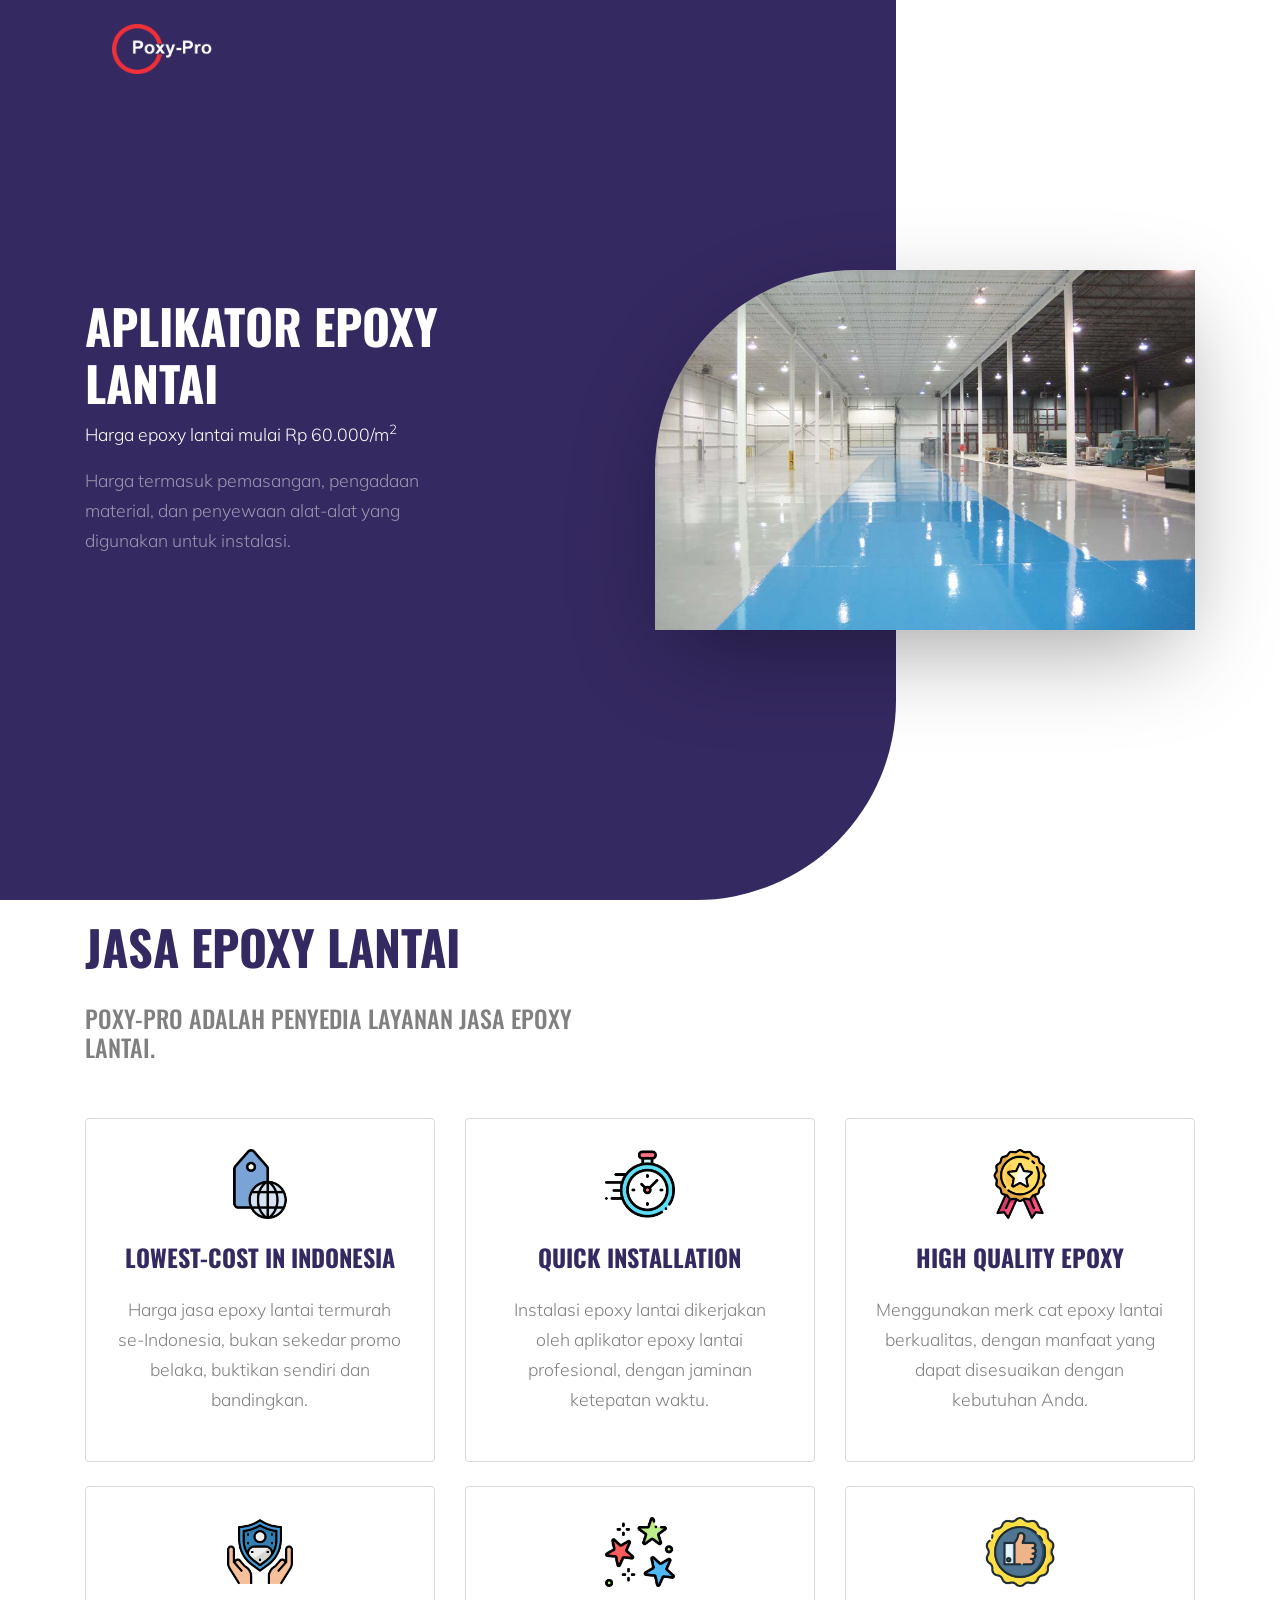
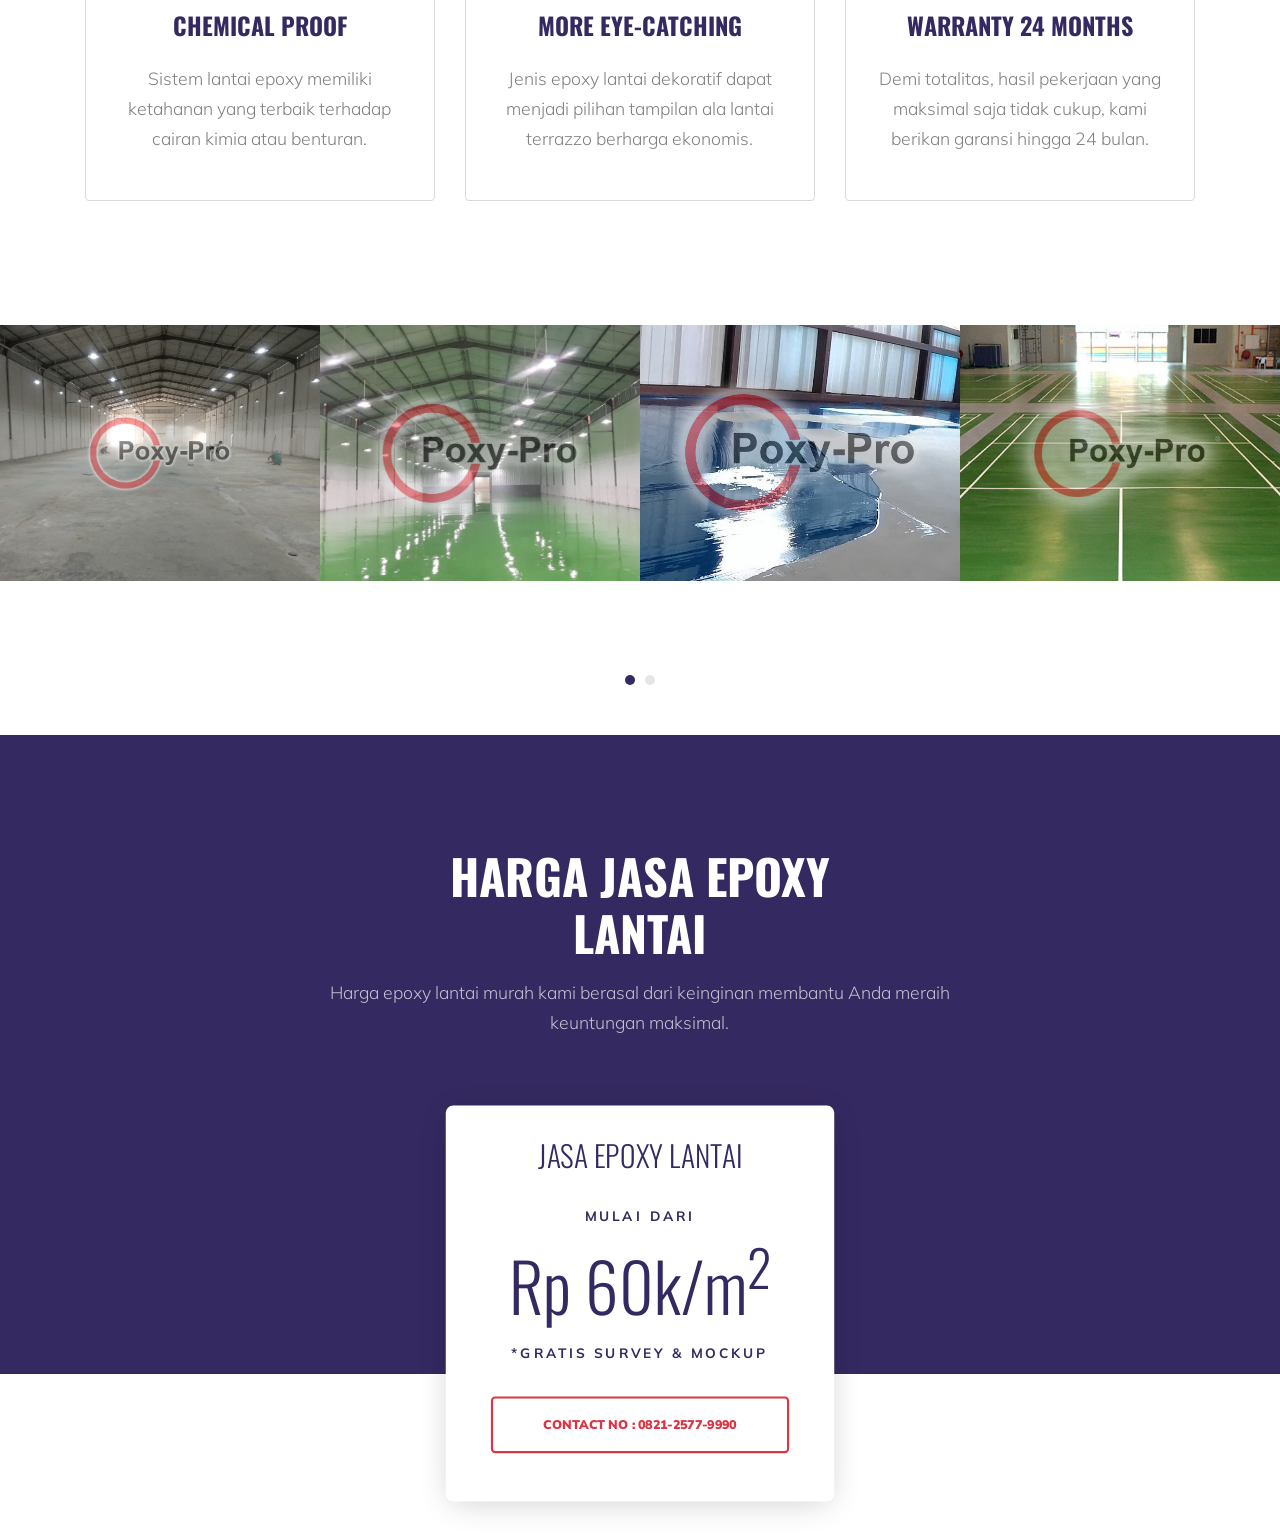
<file: index.html>
<!DOCTYPE html>
<html lang="en">
  <head>
    <title>Poxy-Pro</title>
    <meta charset="utf-8">
    <meta name="viewport" content="width=device-width, initial-scale=1, shrink-to-fit=no">
    <!-- ICON -->
    <link rel="icon" href="images/icon.png">
    <!-- FONT -->
    <link href="https://fonts.googleapis.com/css?family=Oswald:400,700|Muli:300,400,700,900" rel="stylesheet">
    <!-- STYLE -->
    <link rel="stylesheet" href="fonts/icomoon/style.css">
    <link rel="stylesheet" href="css/bootstrap.min.css">
    <link rel="stylesheet" href="css/jquery-ui.css">
    <link rel="stylesheet" href="css/owl.carousel.min.css">
    <link rel="stylesheet" href="css/owl.theme.default.min.css">
    <link rel="stylesheet" href="css/owl.theme.default.min.css">
    <link rel="stylesheet" href="css/jquery.fancybox.min.css">
    <link rel="stylesheet" href="css/bootstrap-datepicker.css">
    <link rel="stylesheet" href="fonts/flaticon/font/flaticon.css">
    <link rel="stylesheet" href="css/aos.css">
    <link rel="stylesheet" href="css/style.css">
    
  </head>
  <body data-spy="scroll" data-target=".site-navbar-target" data-offset="300">

  <div id="overlayer"></div>
  <div class="loader">
    <div class="spinner-border text-primary" role="status">
      <span class="sr-only">Loading...</span>
    </div>
  </div>


  <div class="site-wrap">

    <div class="elfsight-app-a2e4a4e4-e5c0-4abb-a5a8-b26580ad403b"></div>

    <div class="site-mobile-menu site-navbar-target">
      <div class="site-mobile-menu-header">
        <div class="site-mobile-menu-close mt-3">
          <span class="icon-close2 js-menu-toggle"></span>
        </div>
      </div>
      <div class="site-mobile-menu-body"></div>
    </div>
   
    
    <header class="site-navbar py-4 js-sticky-header site-navbar-target" role="banner">
      <div class="container-fluid">
        <div class="d-flex align-items-center">
          <!-- LOGO || TITLE -->
          <div class="site-logo">
            <a href="index.html" class="text-uppercase">
              <img src="./images/Poxy-Pro white.png" alt="logo-poxypro" width="100" height="50">
            </a>
          </div>
          <div>
            <nav class="site-navigation position-relative text-right" role="navigation">
              <ul class="site-menu main-menu js-clone-nav mr-auto d-none d-xl-block">
                <!-- <li><a href="#home-section" class="nav-link">Home</a></li>
                <li><a href="#work-section" class="nav-link">Projects</a></li>
                <li><a href="#process-section" class="nav-link">Process</a></li>
                <li><a href="#testimonials-section" class="nav-link">Testimonials</a></li>
                <li><a href="#services-section" class="nav-link">Services</a></li> -->
                
              </ul>
            </nav>
          </div>
          <div class="ml-auto">
            <nav class="site-navigation position-relative text-right" role="navigation">
              <ul class="site-menu main-menu site-menu-dark js-clone-nav mr-auto d-none d-xl-block">
                <!-- <li><a href="#pricing-section" class="nav-link">Pricing</a></li>
                <li class="cta"><a href="#contact-section" class="nav-link"><span class="border bg-danger rounded text-white border-danger">Contact</span></a></li> -->
              </ul>
            </nav>
            <a href="#" class="d-inline-block d-xl-none site-menu-toggle js-menu-toggle float-right"><span class="icon-menu h3"></span></a>
          </div>
        </div>
      </div>
    </header>

    <div class="intro-section custom-owl-carousel" id="home-section">
      <div class="container">
        <div class="row align-items-center">
          <div class="col-lg-5 mr-auto" data-aos="fade-up">
            <div class="owl-carousel slide-one-item-alt-text">
              <!-- Block1 -->
              <div class="slide-text">
                <h1>Aplikator Epoxy Lantai</h1>
                <p class="text-white miniHeader">
                  Harga epoxy lantai mulai Rp 60.000/m<sup>2</sup>
                </p>
                <p class="mb-5">
                  Harga termasuk pemasangan, pengadaan material, dan penyewaan alat-alat yang digunakan untuk instalasi.
                </p>
                <!-- <p><a href="#" class="btn btn-outline-light py-3 px-5">Minta Penawaran</a></p> -->
              </div>
              <!-- Block2 -->
              <!-- <div class="slide-text">
                <h1>Welcome</h1>
                <p class="mb-5">Lorem ipsum dolor sit amet consectetur adipisicing elit. Maxime ipsa nulla sed quis rerum amet natus quas necessitatibus.</p>
                <p><a href="#" target="_blank" class="btn btn-outline-light py-3 px-5">Get Started</a></p>
              </div>
              <div class="slide-text">
                <h1>High Quality Website Templates</h1>
                <p class="mb-5">Lorem ipsum dolor sit amet consectetur adipisicing elit. Maxime ipsa nulla sed quis rerum amet natus quas necessitatibus.</p>
                <p><a href="#" target="_blank" class="btn btn-outline-light py-3 px-5">Get Started</a></p>
              </div>
              <div class="slide-text">
                <h1>We do things right.</h1>
                <p class="mb-5">Lorem ipsum dolor sit amet consectetur adipisicing elit. Maxime ipsa nulla sed quis rerum amet natus quas necessitatibus.</p>
                <p><a href="#" target="_blank" class="btn btn-outline-light py-3 px-5">Get Started</a></p>
              </div> -->
            </div>
          </div>

          <!-- IMAGE -->
          <div class="col-lg-6 ml-auto" data-aos="fade-up" data-aos-delay="100">
            <div class="owl-carousel slide-one-item-alt">
              <img src="images/epoxy.jpg" alt="Image" class="img-fluid">
              <!-- <img src="images/img_2.jpg" alt="Image" class="img-fluid">
              <img src="images/img_3.jpg" alt="Image" class="img-fluid">
              <img src="images/img_4.jpg" alt="Image" class="img-fluid"> -->
            </div>
            <!-- <div class="owl-custom-direction">
              <a href="#" class="custom-prev"><span class="icon-keyboard_arrow_left"></span></a>
              <a href="#" class="custom-next"><span class="icon-keyboard_arrow_right"></span></a>
            </div> -->
          </div>
        </div>
      </div>
    </div>

    <!-- Services -->
    <div class="site-section section-2" id="process-section" data-aos="fade">
      <div class="container">
        <div class="row">
          <div class="col-lg-6 mb-5">
            <h2 class="section-title">Jasa Epoxy Lantai</h2>
            <h4 class="d-flex justify-content-left">
              Poxy-Pro adalah penyedia layanan jasa epoxy lantai.
            </h4>
          </div>
        </div>
        <div class="row">
          <!-- Low-Cost -->
          <div class="col-md-6 col-lg-4 mb-4 mb-lg-0 pb-xl-4">
            <div class="process bg-white rounded">
              <div>
                <img src="images/priceTag.png" width="70px" class="display-4 text-primary mb-4 d-inline-block">
                <h3>Lowest-Cost in Indonesia</h3>
                <p>
                  Harga jasa epoxy lantai termurah se-Indonesia, bukan sekedar promo belaka, buktikan sendiri dan bandingkan.
                </p>
              </div>
            </div>
          </div>
          <!-- Installation -->
          <div class="col-md-6 col-lg-4 mb-4 mb-lg-0 pb-xl-4">
            <div class="process bg-white rounded">
              <div>
                <img src="images/speed.png" width="70px" class="display-4 text-primary mb-4 d-inline-block">
                <h3>Quick Installation</h3>
                <p>
                  Instalasi epoxy lantai dikerjakan oleh aplikator epoxy lantai profesional, dengan jaminan ketepatan waktu.
                </p>
              </div>
            </div>
          </div>
          <!-- High-Quality -->
          <div class="col-md-6 col-lg-4 mb-4 mb-lg-0 pb-xl-4">
            <div class="process bg-white rounded">
              <div>
                <img src="images/quality.png" width="70px" class="display-4 text-primary mb-4 d-inline-block">
                <h3>High Quality Epoxy</h3>
                <p>
                  Menggunakan merk cat epoxy lantai berkualitas, dengan manfaat yang dapat disesuaikan dengan kebutuhan Anda.
                </p>
              </div>
            </div>
          </div>
          <!-- Substance-Proof -->
          <div class="col-md-6 col-lg-4 mb-4 mb-lg-0 pb-xl-4">
            <div class="process bg-white rounded">
              <div>
                <img src="images/safe.png" width="70px" class="display-4 text-primary mb-4 d-inline-block">
                <h3>Chemical Proof</h3>
                <p>
                  Sistem lantai epoxy memiliki ketahanan yang terbaik terhadap cairan kimia atau benturan.
                </p>
              </div>
            </div>
          </div>
          <!-- Interesting -->
          <div class="col-md-6 col-lg-4 mb-4 mb-lg-0 pb-xl-4">
            <div class="process bg-white rounded">
              <div>
                <img src="images/sparkle.png" width="70px" class="display-4 text-primary mb-4 d-inline-block">
                <h3>More Eye-Catching</h3>
                <p>
                  Jenis epoxy lantai dekoratif dapat menjadi pilihan tampilan ala lantai terrazzo berharga ekonomis.
                </p>
              </div>
            </div>
          </div>
          <!-- Warranty -->
          <div class="col-md-6 col-lg-4 mb-4 mb-lg-0 pb-xl-4">
            <div class="process bg-white rounded">
              <div>
                <img src="images/warranty.png" width="70px" class="display-4 text-primary mb-4 d-inline-block">
                <h3>Warranty 24 Months</h3>
                <p>
                  Demi totalitas, hasil pekerjaan yang maksimal saja tidak cukup, kami berikan garansi hingga 24 bulan.
                </p>
              </div>
            </div>
          </div>
        </div>
      </div>
    </div>
    <!-- End of Services -->

    <!-- Comment START -->
    <!-- <div class="site-section section-1">
      <div class="container">
        <div class="row">
          <div class="col-lg-5 mr-auto mb-5"  data-aos="fade-up">
            <div class="mb-5">
              <h2 class="section-title">Love Our Works</h2>
              <p>Lorem ipsum dolor sit amet, consectetur adipisicing elit. Rem possimus distinctio ex. Natus totam voluptatibus animi aspernatur ducimus quas obcaecati mollitia quibusdam temporibus culpa dolore molestias blanditiis consequuntur sunt nisi.</p>
              <p class="mb-5">Aperiam neque id, illum laudantium autem vero quae debitis tempora modi. Ipsa molestias enim in rem et incidunt beatae fugit, ab quam optio atque maiores facere est quidem, veritatis commodi.</p>
              <ul class="ul-check list-unstyled success">
                <li>Aperiam neque id illum laudantium</li>
                <li>Maiores facere est quidem</li>
                <li>Laudantium autem vero</li>
              </ul>
            </div>
          </div>
          <div class="col-lg-6"  data-aos="fade-up" data-aos-delay="100">
            <div class="image-absolute-box">
              <div class="box">
                <div class="icon-wrap"><span class="flaticon-vector"></span></div>
                <h3>Pixel Perfect Templates</h3>
                <p>Lorem ipsum dolor sit amet, consectetur adipisicing elit. Obcaecati commodi aspernatur eum eius inventore facilis.</p>
                <p class="mb-0">Visit <a href="#" class="text-danger">Colorlib</a></p>
              </div>
              <img src="images/img_1.jpg" alt="Image" class="img-fluid">
            </div>
          </div>
        </div>
      </div>
    </div>

    <div class="container section-counter">
      <div class="row">
        <div class="col-md-6 col-lg-3" data-aos="fade-up" data-aos-delay="">
          <div class="counter d-flex align-items-start mb-5">
            <div class="icon-wrap"><span class="flaticon-reload text-primary"></span></div>
            <div class="counter-text">
              <strong class="number" data-number="360">0</strong>
              <span>Creativity</span>
            </div>
          </div>
        </div>

        <div class="col-md-6 col-lg-3" data-aos="fade-up" data-aos-delay="100">
          <div class="counter d-flex align-items-start">
            <div class="icon-wrap"><span class="flaticon-download text-primary"></span></div>
            <div class="counter-text">
              <strong class="number" data-number="4500">0</strong>
              <span>WordPress Themes </span>
            </div>
          </div>
        </div>

        <div class="col-md-6 col-lg-3" data-aos="fade-up" data-aos-delay="200">
          <div class="counter d-flex align-items-start mb-5">
            <div class="icon-wrap"><span class="flaticon-monitor text-primary"></span></div>
            <div class="counter-text">
              <strong class="number" data-number="120">0</strong>
              <span>HTML5 / CSS3</span>
            </div>
          </div>
        </div>

        <div class="col-md-6 col-lg-3" data-aos="fade-up" data-aos-delay="300">
          <div class="counter d-flex align-items-start">
            <div class="icon-wrap"><span class="flaticon-chat text-primary"></span></div>
            <div class="counter-text">
              <strong class="number" data-number="3913">0</strong>
              <span>Bootstrap</span>
            </div>
          </div>
        </div>
      </div>
    </div> -->

    <div class="site-section section-2" id="work-section" data-aos="fade">
      <!-- <div class="container">
        <div class="row">
          <div class="col-lg-6 mb-5">
            <h2 class="section-title">Our Projects</h2>
            <p>Lorem ipsum dolor sit amet, consectetur adipisicing elit. Rem possimus distinctio ex. Natus totam voluptatibus animi aspernatur ducimus quas obcaecati mollitia quibusdam temporibus culpa dolore molestias blanditiis consequuntur sunt nisi.</p>
          </div>
        </div>
      </div> -->

      <div class="owl-carousel nonloop-block-13">

          <!-- <a class="work-thumb" href="images/img_1.jpg" data-fancybox="gallery">
            <div class="work-text">
              <h3>Project Name Here</h3>
              <span class="category">Website</span>
            </div> -->
            <img src="images/embossed/01.jpg" alt="Image" class="img-fluid">
          <!-- </a> -->
          
          <!-- <a class="work-thumb" href="images/img_2.jpg" data-fancybox="gallery">
            <div class="work-text">
              <h3>Project Name Here</h3>
              <span class="category">Illustration</span>
            </div> -->
            <img src="images/embossed/02.jpg" alt="Image" class="img-fluid">
          <!-- </a> -->

          <!-- <a class="work-thumb" href="images/img_3.jpg" data-fancybox="gallery">
            <div class="work-text">
              <h3>Project Name Here</h3>
              <span class="category">Branding</span>
            </div> -->
            <img src="images/embossed/03.jpg" alt="Image" class="img-fluid">
          <!-- </a> -->

          <!-- <a class="work-thumb" href="images/img_4.jpg" data-fancybox="gallery">
            <div class="work-text">
              <h3>Project Name Here</h3>
              <span class="category">Web Development</span>
            </div> -->
            <img src="images/embossed/04.jpg" alt="Image" class="img-fluid">
          <!-- </a> -->

          <!-- <a class="work-thumb" href="images/img_1.jpg" data-fancybox="gallery">
            <div class="work-text">
              <h3>Project Name Here</h3>
              <span class="category">Design</span>
            </div> -->
            <img src="images/embossed/05.jpg" alt="Image" class="img-fluid">
          <!-- </a> -->

          <!-- <a class="work-thumb" href="images/img_1.jpg" data-fancybox="gallery">
            <div class="work-text">
              <h3>Project Name Here</h3>
              <span class="category">Design</span>
            </div> -->
            <img src="images/embossed/06.jpg" alt="Image" class="img-fluid">
          <!-- </a> -->
      </div>
    </div>


    <!-- <div class="site-section section-2 bg-light" id="process-section" data-aos="fade">
      <div class="container">
        <div class="row">
          <div class="col-lg-6 mb-5">
            <h2 class="section-title">Our Approach</h2>
            <p>Lorem ipsum dolor sit amet, consectetur adipisicing elit. Rem possimus distinctio ex. Natus totam voluptatibus animi aspernatur ducimus quas obcaecati mollitia quibusdam temporibus culpa dolore molestias blanditiis consequuntur sunt nisi.</p>
          </div>
        </div>
        <div class="row">
          <div class="col-md-6 col-lg-4 mb-4 mb-lg-0">
            <div class="process bg-white rounded">
              <div>
                <span class="flaticon-glasses display-4 text-primary mb-4 d-inline-block"></span>
                <h3>Data Gathering</h3>
                <p>Lorem ipsum dolor sit amet, consectetur adipisicing elit. Rem possimus distinctio ex. Natus totam voluptatibus animi aspernatur ducimus quas obcaecati mollitia quibusdam temporibus culpa dolore molestias blanditiis consequuntur sunt nisi.</p>
              </div>

            </div>
          </div>
          <div class="col-md-6 col-lg-4 mb-4 mb-lg-0">
            <div class="process bg-white rounded">
              <div>
                <span class="flaticon-vector display-4 text-primary mb-4 d-inline-block"></span>
                <h3>Implementation</h3>
                <p>Lorem ipsum dolor sit amet, consectetur adipisicing elit. Rem possimus distinctio ex. Natus totam voluptatibus animi aspernatur ducimus quas obcaecati mollitia quibusdam temporibus culpa dolore molestias blanditiis consequuntur sunt nisi.</p>
              </div>

            </div>
          </div>
          <div class="col-md-6 col-lg-4 mb-4 mb-lg-0">
            <div class="process bg-white rounded">
              <div>
                <span class="flaticon-monitor display-4 text-primary mb-4 d-inline-block"></span>
                <h3>Launch</h3>
                <p>Lorem ipsum dolor sit amet, consectetur adipisicing elit. Rem possimus distinctio ex. Natus totam voluptatibus animi aspernatur ducimus quas obcaecati mollitia quibusdam temporibus culpa dolore molestias blanditiis consequuntur sunt nisi.</p>
              </div>

            </div>
          </div>
        </div>
      </div>
    </div>


    <div class="site-section testimonial-wrap custom-owl-carousel" id="testimonials-section">
      <div class="container">
        <div class="row text-center justify-content-center mb-5"  data-aos="fade-up">
          <div class="col-lg-6 mb-5 text-center">
            <h2 class="section-title w-100 mx-auto">Testimonials</h2>
            <p>Natus totam voluptatibus animi aspernatur ducimus quas obcaecati mollitia quibusdam temporibus culpa dolore molestias blanditiis consequuntur sunt nisi.</p>
          </div>
        </div>
        <div class="row align-items-center"  data-aos="fade-up" data-aos-delay="100">
          <div class="col-lg-5 mr-auto">

            <div class="owl-carousel slide-one-item-alt-text">
              <div class="slide-text">
                <blockquote>
                  <p><span>&ldquo;</span>Lorem ipsum dolor sit amet, consectetur adipisicing elit. Dignissimos corrupti, obcaecati repudiandae, animi ad quos. Eius expedita ipsa qui autem.<span>&rdquo;</span></p>
                  <p class="author">&mdash;  Jean Doe</p>
                </blockquote>
              </div>
              <div class="slide-text">
                <blockquote>
                  <p><span>&ldquo;</span>Lorem ipsum dolor sit amet, consectetur adipisicing elit. Dignissimos corrupti, obcaecati repudiandae, animi ad quos. Eius expedita ipsa qui autem.<span>&rdquo;</span></p>
                  <p class="author">&mdash;  Gregg Pollach</p>
                </blockquote>
              </div>
              <div class="slide-text">
               <blockquote>
                  <p><span>&ldquo;</span>Lorem ipsum dolor sit amet, consectetur adipisicing elit. Dignissimos corrupti, obcaecati repudiandae, animi ad quos. Eius expedita ipsa qui autem.<span>&rdquo;</span></p>
                  <p class="author">&mdash;  Rober Kenneth</p>
                </blockquote>
              </div>
              <div class="slide-text">
                <blockquote>
                  <p><span>&ldquo;</span>Lorem ipsum dolor sit amet, consectetur adipisicing elit. Dignissimos corrupti, obcaecati repudiandae, animi ad quos. Eius expedita ipsa qui autem.<span>&rdquo;</span></p>
                  <p class="author">&mdash;  Joshua Smith</p>
                </blockquote>
              </div>
            </div>

          </div>
          <div class="col-lg-6 ml-auto"  data-aos="fade-up" data-aos-delay="200">
                        
            <div class="owl-carousel slide-one-item-alt">
              <img src="images/person_1.jpg" alt="Image" class="img-fluid">
              <img src="images/person_2.jpg" alt="Image" class="img-fluid">
              <img src="images/person_3.jpg" alt="Image" class="img-fluid">
              <img src="images/person_4.jpg" alt="Image" class="img-fluid">
            </div>

            <div class="owl-custom-direction">
              <a href="#" class="custom-prev"><span class="icon-keyboard_arrow_left"></span></a>
              <a href="#" class="custom-next"><span class="icon-keyboard_arrow_right"></span></a>
            </div>

          </div>
        </div>
      </div>
    </div>


    <div class="site-section bg-light" id="services-section" data-aos="fade">
      <div class="container">
        <div class="row">
          <div class="col-lg-6 mb-5">
            <h2 class="section-title">Services</h2>
            <p>Lorem ipsum dolor sit amet, consectetur adipisicing elit. Rem possimus distinctio ex. Natus totam voluptatibus animi aspernatur ducimus quas obcaecati mollitia quibusdam temporibus culpa dolore molestias blanditiis consequuntur sunt nisi.</p>
          </div>
        </div>

      </div>

        
      <div class="owl-carousel nonloop-block-14">
        
        <div class="service">
          <div>
            <span class="custom-icon-wrap"><span class="flaticon-reload"></span></span>
            <h3>Branding Design</h3>
            <p>Natus totam voluptatibus animi aspernatur ducimus quas obcaecati mollitia quibusdam temporibus culpa dolore molestias blanditiis consequuntur sunt nisi.</p>
          </div>
        </div>


        <div class="service">
          <div>
            <span class="custom-icon-wrap"><span class="flaticon-download"></span></span>
            <h3>WordPress Integration</h3>
            <p>Natus totam voluptatibus animi aspernatur ducimus quas obcaecati mollitia quibusdam temporibus culpa dolore molestias blanditiis consequuntur sunt nisi.</p>
          </div>
        </div>

        <div class="service">
          <div>
            <span class="custom-icon-wrap"><span class="flaticon-monitor"></span></span>
            <h3>Web Development</h3>
            <p>Natus totam voluptatibus animi aspernatur ducimus quas obcaecati mollitia quibusdam temporibus culpa dolore molestias blanditiis consequuntur sunt nisi.</p>
          </div>
        </div>

        <div class="service">
          <div>
            <span class="custom-icon-wrap"><span class="flaticon-chat"></span></span>
            <h3>HTML5/CSS3</h3>
            <p>Natus totam voluptatibus animi aspernatur ducimus quas obcaecati mollitia quibusdam temporibus culpa dolore molestias blanditiis consequuntur sunt nisi.</p>
          </div>
        </div>

        <div class="service">
          <div>
            <span class="custom-icon-wrap"><span class="flaticon-glasses"></span></span>
            <h3>Web Templates</h3>
            <p>Natus totam voluptatibus animi aspernatur ducimus quas obcaecati mollitia quibusdam temporibus culpa dolore molestias blanditiis consequuntur sunt nisi.</p>
          </div>
        </div>

        <div class="service">
          <div>
            <span class="custom-icon-wrap"><span class="flaticon-vector"></span></span>
            <h3>Creative Design</h3>
            <p>Natus totam voluptatibus animi aspernatur ducimus quas obcaecati mollitia quibusdam temporibus culpa dolore molestias blanditiis consequuntur sunt nisi.</p>
          </div>
        </div>
      </div>
    </div> -->
    <!-- Comment END -->


    <div class="pricing-wrap bg-primary pricing-counter" id="pricing-section" data-aos="fade">
      <div class="container">
        <div class="row justify-content-center">
          <div class="col-lg-7 text-center">
            <h2 class="section-title mb-3 text-center text-white mx-auto">Harga Jasa Epoxy Lantai</h2>
            <p class="section-desc">Harga epoxy lantai murah kami berasal dari keinginan membantu Anda meraih keuntungan maksimal.</p>
          </div>
        </div>
      </div>
    </div>

    <div class="container">
      <div class="row no-gutters">
        <!-- STARTER -->
        <div class="col-lg-4">
          <!-- <div class="pricing">
            <h3>Starters</h3>
            <p class="description">Lorem ipsum dolor sit amet consectetur adipisicing elit.</p>
            <div class="price">
              <span>Starting at</span>
              <strong>$<em class="number" data-number="7">0</em></strong>
              <span>Per Month</span>
            </div>
            <p class="description-2 mb-5">Lorem ipsum dolor sit amet, consectetur adipisicing elit. Cum enim nobis aspernatur saepe dolores?</p>
            <p><a href="#" target="_blank" class="btn btn-outline-primary py-3 px-5">Get Started</a></p>
          </div> -->
        </div>
        <!-- PREMIUM -->
        <div class="col-lg-4">
          <div class="pricing pricing-popular mb-5">
            <h3>Jasa Epoxy Lantai</h3>
            <!-- <p class="description">Lorem ipsum dolor sit amet consectetur adipisicing elit.</p> -->
            <div class="price">
              <span>Mulai Dari</span>
              <strong>Rp 60k/m<sup>2</sup></strong>
              <span>*Gratis Survey & Mockup</span>
            </div>
            <!-- <p class="description-2 mb-5">Lorem ipsum dolor sit amet, consectetur adipisicing elit. Cum enim nobis aspernatur saepe dolores?</p> -->
            <p class="btn btn-outline-danger py-3 px-5">Contact No : 0821-2577-9990</p>
          </div>
        </div>
        <!-- ENTERPRISE -->
        <div class="col-lg-4">
          <!-- <div class="pricing">
            <h3>Enterprise</h3>
            <p class="description">Lorem ipsum dolor sit amet consectetur adipisicing elit.</p>
            <div class="price">
              <span>Starting at</span>
              <strong>$<em class="number" data-number="390">0</em></strong>
              <span>Per Month</span>
            </div>
            <p class="description-2 mb-5">Lorem ipsum dolor sit amet, consectetur adipisicing elit. Cum enim nobis aspernatur saepe dolores?</p>
            <p><a href="#" target="_blank" class="btn btn-outline-primary py-3 px-5">Get Started</a></p>
          </div> -->
        </div>
        <!-- ||| -->
      </div>
    </div>


    <!-- <div class="site-section"  data-aos="fade">
      <div class="container">
        <a href="https://vimeo.com/325355987" class="video-img-bg" data-fancybox data-ratio="2">
          <span class="play-button">
            <span class="icon-play"></span>
          </span>
          <img src="images/video_bg.jpg" alt="Image" class="img-fluid">
        </a>
      </div>
    </div> -->

    <!-- <div class="site-section" id="contact-section"  data-aos="fade">
      <div class="container">

        <div class="row align-items-center">
          <div class="col-md-5 order-1 order-md-2 mb-5 mb-md-0">
            <img src="images/about_1.jpg" alt="Image" class="img-fluid">
          </div>
          <div class="col-md-6 mr-auto order-2 order-md-1">
            
            <h2 class="section-title mb-3">Contact Us</h2>
            <p class="mb-5">Natus totam voluptatibus animi aspernatur ducimus quas obcaecati mollitia quibusdam temporibus culpa dolore molestias blanditiis consequuntur sunt nisi.</p>
          
            <form method="post">
              <div class="form-group row">
                <div class="col-md-6">
                  <input type="text" class="form-control" placeholder="First name">
                </div>
                <div class="col-md-6">
                  <input type="text" class="form-control" placeholder="Last name">
                </div>
              </div>

              <div class="form-group row">
                <div class="col-md-12">
                  <input type="text" class="form-control" placeholder="Subject">
                </div>
              </div>

              <div class="form-group row">
                <div class="col-md-12">
                  <input type="email" class="form-control" placeholder="Email">
                </div>
              </div>
              <div class="form-group row">
                <div class="col-md-12">
                  <textarea class="form-control" id="" cols="30" rows="10" placeholder="Write your message here."></textarea>
                </div>
              </div>

              <div class="form-group row">
                <div class="col-md-6">
                  
                  <input type="submit" class="btn btn-primary py-3 px-5 btn-block" value="Send Message">
                </div>
              </div>

            </form>
          </div>
          
        </div>
      </div>
    </div>

  
     
    <footer class="footer-section bg-light">
      <div class="container">
        <div class="row">
          <div class="col-md-4">
            <h3>About Us</h3>
            <p>Lorem ipsum dolor sit amet, consectetur adipisicing elit. Porro consectetur ut hic ipsum et veritatis corrupti. Itaque eius soluta optio dolorum temporibus in, atque, quos fugit sunt sit quaerat dicta.</p>
          </div>

          <div class="col-md-3 ml-auto">
            <h3>Links</h3>
            <ul class="list-unstyled footer-links">
              <li><a href="#home-section" class="smoothscroll">Home</a></li>
              <li><a href="#work-section" class="smoothscroll">Projects</a></li>
              <li><a href="#process-section" class="smoothscroll">Process</a></li>
              <li><a href="#testimonials-section" class="smoothscroll">Testimonials</a></li>
              <li><a href="#services-section" class="smoothscroll">Services</a></li>
            </ul>
          </div>

          <div class="col-md-4">
            <h3>Subscribe</h3>
            <p>Lorem ipsum dolor sit amet, consectetur adipisicing elit. Nesciunt incidunt iure iusto architecto? Numquam, natus?</p>
            <form action="#">
              <div class="d-flex mb-5">
                <input type="text" class="form-control rounded-0" placeholder="Email">
                <input type="submit" class="btn btn-primary rounded-0" value="Subscribe">
              </div>
            </form>
          </div>

        </div>

        <div class="row pt-5 mt-5 text-center">
          <div class="col-md-12">
            <div class="border-top pt-5">
              <p> -->
            <!-- Link back to Colorlib can't be removed. Template is licensed under CC BY 3.0. -->
            <!-- Copyright &copy;<script>document.write(new Date().getFullYear());</script> All rights reserved | This template is made with <i class="icon-heart text-danger" aria-hidden="true"></i> by <a href="https://colorlib.com" target="_blank" >Colorlib</a> -->
            <!-- Link back to Colorlib can't be removed. Template is licensed under CC BY 3.0. -->
            <!-- </p>
            
            </div>
          </div>
          
        </div>
      </div>
    </footer> -->

  
    
  </div> <!-- .site-wrap -->

  <script src="js/jquery-3.3.1.min.js"></script>
  <script src="js/jquery-ui.js"></script>
  <script src="js/popper.min.js"></script>
  <script src="js/bootstrap.min.js"></script>
  <script src="js/owl.carousel.min.js"></script>
  <script src="js/jquery.easing.1.3.js"></script>
  <script src="js/aos.js"></script>
  <script src="js/jquery.fancybox.min.js"></script>
  <script src="js/jquery.waypoints.min.js"></script>
  <script src="js/jquery.animateNumber.min.js"></script>
  <script src="js/jquery.sticky.js"></script>
  <script src="js/main.js"></script>
    
  <script src="https://apps.elfsight.com/p/platform.js" defer></script>
  
  </body>
</html>
</file>
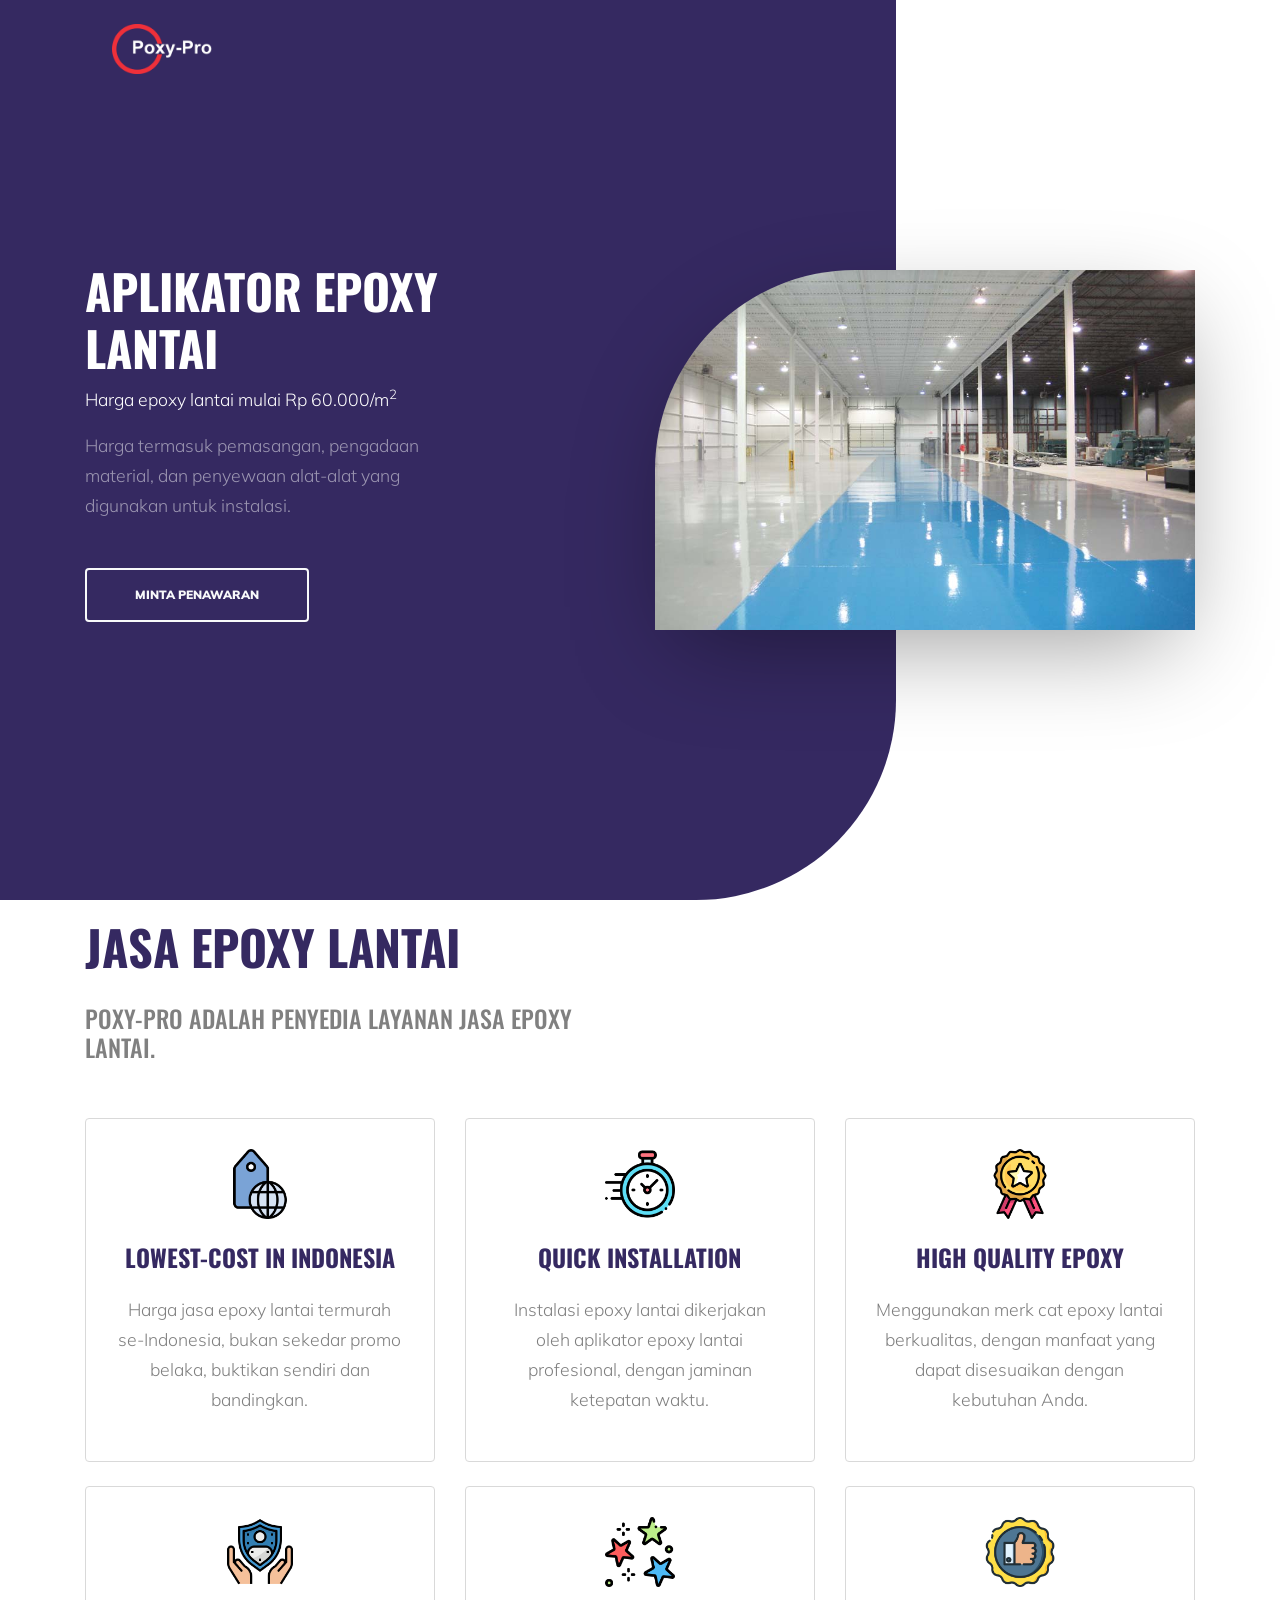
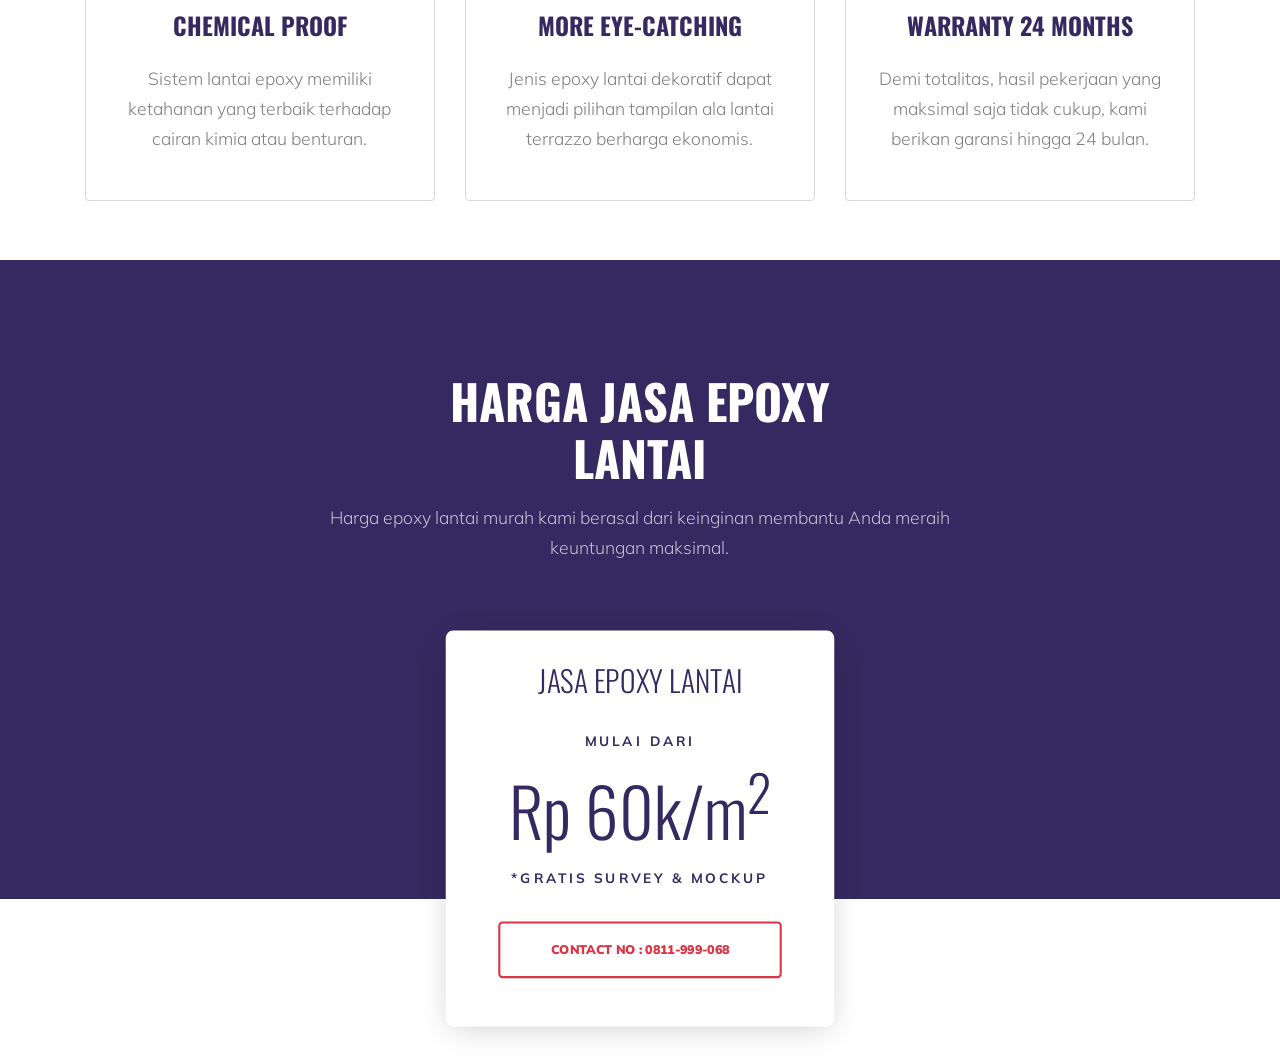
<file: nocarousel.html>
<!DOCTYPE html>
<html lang="en">
  <head>
    <title>Poxy-Pro</title>
    <meta charset="utf-8">
    <meta name="viewport" content="width=device-width, initial-scale=1, shrink-to-fit=no">
    <!-- ICON -->
    <link rel="icon" href="images/icon.png">
    <!-- FONT -->
    <link href="https://fonts.googleapis.com/css?family=Oswald:400,700|Muli:300,400,700,900" rel="stylesheet">
    <!-- STYLE -->
    <link rel="stylesheet" href="fonts/icomoon/style.css">
    <link rel="stylesheet" href="css/bootstrap.min.css">
    <link rel="stylesheet" href="css/jquery-ui.css">
    <link rel="stylesheet" href="css/owl.carousel.min.css">
    <link rel="stylesheet" href="css/owl.theme.default.min.css">
    <link rel="stylesheet" href="css/owl.theme.default.min.css">
    <link rel="stylesheet" href="css/jquery.fancybox.min.css">
    <link rel="stylesheet" href="css/bootstrap-datepicker.css">
    <link rel="stylesheet" href="fonts/flaticon/font/flaticon.css">
    <link rel="stylesheet" href="css/aos.css">
    <link rel="stylesheet" href="css/style.css">
    
  </head>
  <body data-spy="scroll" data-target=".site-navbar-target" data-offset="300">
  

  <div id="overlayer"></div>
  <div class="loader">
    <div class="spinner-border text-primary" role="status">
      <span class="sr-only">Loading...</span>
    </div>
  </div>


  <div class="site-wrap">

    <div class="elfsight-app-a2e4a4e4-e5c0-4abb-a5a8-b26580ad403b"></div>

    <div class="site-mobile-menu site-navbar-target">
      <div class="site-mobile-menu-header">
        <div class="site-mobile-menu-close mt-3">
          <span class="icon-close2 js-menu-toggle"></span>
        </div>
      </div>
      <div class="site-mobile-menu-body"></div>
    </div>
   
    
    <header class="site-navbar py-4 js-sticky-header site-navbar-target" role="banner">
      <div class="container-fluid">
        <div class="d-flex align-items-center">
          <!-- LOGO || TITLE -->
          <div class="site-logo">
            <a href="index.html" class="text-uppercase">
              <img src="./images/Poxy-Pro white.png" alt="logo-poxypro" width="100" height="50">
            </a>
          </div>
          <div>
            <nav class="site-navigation position-relative text-right" role="navigation">
              <ul class="site-menu main-menu js-clone-nav mr-auto d-none d-xl-block">
                <!-- <li><a href="#home-section" class="nav-link">Home</a></li>
                <li><a href="#work-section" class="nav-link">Projects</a></li>
                <li><a href="#process-section" class="nav-link">Process</a></li>
                <li><a href="#testimonials-section" class="nav-link">Testimonials</a></li>
                <li><a href="#services-section" class="nav-link">Services</a></li> -->
                
              </ul>
            </nav>
          </div>
          <div class="ml-auto">
            <nav class="site-navigation position-relative text-right" role="navigation">
              <ul class="site-menu main-menu site-menu-dark js-clone-nav mr-auto d-none d-xl-block">
                <!-- <li><a href="#pricing-section" class="nav-link">Pricing</a></li>
                <li class="cta"><a href="#contact-section" class="nav-link"><span class="border bg-danger rounded text-white border-danger">Contact</span></a></li> -->
              </ul>
            </nav>
            <a href="#" class="d-inline-block d-xl-none site-menu-toggle js-menu-toggle float-right"><span class="icon-menu h3"></span></a>
          </div>
        </div>
      </div>
    </header>

    <div class="intro-section custom-owl-carousel" id="home-section">
      <div class="container">
        <div class="row align-items-center">
          <div class="col-lg-5 mr-auto" data-aos="fade-up">
            <div class="owl-carousel slide-one-item-alt-text">
              <!-- Block1 -->
              <div class="slide-text">
                <h1>Aplikator Epoxy Lantai</h1>
                <p class="text-white miniHeader">
                  Harga epoxy lantai mulai Rp 60.000/m<sup>2</sup>
                </p>
                <p class="mb-5">
                  Harga termasuk pemasangan, pengadaan material, dan penyewaan alat-alat yang digunakan untuk instalasi.
                </p>
                <p><a href="#" class="btn btn-outline-light py-3 px-5">Minta Penawaran</a></p>
              </div>
              <!-- Block2 -->
              <!-- <div class="slide-text">
                <h1>Welcome</h1>
                <p class="mb-5">Lorem ipsum dolor sit amet consectetur adipisicing elit. Maxime ipsa nulla sed quis rerum amet natus quas necessitatibus.</p>
                <p><a href="#" target="_blank" class="btn btn-outline-light py-3 px-5">Get Started</a></p>
              </div>
              <div class="slide-text">
                <h1>High Quality Website Templates</h1>
                <p class="mb-5">Lorem ipsum dolor sit amet consectetur adipisicing elit. Maxime ipsa nulla sed quis rerum amet natus quas necessitatibus.</p>
                <p><a href="#" target="_blank" class="btn btn-outline-light py-3 px-5">Get Started</a></p>
              </div>
              <div class="slide-text">
                <h1>We do things right.</h1>
                <p class="mb-5">Lorem ipsum dolor sit amet consectetur adipisicing elit. Maxime ipsa nulla sed quis rerum amet natus quas necessitatibus.</p>
                <p><a href="#" target="_blank" class="btn btn-outline-light py-3 px-5">Get Started</a></p>
              </div> -->
            </div>
          </div>

          <!-- IMAGE -->
          <div class="col-lg-6 ml-auto" data-aos="fade-up" data-aos-delay="100">
            <div class="owl-carousel slide-one-item-alt">
              <img src="images/epoxy.jpg" alt="Image" class="img-fluid">
              <!-- <img src="images/img_2.jpg" alt="Image" class="img-fluid">
              <img src="images/img_3.jpg" alt="Image" class="img-fluid">
              <img src="images/img_4.jpg" alt="Image" class="img-fluid"> -->
            </div>
            <!-- <div class="owl-custom-direction">
              <a href="#" class="custom-prev"><span class="icon-keyboard_arrow_left"></span></a>
              <a href="#" class="custom-next"><span class="icon-keyboard_arrow_right"></span></a>
            </div> -->
          </div>
        </div>
      </div>
    </div>

    <!-- Services -->
    <div class="site-section section-2" id="process-section" data-aos="fade">
      <div class="container">
        <div class="row">
          <div class="col-lg-6 mb-5">
            <h2 class="section-title">Jasa Epoxy Lantai</h2>
            <h4 class="d-flex justify-content-left">
              Poxy-Pro adalah penyedia layanan jasa epoxy lantai.
            </h4>
          </div>
        </div>
        <div class="row">
          <!-- Low-Cost -->
          <div class="col-md-6 col-lg-4 mb-4 mb-lg-0 pb-xl-4">
            <div class="process bg-white rounded">
              <div>
                <img src="images/priceTag.png" width="70px" class="display-4 text-primary mb-4 d-inline-block">
                <h3>Lowest-Cost in Indonesia</h3>
                <p>
                  Harga jasa epoxy lantai termurah se-Indonesia, bukan sekedar promo belaka, buktikan sendiri dan bandingkan.
                </p>
              </div>
            </div>
          </div>
          <!-- Installation -->
          <div class="col-md-6 col-lg-4 mb-4 mb-lg-0 pb-xl-4">
            <div class="process bg-white rounded">
              <div>
                <img src="images/speed.png" width="70px" class="display-4 text-primary mb-4 d-inline-block">
                <h3>Quick Installation</h3>
                <p>
                  Instalasi epoxy lantai dikerjakan oleh aplikator epoxy lantai profesional, dengan jaminan ketepatan waktu.
                </p>
              </div>
            </div>
          </div>
          <!-- High-Quality -->
          <div class="col-md-6 col-lg-4 mb-4 mb-lg-0 pb-xl-4">
            <div class="process bg-white rounded">
              <div>
                <img src="images/quality.png" width="70px" class="display-4 text-primary mb-4 d-inline-block">
                <h3>High Quality Epoxy</h3>
                <p>
                  Menggunakan merk cat epoxy lantai berkualitas, dengan manfaat yang dapat disesuaikan dengan kebutuhan Anda.
                </p>
              </div>
            </div>
          </div>
          <!-- Substance-Proof -->
          <div class="col-md-6 col-lg-4 mb-4 mb-lg-0 pb-xl-4">
            <div class="process bg-white rounded">
              <div>
                <img src="images/safe.png" width="70px" class="display-4 text-primary mb-4 d-inline-block">
                <h3>Chemical Proof</h3>
                <p>
                  Sistem lantai epoxy memiliki ketahanan yang terbaik terhadap cairan kimia atau benturan.
                </p>
              </div>
            </div>
          </div>
          <!-- Interesting -->
          <div class="col-md-6 col-lg-4 mb-4 mb-lg-0 pb-xl-4">
            <div class="process bg-white rounded">
              <div>
                <img src="images/sparkle.png" width="70px" class="display-4 text-primary mb-4 d-inline-block">
                <h3>More Eye-Catching</h3>
                <p>
                  Jenis epoxy lantai dekoratif dapat menjadi pilihan tampilan ala lantai terrazzo berharga ekonomis.
                </p>
              </div>
            </div>
          </div>
          <!-- Warranty -->
          <div class="col-md-6 col-lg-4 mb-4 mb-lg-0 pb-xl-4">
            <div class="process bg-white rounded">
              <div>
                <img src="images/warranty.png" width="70px" class="display-4 text-primary mb-4 d-inline-block">
                <h3>Warranty 24 Months</h3>
                <p>
                  Demi totalitas, hasil pekerjaan yang maksimal saja tidak cukup, kami berikan garansi hingga 24 bulan.
                </p>
              </div>
            </div>
          </div>
        </div>
      </div>
    </div>
    <!-- End of Services -->

    <!-- Comment START -->
    <!-- <div class="site-section section-1">
      <div class="container">
        <div class="row"> -->
          <!-- Block 1 -->
          <!-- <div class="col-lg-5 mr-auto mb-5"  data-aos="fade-up">
            <div class="mb-5">
              <h2 class="section-title">Love Our Works</h2>
              <p>Lorem ipsum dolor sit amet, consectetur adipisicing elit. Rem possimus distinctio ex. Natus totam voluptatibus animi aspernatur ducimus quas obcaecati mollitia quibusdam temporibus culpa dolore molestias blanditiis consequuntur sunt nisi.</p>
              <p class="mb-5">Aperiam neque id, illum laudantium autem vero quae debitis tempora modi. Ipsa molestias enim in rem et incidunt beatae fugit, ab quam optio atque maiores facere est quidem, veritatis commodi.</p>
              <ul class="ul-check list-unstyled success">
                <li>Aperiam neque id illum laudantium</li>
                <li>Maiores facere est quidem</li>
                <li>Laudantium autem vero</li>
              </ul>
            </div>
          </div> -->
          <!-- Block 2 -->
          <!-- <div class="col-lg-6"  data-aos="fade-up" data-aos-delay="100">
            <div class="image-absolute-box">
              <div class="box">
                <div class="icon-wrap"><span class="flaticon-vector"></span></div>
                <h3>Pixel Perfect Templates</h3>
                <p>Lorem ipsum dolor sit amet, consectetur adipisicing elit. Obcaecati commodi aspernatur eum eius inventore facilis.</p>
                <p class="mb-0">Visit <a href="#" class="text-danger">Colorlib</a></p>
              </div>
              <img src="images/img_1.jpg" alt="Image" class="img-fluid">
            </div>
          </div>
        </div>
      </div>
    </div>

    <div class="container section-counter">
      <div class="row">
        <div class="col-md-6 col-lg-3" data-aos="fade-up" data-aos-delay="">
          <div class="counter d-flex align-items-start mb-5">
            <div class="icon-wrap"><span class="flaticon-reload text-primary"></span></div>
            <div class="counter-text">
              <strong class="number" data-number="360">0</strong>
              <span>Creativity</span>
            </div>
          </div>
        </div>

        <div class="col-md-6 col-lg-3" data-aos="fade-up" data-aos-delay="100">
          <div class="counter d-flex align-items-start">
            <div class="icon-wrap"><span class="flaticon-download text-primary"></span></div>
            <div class="counter-text">
              <strong class="number" data-number="4500">0</strong>
              <span>WordPress Themes </span>
            </div>
          </div>
        </div>

        <div class="col-md-6 col-lg-3" data-aos="fade-up" data-aos-delay="200">
          <div class="counter d-flex align-items-start mb-5">
            <div class="icon-wrap"><span class="flaticon-monitor text-primary"></span></div>
            <div class="counter-text">
              <strong class="number" data-number="120">0</strong>
              <span>HTML5 / CSS3</span>
            </div>
          </div>
        </div>

        <div class="col-md-6 col-lg-3" data-aos="fade-up" data-aos-delay="300">
          <div class="counter d-flex align-items-start">
            <div class="icon-wrap"><span class="flaticon-chat text-primary"></span></div>
            <div class="counter-text">
              <strong class="number" data-number="3913">0</strong>
              <span>Bootstrap</span>
            </div>
          </div>
        </div>
      </div>
    </div>

    <div class="site-section section-2" id="work-section" data-aos="fade">
      <div class="container">
        <div class="row">
          <div class="col-lg-6 mb-5">
            <h2 class="section-title">Our Projects</h2>
            <p>Lorem ipsum dolor sit amet, consectetur adipisicing elit. Rem possimus distinctio ex. Natus totam voluptatibus animi aspernatur ducimus quas obcaecati mollitia quibusdam temporibus culpa dolore molestias blanditiis consequuntur sunt nisi.</p>
          </div>
        </div>
      </div>

      <div class="owl-carousel nonloop-block-13">
          <a class="work-thumb" href="images/img_1.jpg" data-fancybox="gallery">
            <div class="work-text">
              <h3>Project Name Here</h3>
              <span class="category">Website</span>
            </div>
            <img src="images/img_1.jpg" alt="Image" class="img-fluid">
          </a> 
          
          <a class="work-thumb" href="images/img_2.jpg" data-fancybox="gallery">
            <div class="work-text">
              <h3>Project Name Here</h3>
              <span class="category">Illustration</span>
            </div>
            <img src="images/img_2.jpg" alt="Image" class="img-fluid">
          </a>

          <a class="work-thumb" href="images/img_3.jpg" data-fancybox="gallery">
            <div class="work-text">
              <h3>Project Name Here</h3>
              <span class="category">Branding</span>
            </div>
            <img src="images/img_3.jpg" alt="Image" class="img-fluid">
          </a>

          <a class="work-thumb" href="images/img_4.jpg" data-fancybox="gallery">
            <div class="work-text">
              <h3>Project Name Here</h3>
              <span class="category">Web Development</span>
            </div>
            <img src="images/img_4.jpg" alt="Image" class="img-fluid">
          </a>

          <a class="work-thumb" href="images/img_1.jpg" data-fancybox="gallery">
            <div class="work-text">
              <h3>Project Name Here</h3>
              <span class="category">Design</span>
            </div>
            <img src="images/img_1.jpg" alt="Image" class="img-fluid">
          </a>
      </div>
    

    </div>


    <div class="site-section section-2 bg-light" id="process-section" data-aos="fade">
      <div class="container">
        <div class="row">
          <div class="col-lg-6 mb-5">
            <h2 class="section-title">Our Approach</h2>
            <p>Lorem ipsum dolor sit amet, consectetur adipisicing elit. Rem possimus distinctio ex. Natus totam voluptatibus animi aspernatur ducimus quas obcaecati mollitia quibusdam temporibus culpa dolore molestias blanditiis consequuntur sunt nisi.</p>
          </div>
        </div>
        <div class="row">
          <div class="col-md-6 col-lg-4 mb-4 mb-lg-0">
            <div class="process bg-white rounded">
              <div>
                <span class="flaticon-glasses display-4 text-primary mb-4 d-inline-block"></span>
                <h3>Data Gathering</h3>
                <p>Lorem ipsum dolor sit amet, consectetur adipisicing elit. Rem possimus distinctio ex. Natus totam voluptatibus animi aspernatur ducimus quas obcaecati mollitia quibusdam temporibus culpa dolore molestias blanditiis consequuntur sunt nisi.</p>
              </div>

            </div>
          </div>
          <div class="col-md-6 col-lg-4 mb-4 mb-lg-0">
            <div class="process bg-white rounded">
              <div>
                <span class="flaticon-vector display-4 text-primary mb-4 d-inline-block"></span>
                <h3>Implementation</h3>
                <p>Lorem ipsum dolor sit amet, consectetur adipisicing elit. Rem possimus distinctio ex. Natus totam voluptatibus animi aspernatur ducimus quas obcaecati mollitia quibusdam temporibus culpa dolore molestias blanditiis consequuntur sunt nisi.</p>
              </div>

            </div>
          </div>
          <div class="col-md-6 col-lg-4 mb-4 mb-lg-0">
            <div class="process bg-white rounded">
              <div>
                <span class="flaticon-monitor display-4 text-primary mb-4 d-inline-block"></span>
                <h3>Launch</h3>
                <p>Lorem ipsum dolor sit amet, consectetur adipisicing elit. Rem possimus distinctio ex. Natus totam voluptatibus animi aspernatur ducimus quas obcaecati mollitia quibusdam temporibus culpa dolore molestias blanditiis consequuntur sunt nisi.</p>
              </div>

            </div>
          </div>
        </div>
      </div>
    </div>


    <div class="site-section testimonial-wrap custom-owl-carousel" id="testimonials-section">
      <div class="container">
        <div class="row text-center justify-content-center mb-5"  data-aos="fade-up">
          <div class="col-lg-6 mb-5 text-center">
            <h2 class="section-title w-100 mx-auto">Testimonials</h2>
            <p>Natus totam voluptatibus animi aspernatur ducimus quas obcaecati mollitia quibusdam temporibus culpa dolore molestias blanditiis consequuntur sunt nisi.</p>
          </div>
        </div>
        <div class="row align-items-center"  data-aos="fade-up" data-aos-delay="100">
          <div class="col-lg-5 mr-auto">

            <div class="owl-carousel slide-one-item-alt-text">
              <div class="slide-text">
                <blockquote>
                  <p><span>&ldquo;</span>Lorem ipsum dolor sit amet, consectetur adipisicing elit. Dignissimos corrupti, obcaecati repudiandae, animi ad quos. Eius expedita ipsa qui autem.<span>&rdquo;</span></p>
                  <p class="author">&mdash;  Jean Doe</p>
                </blockquote>
              </div>
              <div class="slide-text">
                <blockquote>
                  <p><span>&ldquo;</span>Lorem ipsum dolor sit amet, consectetur adipisicing elit. Dignissimos corrupti, obcaecati repudiandae, animi ad quos. Eius expedita ipsa qui autem.<span>&rdquo;</span></p>
                  <p class="author">&mdash;  Gregg Pollach</p>
                </blockquote>
              </div>
              <div class="slide-text">
               <blockquote>
                  <p><span>&ldquo;</span>Lorem ipsum dolor sit amet, consectetur adipisicing elit. Dignissimos corrupti, obcaecati repudiandae, animi ad quos. Eius expedita ipsa qui autem.<span>&rdquo;</span></p>
                  <p class="author">&mdash;  Rober Kenneth</p>
                </blockquote>
              </div>
              <div class="slide-text">
                <blockquote>
                  <p><span>&ldquo;</span>Lorem ipsum dolor sit amet, consectetur adipisicing elit. Dignissimos corrupti, obcaecati repudiandae, animi ad quos. Eius expedita ipsa qui autem.<span>&rdquo;</span></p>
                  <p class="author">&mdash;  Joshua Smith</p>
                </blockquote>
              </div>
            </div>

          </div>
          <div class="col-lg-6 ml-auto"  data-aos="fade-up" data-aos-delay="200">
                        
            <div class="owl-carousel slide-one-item-alt">
              <img src="images/person_1.jpg" alt="Image" class="img-fluid">
              <img src="images/person_2.jpg" alt="Image" class="img-fluid">
              <img src="images/person_3.jpg" alt="Image" class="img-fluid">
              <img src="images/person_4.jpg" alt="Image" class="img-fluid">
            </div>

            <div class="owl-custom-direction">
              <a href="#" class="custom-prev"><span class="icon-keyboard_arrow_left"></span></a>
              <a href="#" class="custom-next"><span class="icon-keyboard_arrow_right"></span></a>
            </div>

          </div>
        </div>
      </div>
    </div>


    <div class="site-section bg-light" id="services-section" data-aos="fade">
      <div class="container">
        <div class="row">
          <div class="col-lg-6 mb-5">
            <h2 class="section-title">Services</h2>
            <p>Lorem ipsum dolor sit amet, consectetur adipisicing elit. Rem possimus distinctio ex. Natus totam voluptatibus animi aspernatur ducimus quas obcaecati mollitia quibusdam temporibus culpa dolore molestias blanditiis consequuntur sunt nisi.</p>
          </div>
        </div>

      </div>

        
      <div class="owl-carousel nonloop-block-14">
        
        <div class="service">
          <div>
            <span class="custom-icon-wrap"><span class="flaticon-reload"></span></span>
            <h3>Branding Design</h3>
            <p>Natus totam voluptatibus animi aspernatur ducimus quas obcaecati mollitia quibusdam temporibus culpa dolore molestias blanditiis consequuntur sunt nisi.</p>
          </div>
        </div>


        <div class="service">
          <div>
            <span class="custom-icon-wrap"><span class="flaticon-download"></span></span>
            <h3>WordPress Integration</h3>
            <p>Natus totam voluptatibus animi aspernatur ducimus quas obcaecati mollitia quibusdam temporibus culpa dolore molestias blanditiis consequuntur sunt nisi.</p>
          </div>
        </div>

        <div class="service">
          <div>
            <span class="custom-icon-wrap"><span class="flaticon-monitor"></span></span>
            <h3>Web Development</h3>
            <p>Natus totam voluptatibus animi aspernatur ducimus quas obcaecati mollitia quibusdam temporibus culpa dolore molestias blanditiis consequuntur sunt nisi.</p>
          </div>
        </div>

        <div class="service">
          <div>
            <span class="custom-icon-wrap"><span class="flaticon-chat"></span></span>
            <h3>HTML5/CSS3</h3>
            <p>Natus totam voluptatibus animi aspernatur ducimus quas obcaecati mollitia quibusdam temporibus culpa dolore molestias blanditiis consequuntur sunt nisi.</p>
          </div>
        </div>

        <div class="service">
          <div>
            <span class="custom-icon-wrap"><span class="flaticon-glasses"></span></span>
            <h3>Web Templates</h3>
            <p>Natus totam voluptatibus animi aspernatur ducimus quas obcaecati mollitia quibusdam temporibus culpa dolore molestias blanditiis consequuntur sunt nisi.</p>
          </div>
        </div>

        <div class="service">
          <div>
            <span class="custom-icon-wrap"><span class="flaticon-vector"></span></span>
            <h3>Creative Design</h3>
            <p>Natus totam voluptatibus animi aspernatur ducimus quas obcaecati mollitia quibusdam temporibus culpa dolore molestias blanditiis consequuntur sunt nisi.</p>
          </div>
        </div>
      </div>
    </div> -->
    <!-- Comment END -->


    <div class="pricing-wrap bg-primary pricing-counter" id="pricing-section" data-aos="fade">
      <div class="container">
        <div class="row justify-content-center">
          <div class="col-lg-7 text-center">
            <h2 class="section-title mb-3 text-center text-white mx-auto">Harga Jasa Epoxy Lantai</h2>
            <p class="section-desc">Harga epoxy lantai murah kami berasal dari keinginan membantu Anda meraih keuntungan maksimal.</p>
          </div>
        </div>
      </div>
    </div>

    <div class="container">
      <div class="row no-gutters">
        <!-- STARTER -->
        <div class="col-lg-4">
          <!-- <div class="pricing">
            <h3>Starters</h3>
            <p class="description">Lorem ipsum dolor sit amet consectetur adipisicing elit.</p>
            <div class="price">
              <span>Starting at</span>
              <strong>$<em class="number" data-number="7">0</em></strong>
              <span>Per Month</span>
            </div>
            <p class="description-2 mb-5">Lorem ipsum dolor sit amet, consectetur adipisicing elit. Cum enim nobis aspernatur saepe dolores?</p>
            <p><a href="#" target="_blank" class="btn btn-outline-primary py-3 px-5">Get Started</a></p>
          </div> -->
        </div>
        <!-- PREMIUM -->
        <div class="col-lg-4">
          <div class="pricing pricing-popular mb-5">
            <h3>Jasa Epoxy Lantai</h3>
            <!-- <p class="description">Lorem ipsum dolor sit amet consectetur adipisicing elit.</p> -->
            <div class="price">
              <span>Mulai Dari</span>
              <strong>Rp 60k/m<sup>2</sup></strong>
              <span>*Gratis Survey & Mockup</span>
            </div>
            <!-- <p class="description-2 mb-5">Lorem ipsum dolor sit amet, consectetur adipisicing elit. Cum enim nobis aspernatur saepe dolores?</p> -->
            <p class="btn btn-outline-danger py-3 px-5">Contact No : 0811-999-068</p>
          </div>
        </div>
        <!-- ENTERPRISE -->
        <div class="col-lg-4">
          <!-- <div class="pricing">
            <h3>Enterprise</h3>
            <p class="description">Lorem ipsum dolor sit amet consectetur adipisicing elit.</p>
            <div class="price">
              <span>Starting at</span>
              <strong>$<em class="number" data-number="390">0</em></strong>
              <span>Per Month</span>
            </div>
            <p class="description-2 mb-5">Lorem ipsum dolor sit amet, consectetur adipisicing elit. Cum enim nobis aspernatur saepe dolores?</p>
            <p><a href="#" target="_blank" class="btn btn-outline-primary py-3 px-5">Get Started</a></p>
          </div> -->
        </div>
        <!-- ||| -->
      </div>
    </div>


    <!-- <div class="site-section"  data-aos="fade">
      <div class="container">
        <a href="https://vimeo.com/325355987" class="video-img-bg" data-fancybox data-ratio="2">
          <span class="play-button">
            <span class="icon-play"></span>
          </span>
          <img src="images/video_bg.jpg" alt="Image" class="img-fluid">
        </a>
      </div>
    </div> -->

    <!-- <div class="site-section" id="contact-section"  data-aos="fade">
      <div class="container">

        <div class="row align-items-center">
          <div class="col-md-5 order-1 order-md-2 mb-5 mb-md-0">
            <img src="images/about_1.jpg" alt="Image" class="img-fluid">
          </div>
          <div class="col-md-6 mr-auto order-2 order-md-1">
            
            <h2 class="section-title mb-3">Contact Us</h2>
            <p class="mb-5">Natus totam voluptatibus animi aspernatur ducimus quas obcaecati mollitia quibusdam temporibus culpa dolore molestias blanditiis consequuntur sunt nisi.</p>
          
            <form method="post">
              <div class="form-group row">
                <div class="col-md-6">
                  <input type="text" class="form-control" placeholder="First name">
                </div>
                <div class="col-md-6">
                  <input type="text" class="form-control" placeholder="Last name">
                </div>
              </div>

              <div class="form-group row">
                <div class="col-md-12">
                  <input type="text" class="form-control" placeholder="Subject">
                </div>
              </div>

              <div class="form-group row">
                <div class="col-md-12">
                  <input type="email" class="form-control" placeholder="Email">
                </div>
              </div>
              <div class="form-group row">
                <div class="col-md-12">
                  <textarea class="form-control" id="" cols="30" rows="10" placeholder="Write your message here."></textarea>
                </div>
              </div>

              <div class="form-group row">
                <div class="col-md-6">
                  
                  <input type="submit" class="btn btn-primary py-3 px-5 btn-block" value="Send Message">
                </div>
              </div>

            </form>
          </div>
          
        </div>
      </div>
    </div>

  
     
    <footer class="footer-section bg-light">
      <div class="container">
        <div class="row">
          <div class="col-md-4">
            <h3>About Us</h3>
            <p>Lorem ipsum dolor sit amet, consectetur adipisicing elit. Porro consectetur ut hic ipsum et veritatis corrupti. Itaque eius soluta optio dolorum temporibus in, atque, quos fugit sunt sit quaerat dicta.</p>
          </div>

          <div class="col-md-3 ml-auto">
            <h3>Links</h3>
            <ul class="list-unstyled footer-links">
              <li><a href="#home-section" class="smoothscroll">Home</a></li>
              <li><a href="#work-section" class="smoothscroll">Projects</a></li>
              <li><a href="#process-section" class="smoothscroll">Process</a></li>
              <li><a href="#testimonials-section" class="smoothscroll">Testimonials</a></li>
              <li><a href="#services-section" class="smoothscroll">Services</a></li>
            </ul>
          </div>

          <div class="col-md-4">
            <h3>Subscribe</h3>
            <p>Lorem ipsum dolor sit amet, consectetur adipisicing elit. Nesciunt incidunt iure iusto architecto? Numquam, natus?</p>
            <form action="#">
              <div class="d-flex mb-5">
                <input type="text" class="form-control rounded-0" placeholder="Email">
                <input type="submit" class="btn btn-primary rounded-0" value="Subscribe">
              </div>
            </form>
          </div>

        </div>

        <div class="row pt-5 mt-5 text-center">
          <div class="col-md-12">
            <div class="border-top pt-5">
              <p> -->
            <!-- Link back to Colorlib can't be removed. Template is licensed under CC BY 3.0. -->
            <!-- Copyright &copy;<script>document.write(new Date().getFullYear());</script> All rights reserved | This template is made with <i class="icon-heart text-danger" aria-hidden="true"></i> by <a href="https://colorlib.com" target="_blank" >Colorlib</a> -->
            <!-- Link back to Colorlib can't be removed. Template is licensed under CC BY 3.0. -->
            <!-- </p>
            
            </div>
          </div>
          
        </div>
      </div>
    </footer> -->

  
    
  </div> <!-- .site-wrap -->

  <script src="js/jquery-3.3.1.min.js"></script>
  <script src="js/jquery-ui.js"></script>
  <script src="js/popper.min.js"></script>
  <script src="js/bootstrap.min.js"></script>
  <script src="js/owl.carousel.min.js"></script>
  <script src="js/jquery.easing.1.3.js"></script>
  <script src="js/aos.js"></script>
  <script src="js/jquery.fancybox.min.js"></script>
  <script src="js/jquery.waypoints.min.js"></script>
  <script src="js/jquery.animateNumber.min.js"></script>
  <script src="js/jquery.sticky.js"></script>
  <script src="js/main.js"></script>
    
  <script src="https://apps.elfsight.com/p/platform.js" defer></script>
  
  </body>
</html>
</file>
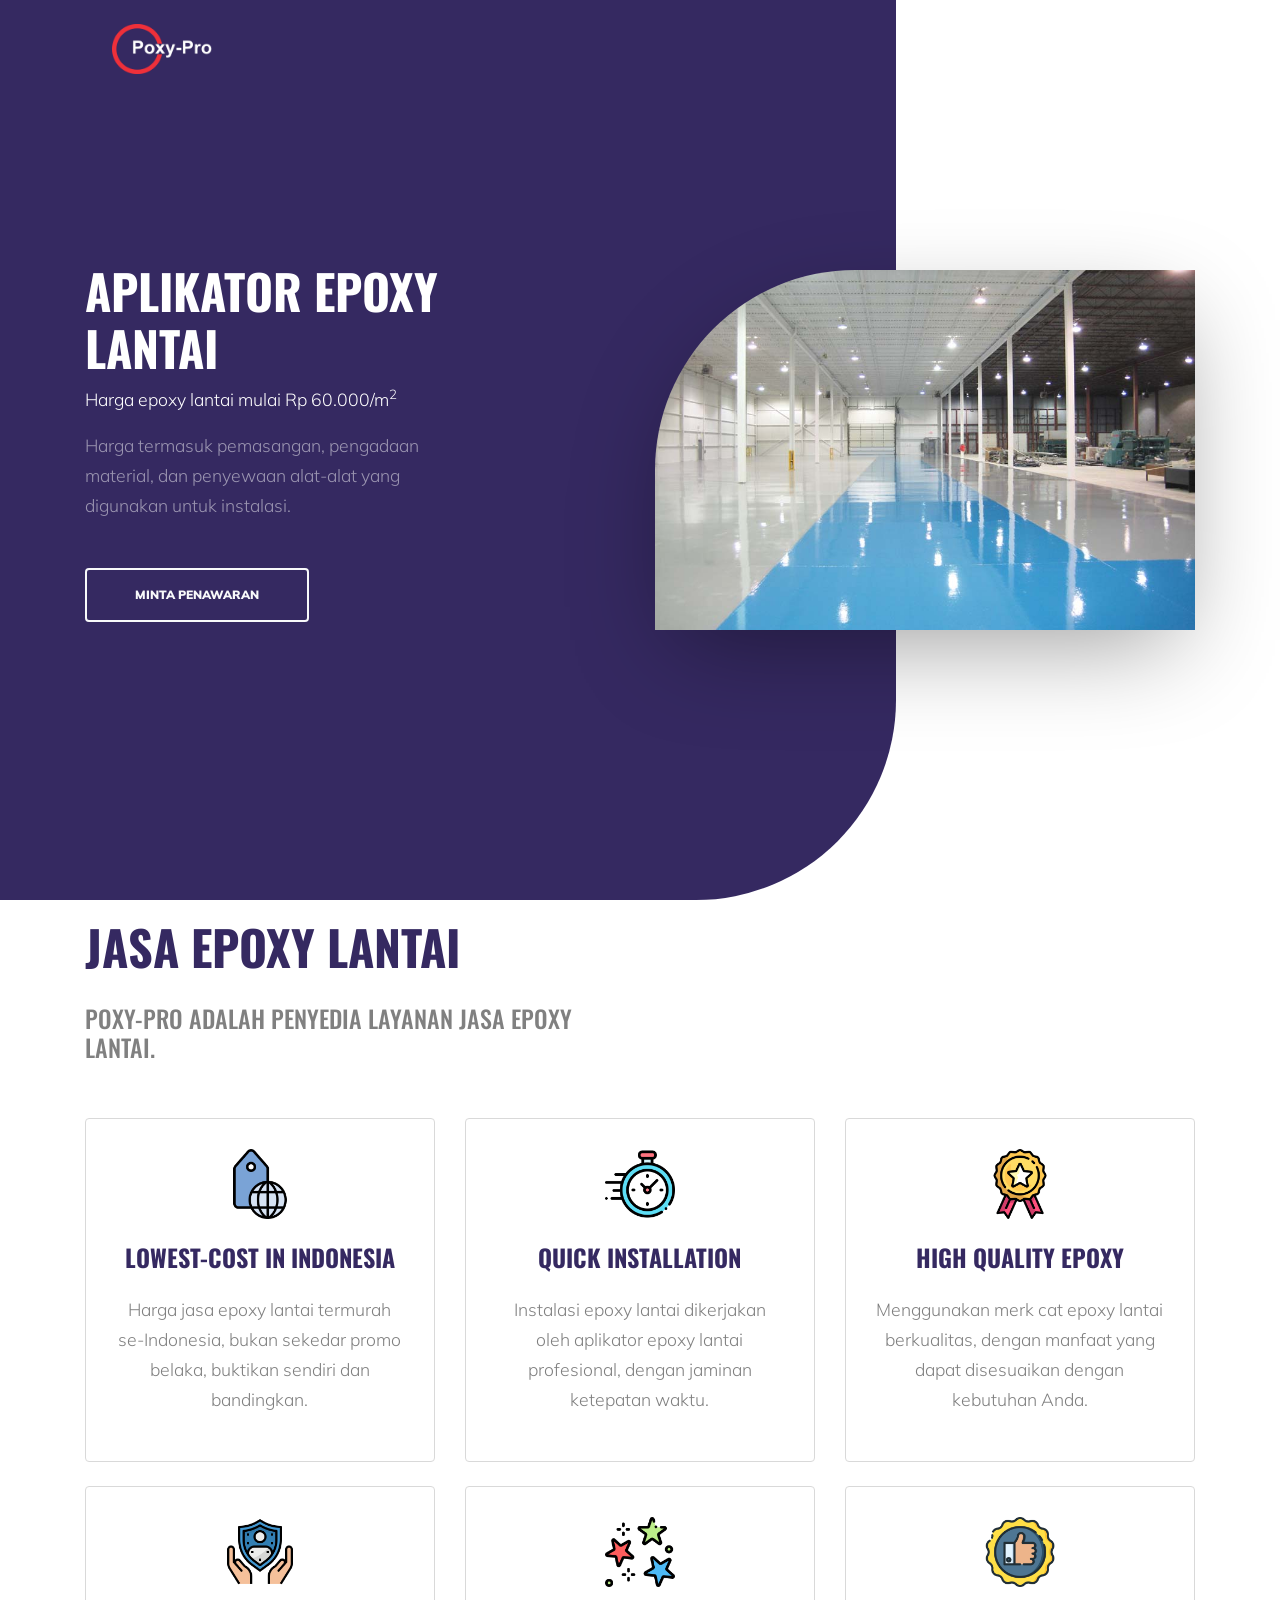
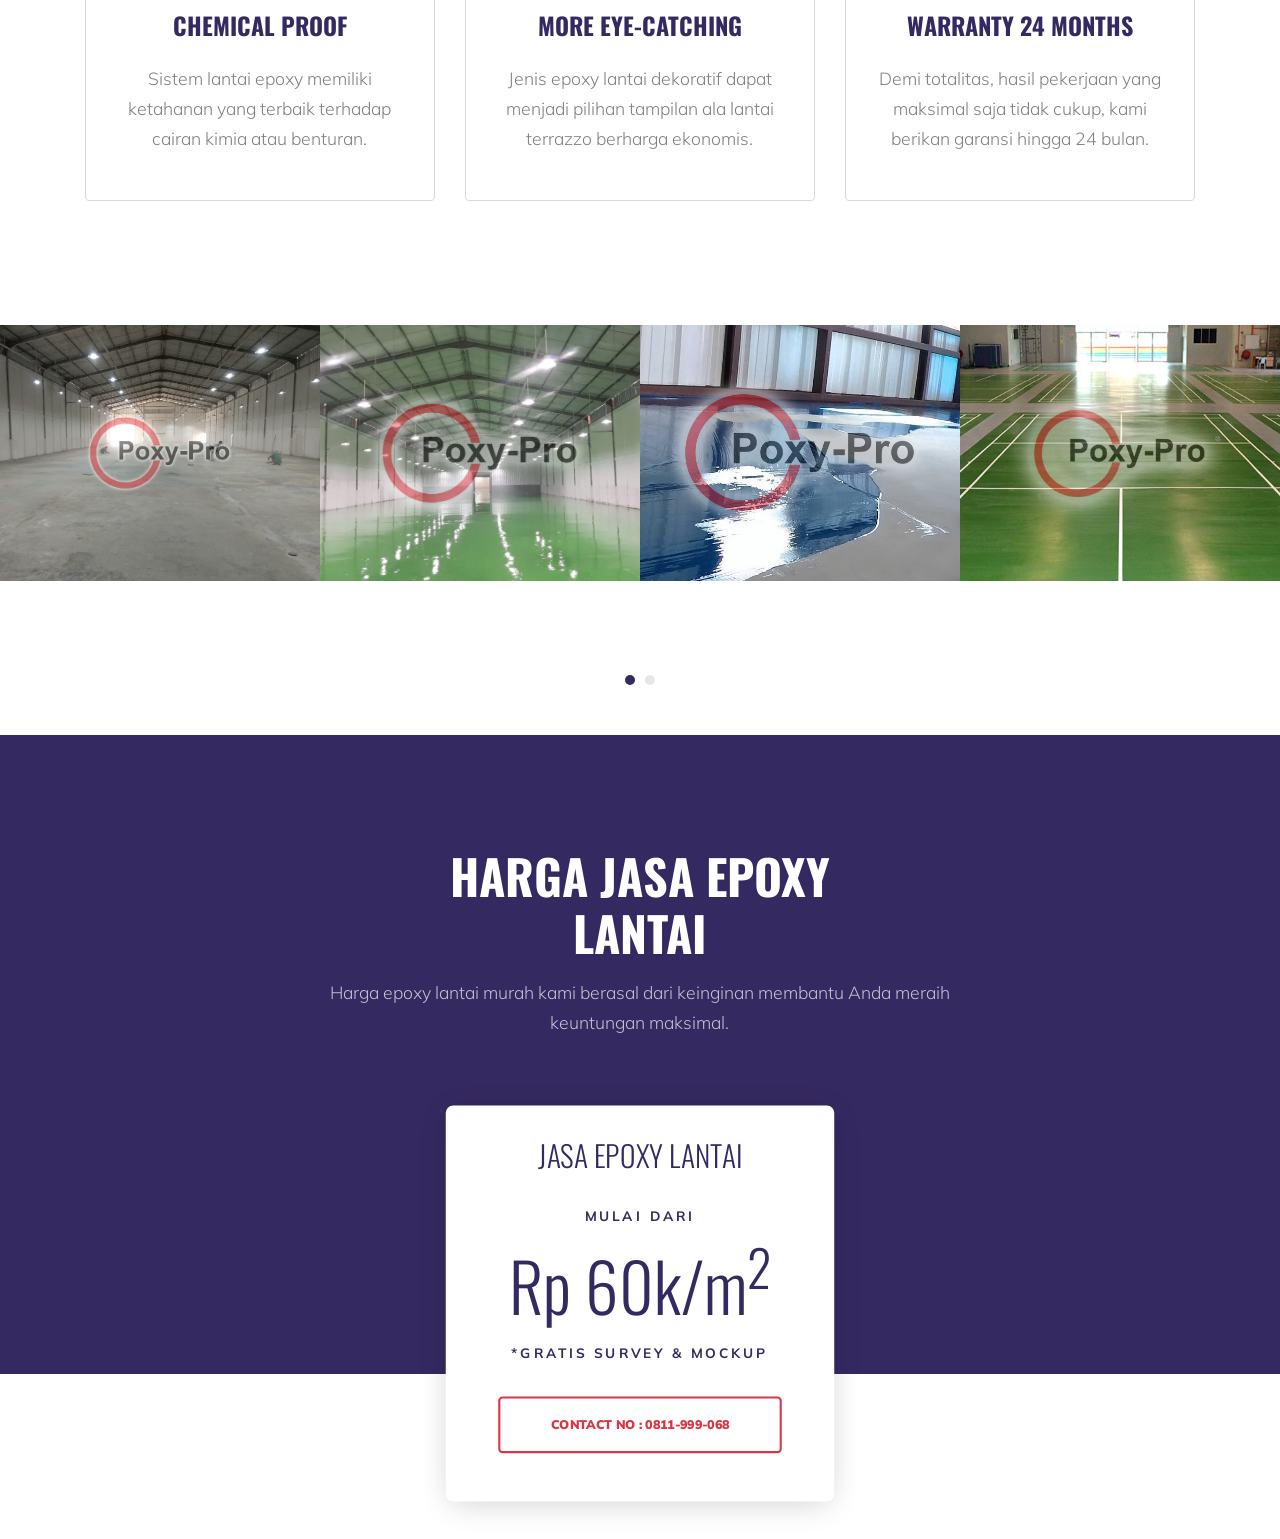
<file: tes.html>
<!DOCTYPE html>
<html lang="en">
  <head>
    <title>Poxy-Pro</title>
    <meta charset="utf-8">
    <meta name="viewport" content="width=device-width, initial-scale=1, shrink-to-fit=no">
    <!-- ICON -->
    <link rel="icon" href="images/icon.png">
    <!-- FONT -->
    <link href="https://fonts.googleapis.com/css?family=Oswald:400,700|Muli:300,400,700,900" rel="stylesheet">
    <!-- STYLE -->
    <link rel="stylesheet" href="fonts/icomoon/style.css">
    <link rel="stylesheet" href="css/bootstrap.min.css">
    <link rel="stylesheet" href="css/jquery-ui.css">
    <link rel="stylesheet" href="css/owl.carousel.min.css">
    <link rel="stylesheet" href="css/owl.theme.default.min.css">
    <link rel="stylesheet" href="css/owl.theme.default.min.css">
    <link rel="stylesheet" href="css/jquery.fancybox.min.css">
    <link rel="stylesheet" href="css/bootstrap-datepicker.css">
    <link rel="stylesheet" href="fonts/flaticon/font/flaticon.css">
    <link rel="stylesheet" href="css/aos.css">
    <link rel="stylesheet" href="css/style.css">
    
  </head>
  <body data-spy="scroll" data-target=".site-navbar-target" data-offset="300">
  

  <div id="overlayer"></div>
  <div class="loader">
    <div class="spinner-border text-primary" role="status">
      <span class="sr-only">Loading...</span>
    </div>
  </div>


  <div class="site-wrap">

    <div class="elfsight-app-a2e4a4e4-e5c0-4abb-a5a8-b26580ad403b"></div>

    <div class="site-mobile-menu site-navbar-target">
      <div class="site-mobile-menu-header">
        <div class="site-mobile-menu-close mt-3">
          <span class="icon-close2 js-menu-toggle"></span>
        </div>
      </div>
      <div class="site-mobile-menu-body"></div>
    </div>
   
    
    <header class="site-navbar py-4 js-sticky-header site-navbar-target" role="banner">
      <div class="container-fluid">
        <div class="d-flex align-items-center">
          <!-- LOGO || TITLE -->
          <div class="site-logo">
            <a href="index.html" class="text-uppercase">
              <img src="./images/Poxy-Pro white.png" alt="logo-poxypro" width="100" height="50">
            </a>
          </div>
          <div>
            <nav class="site-navigation position-relative text-right" role="navigation">
              <ul class="site-menu main-menu js-clone-nav mr-auto d-none d-xl-block">
                <!-- <li><a href="#home-section" class="nav-link">Home</a></li>
                <li><a href="#work-section" class="nav-link">Projects</a></li>
                <li><a href="#process-section" class="nav-link">Process</a></li>
                <li><a href="#testimonials-section" class="nav-link">Testimonials</a></li>
                <li><a href="#services-section" class="nav-link">Services</a></li> -->
                
              </ul>
            </nav>
          </div>
          <div class="ml-auto">
            <nav class="site-navigation position-relative text-right" role="navigation">
              <ul class="site-menu main-menu site-menu-dark js-clone-nav mr-auto d-none d-xl-block">
                <!-- <li><a href="#pricing-section" class="nav-link">Pricing</a></li>
                <li class="cta"><a href="#contact-section" class="nav-link"><span class="border bg-danger rounded text-white border-danger">Contact</span></a></li> -->
              </ul>
            </nav>
            <a href="#" class="d-inline-block d-xl-none site-menu-toggle js-menu-toggle float-right"><span class="icon-menu h3"></span></a>
          </div>
        </div>
      </div>
    </header>

    <div class="intro-section custom-owl-carousel" id="home-section">
      <div class="container">
        <div class="row align-items-center">
          <div class="col-lg-5 mr-auto" data-aos="fade-up">
            <div class="owl-carousel slide-one-item-alt-text">
              <!-- Block1 -->
              <div class="slide-text">
                <h1>Aplikator Epoxy Lantai</h1>
                <p class="text-white miniHeader">
                  Harga epoxy lantai mulai Rp 60.000/m<sup>2</sup>
                </p>
                <p class="mb-5">
                  Harga termasuk pemasangan, pengadaan material, dan penyewaan alat-alat yang digunakan untuk instalasi.
                </p>
                <p><a href="#" class="btn btn-outline-light py-3 px-5">Minta Penawaran</a></p>
              </div>
              <!-- Block2 -->
              <!-- <div class="slide-text">
                <h1>Welcome</h1>
                <p class="mb-5">Lorem ipsum dolor sit amet consectetur adipisicing elit. Maxime ipsa nulla sed quis rerum amet natus quas necessitatibus.</p>
                <p><a href="#" target="_blank" class="btn btn-outline-light py-3 px-5">Get Started</a></p>
              </div>
              <div class="slide-text">
                <h1>High Quality Website Templates</h1>
                <p class="mb-5">Lorem ipsum dolor sit amet consectetur adipisicing elit. Maxime ipsa nulla sed quis rerum amet natus quas necessitatibus.</p>
                <p><a href="#" target="_blank" class="btn btn-outline-light py-3 px-5">Get Started</a></p>
              </div>
              <div class="slide-text">
                <h1>We do things right.</h1>
                <p class="mb-5">Lorem ipsum dolor sit amet consectetur adipisicing elit. Maxime ipsa nulla sed quis rerum amet natus quas necessitatibus.</p>
                <p><a href="#" target="_blank" class="btn btn-outline-light py-3 px-5">Get Started</a></p>
              </div> -->
            </div>
          </div>

          <!-- IMAGE -->
          <div class="col-lg-6 ml-auto" data-aos="fade-up" data-aos-delay="100">
            <div class="owl-carousel slide-one-item-alt">
              <img src="images/epoxy.jpg" alt="Image" class="img-fluid">
              <!-- <img src="images/img_2.jpg" alt="Image" class="img-fluid">
              <img src="images/img_3.jpg" alt="Image" class="img-fluid">
              <img src="images/img_4.jpg" alt="Image" class="img-fluid"> -->
            </div>
            <!-- <div class="owl-custom-direction">
              <a href="#" class="custom-prev"><span class="icon-keyboard_arrow_left"></span></a>
              <a href="#" class="custom-next"><span class="icon-keyboard_arrow_right"></span></a>
            </div> -->
          </div>
        </div>
      </div>
    </div>

    <!-- Services -->
    <div class="site-section section-2" id="process-section" data-aos="fade">
      <div class="container">
        <div class="row">
          <div class="col-lg-6 mb-5">
            <h2 class="section-title">Jasa Epoxy Lantai</h2>
            <h4 class="d-flex justify-content-left">
              Poxy-Pro adalah penyedia layanan jasa epoxy lantai.
            </h4>
          </div>
        </div>
        <div class="row">
          <!-- Low-Cost -->
          <div class="col-md-6 col-lg-4 mb-4 mb-lg-0 pb-xl-4">
            <div class="process bg-white rounded">
              <div>
                <img src="images/priceTag.png" width="70px" class="display-4 text-primary mb-4 d-inline-block">
                <h3>Lowest-Cost in Indonesia</h3>
                <p>
                  Harga jasa epoxy lantai termurah se-Indonesia, bukan sekedar promo belaka, buktikan sendiri dan bandingkan.
                </p>
              </div>
            </div>
          </div>
          <!-- Installation -->
          <div class="col-md-6 col-lg-4 mb-4 mb-lg-0 pb-xl-4">
            <div class="process bg-white rounded">
              <div>
                <img src="images/speed.png" width="70px" class="display-4 text-primary mb-4 d-inline-block">
                <h3>Quick Installation</h3>
                <p>
                  Instalasi epoxy lantai dikerjakan oleh aplikator epoxy lantai profesional, dengan jaminan ketepatan waktu.
                </p>
              </div>
            </div>
          </div>
          <!-- High-Quality -->
          <div class="col-md-6 col-lg-4 mb-4 mb-lg-0 pb-xl-4">
            <div class="process bg-white rounded">
              <div>
                <img src="images/quality.png" width="70px" class="display-4 text-primary mb-4 d-inline-block">
                <h3>High Quality Epoxy</h3>
                <p>
                  Menggunakan merk cat epoxy lantai berkualitas, dengan manfaat yang dapat disesuaikan dengan kebutuhan Anda.
                </p>
              </div>
            </div>
          </div>
          <!-- Substance-Proof -->
          <div class="col-md-6 col-lg-4 mb-4 mb-lg-0 pb-xl-4">
            <div class="process bg-white rounded">
              <div>
                <img src="images/safe.png" width="70px" class="display-4 text-primary mb-4 d-inline-block">
                <h3>Chemical Proof</h3>
                <p>
                  Sistem lantai epoxy memiliki ketahanan yang terbaik terhadap cairan kimia atau benturan.
                </p>
              </div>
            </div>
          </div>
          <!-- Interesting -->
          <div class="col-md-6 col-lg-4 mb-4 mb-lg-0 pb-xl-4">
            <div class="process bg-white rounded">
              <div>
                <img src="images/sparkle.png" width="70px" class="display-4 text-primary mb-4 d-inline-block">
                <h3>More Eye-Catching</h3>
                <p>
                  Jenis epoxy lantai dekoratif dapat menjadi pilihan tampilan ala lantai terrazzo berharga ekonomis.
                </p>
              </div>
            </div>
          </div>
          <!-- Warranty -->
          <div class="col-md-6 col-lg-4 mb-4 mb-lg-0 pb-xl-4">
            <div class="process bg-white rounded">
              <div>
                <img src="images/warranty.png" width="70px" class="display-4 text-primary mb-4 d-inline-block">
                <h3>Warranty 24 Months</h3>
                <p>
                  Demi totalitas, hasil pekerjaan yang maksimal saja tidak cukup, kami berikan garansi hingga 24 bulan.
                </p>
              </div>
            </div>
          </div>
        </div>
      </div>
    </div>
    <!-- End of Services -->

    <!-- Comment START -->
    <!-- <div class="site-section section-1">
      <div class="container">
        <div class="row">
          <div class="col-lg-5 mr-auto mb-5"  data-aos="fade-up">
            <div class="mb-5">
              <h2 class="section-title">Love Our Works</h2>
              <p>Lorem ipsum dolor sit amet, consectetur adipisicing elit. Rem possimus distinctio ex. Natus totam voluptatibus animi aspernatur ducimus quas obcaecati mollitia quibusdam temporibus culpa dolore molestias blanditiis consequuntur sunt nisi.</p>
              <p class="mb-5">Aperiam neque id, illum laudantium autem vero quae debitis tempora modi. Ipsa molestias enim in rem et incidunt beatae fugit, ab quam optio atque maiores facere est quidem, veritatis commodi.</p>
              <ul class="ul-check list-unstyled success">
                <li>Aperiam neque id illum laudantium</li>
                <li>Maiores facere est quidem</li>
                <li>Laudantium autem vero</li>
              </ul>
            </div>
          </div>
          <div class="col-lg-6"  data-aos="fade-up" data-aos-delay="100">
            <div class="image-absolute-box">
              <div class="box">
                <div class="icon-wrap"><span class="flaticon-vector"></span></div>
                <h3>Pixel Perfect Templates</h3>
                <p>Lorem ipsum dolor sit amet, consectetur adipisicing elit. Obcaecati commodi aspernatur eum eius inventore facilis.</p>
                <p class="mb-0">Visit <a href="#" class="text-danger">Colorlib</a></p>
              </div>
              <img src="images/img_1.jpg" alt="Image" class="img-fluid">
            </div>
          </div>
        </div>
      </div>
    </div>

    <div class="container section-counter">
      <div class="row">
        <div class="col-md-6 col-lg-3" data-aos="fade-up" data-aos-delay="">
          <div class="counter d-flex align-items-start mb-5">
            <div class="icon-wrap"><span class="flaticon-reload text-primary"></span></div>
            <div class="counter-text">
              <strong class="number" data-number="360">0</strong>
              <span>Creativity</span>
            </div>
          </div>
        </div>

        <div class="col-md-6 col-lg-3" data-aos="fade-up" data-aos-delay="100">
          <div class="counter d-flex align-items-start">
            <div class="icon-wrap"><span class="flaticon-download text-primary"></span></div>
            <div class="counter-text">
              <strong class="number" data-number="4500">0</strong>
              <span>WordPress Themes </span>
            </div>
          </div>
        </div>

        <div class="col-md-6 col-lg-3" data-aos="fade-up" data-aos-delay="200">
          <div class="counter d-flex align-items-start mb-5">
            <div class="icon-wrap"><span class="flaticon-monitor text-primary"></span></div>
            <div class="counter-text">
              <strong class="number" data-number="120">0</strong>
              <span>HTML5 / CSS3</span>
            </div>
          </div>
        </div>

        <div class="col-md-6 col-lg-3" data-aos="fade-up" data-aos-delay="300">
          <div class="counter d-flex align-items-start">
            <div class="icon-wrap"><span class="flaticon-chat text-primary"></span></div>
            <div class="counter-text">
              <strong class="number" data-number="3913">0</strong>
              <span>Bootstrap</span>
            </div>
          </div>
        </div>
      </div>
    </div> -->

    <div class="site-section section-2" id="work-section" data-aos="fade">
      <!-- <div class="container">
        <div class="row">
          <div class="col-lg-6 mb-5">
            <h2 class="section-title">Our Projects</h2>
            <p>Lorem ipsum dolor sit amet, consectetur adipisicing elit. Rem possimus distinctio ex. Natus totam voluptatibus animi aspernatur ducimus quas obcaecati mollitia quibusdam temporibus culpa dolore molestias blanditiis consequuntur sunt nisi.</p>
          </div>
        </div>
      </div> -->

      <div class="owl-carousel nonloop-block-13">

          <!-- <a class="work-thumb" href="images/img_1.jpg" data-fancybox="gallery">
            <div class="work-text">
              <h3>Project Name Here</h3>
              <span class="category">Website</span>
            </div> -->
            <img src="images/embossed/01.jpg" alt="Image" class="img-fluid">
          <!-- </a> -->
          
          <!-- <a class="work-thumb" href="images/img_2.jpg" data-fancybox="gallery">
            <div class="work-text">
              <h3>Project Name Here</h3>
              <span class="category">Illustration</span>
            </div> -->
            <img src="images/embossed/02.jpg" alt="Image" class="img-fluid">
          <!-- </a> -->

          <!-- <a class="work-thumb" href="images/img_3.jpg" data-fancybox="gallery">
            <div class="work-text">
              <h3>Project Name Here</h3>
              <span class="category">Branding</span>
            </div> -->
            <img src="images/embossed/03.jpg" alt="Image" class="img-fluid">
          <!-- </a> -->

          <!-- <a class="work-thumb" href="images/img_4.jpg" data-fancybox="gallery">
            <div class="work-text">
              <h3>Project Name Here</h3>
              <span class="category">Web Development</span>
            </div> -->
            <img src="images/embossed/04.jpg" alt="Image" class="img-fluid">
          <!-- </a> -->

          <!-- <a class="work-thumb" href="images/img_1.jpg" data-fancybox="gallery">
            <div class="work-text">
              <h3>Project Name Here</h3>
              <span class="category">Design</span>
            </div> -->
            <img src="images/embossed/05.jpg" alt="Image" class="img-fluid">
          <!-- </a> -->

          <!-- <a class="work-thumb" href="images/img_1.jpg" data-fancybox="gallery">
            <div class="work-text">
              <h3>Project Name Here</h3>
              <span class="category">Design</span>
            </div> -->
            <img src="images/embossed/06.jpg" alt="Image" class="img-fluid">
          <!-- </a> -->
      </div>
    

    </div>


    <!-- <div class="site-section section-2 bg-light" id="process-section" data-aos="fade">
      <div class="container">
        <div class="row">
          <div class="col-lg-6 mb-5">
            <h2 class="section-title">Our Approach</h2>
            <p>Lorem ipsum dolor sit amet, consectetur adipisicing elit. Rem possimus distinctio ex. Natus totam voluptatibus animi aspernatur ducimus quas obcaecati mollitia quibusdam temporibus culpa dolore molestias blanditiis consequuntur sunt nisi.</p>
          </div>
        </div>
        <div class="row">
          <div class="col-md-6 col-lg-4 mb-4 mb-lg-0">
            <div class="process bg-white rounded">
              <div>
                <span class="flaticon-glasses display-4 text-primary mb-4 d-inline-block"></span>
                <h3>Data Gathering</h3>
                <p>Lorem ipsum dolor sit amet, consectetur adipisicing elit. Rem possimus distinctio ex. Natus totam voluptatibus animi aspernatur ducimus quas obcaecati mollitia quibusdam temporibus culpa dolore molestias blanditiis consequuntur sunt nisi.</p>
              </div>

            </div>
          </div>
          <div class="col-md-6 col-lg-4 mb-4 mb-lg-0">
            <div class="process bg-white rounded">
              <div>
                <span class="flaticon-vector display-4 text-primary mb-4 d-inline-block"></span>
                <h3>Implementation</h3>
                <p>Lorem ipsum dolor sit amet, consectetur adipisicing elit. Rem possimus distinctio ex. Natus totam voluptatibus animi aspernatur ducimus quas obcaecati mollitia quibusdam temporibus culpa dolore molestias blanditiis consequuntur sunt nisi.</p>
              </div>

            </div>
          </div>
          <div class="col-md-6 col-lg-4 mb-4 mb-lg-0">
            <div class="process bg-white rounded">
              <div>
                <span class="flaticon-monitor display-4 text-primary mb-4 d-inline-block"></span>
                <h3>Launch</h3>
                <p>Lorem ipsum dolor sit amet, consectetur adipisicing elit. Rem possimus distinctio ex. Natus totam voluptatibus animi aspernatur ducimus quas obcaecati mollitia quibusdam temporibus culpa dolore molestias blanditiis consequuntur sunt nisi.</p>
              </div>

            </div>
          </div>
        </div>
      </div>
    </div>


    <div class="site-section testimonial-wrap custom-owl-carousel" id="testimonials-section">
      <div class="container">
        <div class="row text-center justify-content-center mb-5"  data-aos="fade-up">
          <div class="col-lg-6 mb-5 text-center">
            <h2 class="section-title w-100 mx-auto">Testimonials</h2>
            <p>Natus totam voluptatibus animi aspernatur ducimus quas obcaecati mollitia quibusdam temporibus culpa dolore molestias blanditiis consequuntur sunt nisi.</p>
          </div>
        </div>
        <div class="row align-items-center"  data-aos="fade-up" data-aos-delay="100">
          <div class="col-lg-5 mr-auto">

            <div class="owl-carousel slide-one-item-alt-text">
              <div class="slide-text">
                <blockquote>
                  <p><span>&ldquo;</span>Lorem ipsum dolor sit amet, consectetur adipisicing elit. Dignissimos corrupti, obcaecati repudiandae, animi ad quos. Eius expedita ipsa qui autem.<span>&rdquo;</span></p>
                  <p class="author">&mdash;  Jean Doe</p>
                </blockquote>
              </div>
              <div class="slide-text">
                <blockquote>
                  <p><span>&ldquo;</span>Lorem ipsum dolor sit amet, consectetur adipisicing elit. Dignissimos corrupti, obcaecati repudiandae, animi ad quos. Eius expedita ipsa qui autem.<span>&rdquo;</span></p>
                  <p class="author">&mdash;  Gregg Pollach</p>
                </blockquote>
              </div>
              <div class="slide-text">
               <blockquote>
                  <p><span>&ldquo;</span>Lorem ipsum dolor sit amet, consectetur adipisicing elit. Dignissimos corrupti, obcaecati repudiandae, animi ad quos. Eius expedita ipsa qui autem.<span>&rdquo;</span></p>
                  <p class="author">&mdash;  Rober Kenneth</p>
                </blockquote>
              </div>
              <div class="slide-text">
                <blockquote>
                  <p><span>&ldquo;</span>Lorem ipsum dolor sit amet, consectetur adipisicing elit. Dignissimos corrupti, obcaecati repudiandae, animi ad quos. Eius expedita ipsa qui autem.<span>&rdquo;</span></p>
                  <p class="author">&mdash;  Joshua Smith</p>
                </blockquote>
              </div>
            </div>

          </div>
          <div class="col-lg-6 ml-auto"  data-aos="fade-up" data-aos-delay="200">
                        
            <div class="owl-carousel slide-one-item-alt">
              <img src="images/person_1.jpg" alt="Image" class="img-fluid">
              <img src="images/person_2.jpg" alt="Image" class="img-fluid">
              <img src="images/person_3.jpg" alt="Image" class="img-fluid">
              <img src="images/person_4.jpg" alt="Image" class="img-fluid">
            </div>

            <div class="owl-custom-direction">
              <a href="#" class="custom-prev"><span class="icon-keyboard_arrow_left"></span></a>
              <a href="#" class="custom-next"><span class="icon-keyboard_arrow_right"></span></a>
            </div>

          </div>
        </div>
      </div>
    </div>


    <div class="site-section bg-light" id="services-section" data-aos="fade">
      <div class="container">
        <div class="row">
          <div class="col-lg-6 mb-5">
            <h2 class="section-title">Services</h2>
            <p>Lorem ipsum dolor sit amet, consectetur adipisicing elit. Rem possimus distinctio ex. Natus totam voluptatibus animi aspernatur ducimus quas obcaecati mollitia quibusdam temporibus culpa dolore molestias blanditiis consequuntur sunt nisi.</p>
          </div>
        </div>

      </div>

        
      <div class="owl-carousel nonloop-block-14">
        
        <div class="service">
          <div>
            <span class="custom-icon-wrap"><span class="flaticon-reload"></span></span>
            <h3>Branding Design</h3>
            <p>Natus totam voluptatibus animi aspernatur ducimus quas obcaecati mollitia quibusdam temporibus culpa dolore molestias blanditiis consequuntur sunt nisi.</p>
          </div>
        </div>


        <div class="service">
          <div>
            <span class="custom-icon-wrap"><span class="flaticon-download"></span></span>
            <h3>WordPress Integration</h3>
            <p>Natus totam voluptatibus animi aspernatur ducimus quas obcaecati mollitia quibusdam temporibus culpa dolore molestias blanditiis consequuntur sunt nisi.</p>
          </div>
        </div>

        <div class="service">
          <div>
            <span class="custom-icon-wrap"><span class="flaticon-monitor"></span></span>
            <h3>Web Development</h3>
            <p>Natus totam voluptatibus animi aspernatur ducimus quas obcaecati mollitia quibusdam temporibus culpa dolore molestias blanditiis consequuntur sunt nisi.</p>
          </div>
        </div>

        <div class="service">
          <div>
            <span class="custom-icon-wrap"><span class="flaticon-chat"></span></span>
            <h3>HTML5/CSS3</h3>
            <p>Natus totam voluptatibus animi aspernatur ducimus quas obcaecati mollitia quibusdam temporibus culpa dolore molestias blanditiis consequuntur sunt nisi.</p>
          </div>
        </div>

        <div class="service">
          <div>
            <span class="custom-icon-wrap"><span class="flaticon-glasses"></span></span>
            <h3>Web Templates</h3>
            <p>Natus totam voluptatibus animi aspernatur ducimus quas obcaecati mollitia quibusdam temporibus culpa dolore molestias blanditiis consequuntur sunt nisi.</p>
          </div>
        </div>

        <div class="service">
          <div>
            <span class="custom-icon-wrap"><span class="flaticon-vector"></span></span>
            <h3>Creative Design</h3>
            <p>Natus totam voluptatibus animi aspernatur ducimus quas obcaecati mollitia quibusdam temporibus culpa dolore molestias blanditiis consequuntur sunt nisi.</p>
          </div>
        </div>
      </div>
    </div> -->
    <!-- Comment END -->


    <div class="pricing-wrap bg-primary pricing-counter" id="pricing-section" data-aos="fade">
      <div class="container">
        <div class="row justify-content-center">
          <div class="col-lg-7 text-center">
            <h2 class="section-title mb-3 text-center text-white mx-auto">Harga Jasa Epoxy Lantai</h2>
            <p class="section-desc">Harga epoxy lantai murah kami berasal dari keinginan membantu Anda meraih keuntungan maksimal.</p>
          </div>
        </div>
      </div>
    </div>

    <div class="container">
      <div class="row no-gutters">
        <!-- STARTER -->
        <div class="col-lg-4">
          <!-- <div class="pricing">
            <h3>Starters</h3>
            <p class="description">Lorem ipsum dolor sit amet consectetur adipisicing elit.</p>
            <div class="price">
              <span>Starting at</span>
              <strong>$<em class="number" data-number="7">0</em></strong>
              <span>Per Month</span>
            </div>
            <p class="description-2 mb-5">Lorem ipsum dolor sit amet, consectetur adipisicing elit. Cum enim nobis aspernatur saepe dolores?</p>
            <p><a href="#" target="_blank" class="btn btn-outline-primary py-3 px-5">Get Started</a></p>
          </div> -->
        </div>
        <!-- PREMIUM -->
        <div class="col-lg-4">
          <div class="pricing pricing-popular mb-5">
            <h3>Jasa Epoxy Lantai</h3>
            <!-- <p class="description">Lorem ipsum dolor sit amet consectetur adipisicing elit.</p> -->
            <div class="price">
              <span>Mulai Dari</span>
              <strong>Rp 60k/m<sup>2</sup></strong>
              <span>*Gratis Survey & Mockup</span>
            </div>
            <!-- <p class="description-2 mb-5">Lorem ipsum dolor sit amet, consectetur adipisicing elit. Cum enim nobis aspernatur saepe dolores?</p> -->
            <p class="btn btn-outline-danger py-3 px-5">Contact No : 0811-999-068</p>
          </div>
        </div>
        <!-- ENTERPRISE -->
        <div class="col-lg-4">
          <!-- <div class="pricing">
            <h3>Enterprise</h3>
            <p class="description">Lorem ipsum dolor sit amet consectetur adipisicing elit.</p>
            <div class="price">
              <span>Starting at</span>
              <strong>$<em class="number" data-number="390">0</em></strong>
              <span>Per Month</span>
            </div>
            <p class="description-2 mb-5">Lorem ipsum dolor sit amet, consectetur adipisicing elit. Cum enim nobis aspernatur saepe dolores?</p>
            <p><a href="#" target="_blank" class="btn btn-outline-primary py-3 px-5">Get Started</a></p>
          </div> -->
        </div>
        <!-- ||| -->
      </div>
    </div>


    <!-- <div class="site-section"  data-aos="fade">
      <div class="container">
        <a href="https://vimeo.com/325355987" class="video-img-bg" data-fancybox data-ratio="2">
          <span class="play-button">
            <span class="icon-play"></span>
          </span>
          <img src="images/video_bg.jpg" alt="Image" class="img-fluid">
        </a>
      </div>
    </div> -->

    <!-- <div class="site-section" id="contact-section"  data-aos="fade">
      <div class="container">

        <div class="row align-items-center">
          <div class="col-md-5 order-1 order-md-2 mb-5 mb-md-0">
            <img src="images/about_1.jpg" alt="Image" class="img-fluid">
          </div>
          <div class="col-md-6 mr-auto order-2 order-md-1">
            
            <h2 class="section-title mb-3">Contact Us</h2>
            <p class="mb-5">Natus totam voluptatibus animi aspernatur ducimus quas obcaecati mollitia quibusdam temporibus culpa dolore molestias blanditiis consequuntur sunt nisi.</p>
          
            <form method="post">
              <div class="form-group row">
                <div class="col-md-6">
                  <input type="text" class="form-control" placeholder="First name">
                </div>
                <div class="col-md-6">
                  <input type="text" class="form-control" placeholder="Last name">
                </div>
              </div>

              <div class="form-group row">
                <div class="col-md-12">
                  <input type="text" class="form-control" placeholder="Subject">
                </div>
              </div>

              <div class="form-group row">
                <div class="col-md-12">
                  <input type="email" class="form-control" placeholder="Email">
                </div>
              </div>
              <div class="form-group row">
                <div class="col-md-12">
                  <textarea class="form-control" id="" cols="30" rows="10" placeholder="Write your message here."></textarea>
                </div>
              </div>

              <div class="form-group row">
                <div class="col-md-6">
                  
                  <input type="submit" class="btn btn-primary py-3 px-5 btn-block" value="Send Message">
                </div>
              </div>

            </form>
          </div>
          
        </div>
      </div>
    </div>

  
     
    <footer class="footer-section bg-light">
      <div class="container">
        <div class="row">
          <div class="col-md-4">
            <h3>About Us</h3>
            <p>Lorem ipsum dolor sit amet, consectetur adipisicing elit. Porro consectetur ut hic ipsum et veritatis corrupti. Itaque eius soluta optio dolorum temporibus in, atque, quos fugit sunt sit quaerat dicta.</p>
          </div>

          <div class="col-md-3 ml-auto">
            <h3>Links</h3>
            <ul class="list-unstyled footer-links">
              <li><a href="#home-section" class="smoothscroll">Home</a></li>
              <li><a href="#work-section" class="smoothscroll">Projects</a></li>
              <li><a href="#process-section" class="smoothscroll">Process</a></li>
              <li><a href="#testimonials-section" class="smoothscroll">Testimonials</a></li>
              <li><a href="#services-section" class="smoothscroll">Services</a></li>
            </ul>
          </div>

          <div class="col-md-4">
            <h3>Subscribe</h3>
            <p>Lorem ipsum dolor sit amet, consectetur adipisicing elit. Nesciunt incidunt iure iusto architecto? Numquam, natus?</p>
            <form action="#">
              <div class="d-flex mb-5">
                <input type="text" class="form-control rounded-0" placeholder="Email">
                <input type="submit" class="btn btn-primary rounded-0" value="Subscribe">
              </div>
            </form>
          </div>

        </div>

        <div class="row pt-5 mt-5 text-center">
          <div class="col-md-12">
            <div class="border-top pt-5">
              <p> -->
            <!-- Link back to Colorlib can't be removed. Template is licensed under CC BY 3.0. -->
            <!-- Copyright &copy;<script>document.write(new Date().getFullYear());</script> All rights reserved | This template is made with <i class="icon-heart text-danger" aria-hidden="true"></i> by <a href="https://colorlib.com" target="_blank" >Colorlib</a> -->
            <!-- Link back to Colorlib can't be removed. Template is licensed under CC BY 3.0. -->
            <!-- </p>
            
            </div>
          </div>
          
        </div>
      </div>
    </footer> -->

  
    
  </div> <!-- .site-wrap -->

  <script src="js/jquery-3.3.1.min.js"></script>
  <script src="js/jquery-ui.js"></script>
  <script src="js/popper.min.js"></script>
  <script src="js/bootstrap.min.js"></script>
  <script src="js/owl.carousel.min.js"></script>
  <script src="js/jquery.easing.1.3.js"></script>
  <script src="js/aos.js"></script>
  <script src="js/jquery.fancybox.min.js"></script>
  <script src="js/jquery.waypoints.min.js"></script>
  <script src="js/jquery.animateNumber.min.js"></script>
  <script src="js/jquery.sticky.js"></script>
  <script src="js/main.js"></script>
    
  <script src="https://apps.elfsight.com/p/platform.js" defer></script>
  
  </body>
</html>
</file>
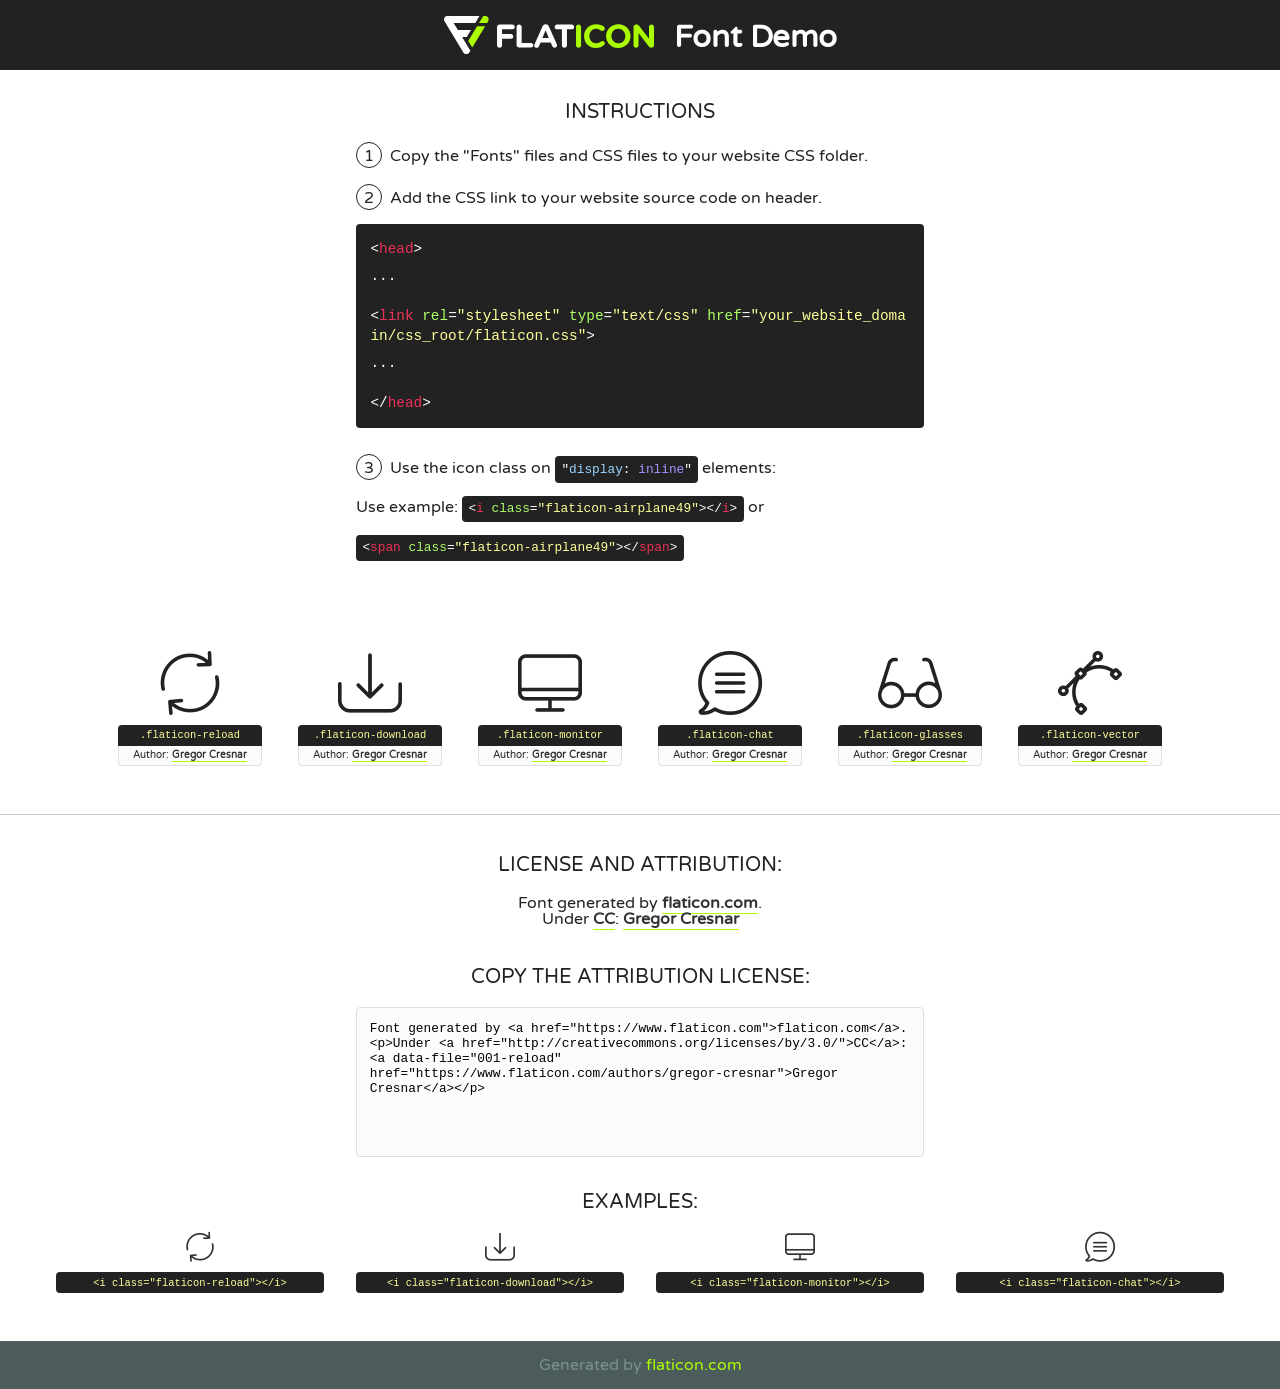
<file: fonts/flaticon/font/flaticon.html>
<!DOCTYPE html>
<!--
  Flaticon icon font: Flaticon
  Creation date: 21/03/2019 11:46
-->
<html>
<!DOCTYPE html>
<html>

<head>
    <title>Flaticon WebFont</title>
    <link href="http://fonts.googleapis.com/css?family=Varela+Round" rel="stylesheet" type="text/css" />
    <link rel="stylesheet" type="text/css" href="flaticon.css">
    <meta charset="UTF-8">
    <style>
    html, body, div, span, applet, object, iframe,
    h1, h2, h3, h4, h5, h6, p, blockquote, pre,
    a, abbr, acronym, address, big, cite, code,
    del, dfn, em, img, ins, kbd, q, s, samp,
    small, strike, strong, sub, sup, tt, var,
    b, u, i, center,
    dl, dt, dd, ol, ul, li,
    fieldset, form, label, legend,
    table, caption, tbody, tfoot, thead, tr, th, td,
    article, aside, canvas, details, embed, 
    figure, figcaption, footer, header, hgroup, 
    menu, nav, output, ruby, section, summary,
    time, mark, audio, video {
        margin: 0;
        padding: 0;
        border: 0;
        font-size: 100%;
        font: inherit;
        vertical-align: baseline;
    }
    /* HTML5 display-role reset for older browsers */
    article, aside, details, figcaption, figure, 
    footer, header, hgroup, menu, nav, section {
        display: block;
    }
    body {
        line-height: 1;
    }
    ol, ul {
        list-style: none;
    }
    blockquote, q {
        quotes: none;
    }
    blockquote:before, blockquote:after,
    q:before, q:after {
        content: '';
        content: none;
    }
    table {
        border-collapse: collapse;
        border-spacing: 0;
    }
    body {
        font-family: 'Varela Round', Helvetica, Arial, sans-serif;
        font-size: 16px;
        color: #222;
    }
    a {
        color: #333;
        border-bottom: 1px solid #a9fd00;
        font-weight: bold;
        text-decoration: none;
    }
    * {
        -moz-box-sizing: border-box;
        -webkit-box-sizing: border-box;
        box-sizing: border-box;
        margin: 0;
        padding: 0;
    }
    [class^="flaticon-"]:before, [class*=" flaticon-"]:before, [class^="flaticon-"]:after, [class*=" flaticon-"]:after {
        font-family: Flaticon;
        font-size: 30px;
        font-style: normal;
        margin-left: 20px;
        color: #333;
    }
    .wrapper {
        max-width: 600px;
        margin: auto;
        padding: 0 1em;
    }
    .title {
        font-size: 1.25em;
        text-align: center;
        margin-bottom: 1em;
        text-transform: uppercase;
    }
    header {
        text-align: center;
        background-color: #222;
        color: #fff;
        padding: 1em;
    }
    header .logo {
        width: 210px;
        height: 38px;
        display: inline-block;
        vertical-align: middle;
        margin-right: 1em;
        border: none;
    }
    header strong {
        font-size: 1.95em;
        font-weight: bold;
        vertical-align: middle;
        margin-top: 5px;
        display: inline-block;
    }
    .demo {
        margin: 2em auto;
        line-height: 1.25em;
    }
    .demo ul li {
        margin-bottom: 1em;
    }
    .demo ul li .num {
        color: #222;
        border-radius: 20px;
        display: inline-block;
        width: 26px;
        padding: 3px;
        height: 26px;
        text-align: center;
        margin-right: 0.5em;
        border: 1px solid #222;
    }
    .demo ul li code {
        background-color: #222;
        border-radius: 4px;
        padding: 0.25em 0.5em;
        display: inline-block;
        color: #fff;
        font-family: Consolas,Monaco,Lucida Console,Liberation Mono,DejaVu Sans Mono,Bitstream Vera Sans Mono,Courier New, monospace;
        font-weight: lighter;
        margin-top: 1em;
        font-size: 0.8em;
        word-break: break-all;
    }
    .demo ul li code.big {
        padding: 1em;
        font-size: 0.9em;
    }
    .demo ul li code .red {
        color: #EF3159;
    }
    .demo ul li code .green {
        color: #ACFF65;
    }
    .demo ul li code .yellow {
        color: #FFFF99;
    }
    .demo ul li code .blue {
        color: #99D3FF;
    }
    .demo ul li code .purple {
        color: #A295FF;
    }
    .demo ul li code .dots {
        margin-top: 0.5em;
        display: block;
    }
    #glyphs {
        border-bottom: 1px solid #ccc;
        padding: 2em 0;
        text-align: center;
    }
    .glyph {
        display: inline-block;
        width: 9em;
        margin: 1em;
        text-align: center;
        vertical-align: top;
        background: #FFF;
    }
    .glyph .glyph-icon {
        padding: 10px;
        display: block;
        font-family:"Flaticon";
        font-size: 64px;
        line-height: 1;
    }
    .glyph .glyph-icon:before {
        font-size: 64px;
        color: #222;
        margin-left: 0;
    }
    .class-name {
        font-size: 0.65em;
        background-color: #222;
        color: #fff;
        border-radius: 4px 4px 0 0;
        padding: 0.5em;
        color: #FFFF99;
        font-family: Consolas,Monaco,Lucida Console,Liberation Mono,DejaVu Sans Mono,Bitstream Vera Sans Mono,Courier New, monospace;
    }
    .author-name {
        font-size: 0.6em;
        background-color: #fcfcfd;
        border: 1px solid #DEDEE4;
        border-top: 0;
        border-radius: 0 0 4px 4px;
        padding: 0.5em;
    }
    .class-name:last-child {
        font-size: 10px;
        color:#888;
    }
    .class-name:last-child a {
        font-size: 10px;
        color:#555;
    }
    .class-name:last-child a:hover {
        color:#a9fd00;
    }
    .glyph > input {
        display: block;
        width: 100px;
        margin: 5px auto;
        text-align: center;
        font-size: 12px;
        cursor: text;
    }
    .glyph > input.icon-input {
        font-family:"Flaticon";
        font-size: 16px;
        margin-bottom: 10px;
    }
    .attribution .title {
        margin-top: 2em;
    }
    .attribution textarea {
        background-color: #fcfcfd;
        padding: 1em;
        border: none;
        box-shadow: none;
        border: 1px solid #DEDEE4;
        border-radius: 4px;
        resize: none;
        width: 100%;
        height: 150px;
        font-size: 0.8em;
        font-family: Consolas,Monaco,Lucida Console,Liberation Mono,DejaVu Sans Mono,Bitstream Vera Sans Mono,Courier New, monospace;
        -webkit-appearance: none;
    }
    .iconsuse {
        margin: 2em auto;
        text-align: center;
        max-width: 1200px;
    }
    .iconsuse:after {
        content: '';
        display: table;
        clear: both;
    }
    .iconsuse .image {
        float: left;
        width: 25%;
        padding: 0 1em;
    }
    .iconsuse .image p {
        margin-bottom: 1em;
    }
    .iconsuse .image span {
        display: block;
        font-size: 0.65em;
        background-color: #222;
        color: #fff;
        border-radius: 4px;
        padding: 0.5em;
        color: #FFFF99;
        margin-top: 1em;
        font-family: Consolas,Monaco,Lucida Console,Liberation Mono,DejaVu Sans Mono,Bitstream Vera Sans Mono,Courier New, monospace;
    }
    #footer {
        text-align: center;
        background-color: #4C5B5C;
        color: #7c9192;
        padding: 1em;
    }
    #footer a {
        border: none;
        color: #a9fd00;
        font-weight: normal;
    }
    @media (max-width: 960px) {
        .iconsuse .image {
            width: 50%;
        }
    }
    @media (max-width: 560px) {
        .iconsuse .image {
            width: 100%;
        }
    }
    </style>
</head>

<body class="characters-off">

    <header>
        <a href="https://www.flaticon.com" target="_blank" class="logo">
            <svg version="1.1" xmlns="http://www.w3.org/2000/svg" xmlns:xlink="http://www.w3.org/1999/xlink" xmlns:a="http://ns.adobe.com/AdobeSVGViewerExtensions/3.0/" viewBox="0 0 560.875 102.036" enable-background="new 0 0 560.875 102.036" xml:space="preserve">
                <defs>
                </defs>
                <g>
                    <g class="letters">
                        <path fill="#ffffff" d="M141.596,29.675c0-3.777,2.985-6.767,6.764-6.767h34.438c3.426,0,6.15,2.728,6.15,6.15
                        c0,3.43-2.724,6.149-6.15,6.149h-27.674v13.091h23.719c3.429,0,6.151,2.724,6.151,6.15c0,3.43-2.723,6.149-6.151,6.149h-23.719
                        v17.574c0,3.773-2.986,6.761-6.764,6.761c-3.779,0-6.764-2.989-6.764-6.761V29.675z"></path>
                        <path fill="#ffffff" d="M193.844,29.149c0-3.781,2.985-6.767,6.764-6.767c3.776,0,6.763,2.985,6.763,6.767v42.957h25.039
                        c3.426,0,6.149,2.726,6.149,6.153c0,3.425-2.723,6.15-6.149,6.15h-31.802c-3.779,0-6.764-2.986-6.764-6.768V29.149z"></path>
                        <path fill="#ffffff" d="M241.891,75.71l21.438-48.407c1.492-3.341,4.215-5.357,7.906-5.357h0.792
                        c3.686,0,6.323,2.017,7.815,5.357l21.439,48.407c0.436,0.967,0.701,1.845,0.701,2.723c0,3.602-2.809,6.501-6.414,6.501
                        c-3.161,0-5.269-1.845-6.499-4.655l-4.132-9.661h-27.059l-4.301,10.102c-1.144,2.631-3.426,4.214-6.237,4.214
                        c-3.517,0-6.24-2.81-6.24-6.325C241.1,77.64,241.451,76.677,241.891,75.71z M279.932,58.666l-8.521-20.297l-8.526,20.297H279.932
                        z"></path>
                        <path fill="#ffffff" d="M314.864,35.387H301.86c-3.429,0-6.239-2.813-6.239-6.238c0-3.429,2.811-6.24,6.239-6.24h39.533
                        c3.426,0,6.237,2.811,6.237,6.24c0,3.425-2.811,6.238-6.237,6.238h-13.001v42.785c0,3.773-2.99,6.761-6.764,6.761
                        c-3.779,0-6.764-2.989-6.764-6.761V35.387z"></path>
                        <path fill="#A9FD00" d="M352.615,29.149c0-3.781,2.985-6.767,6.767-6.767c3.774,0,6.761,2.985,6.761,6.767v49.024
                        c0,3.773-2.987,6.761-6.761,6.761c-3.781,0-6.767-2.989-6.767-6.761V29.149z"></path>
                        <path fill="#A9FD00" d="M374.132,53.836v-0.179c0-17.481,13.178-31.801,32.065-31.801c9.22,0,15.459,2.458,20.557,6.238
                        c1.402,1.054,2.637,2.985,2.637,5.357c0,3.692-2.985,6.59-6.681,6.59c-1.845,0-3.071-0.702-4.044-1.319
                        c-3.776-2.813-7.729-4.393-12.562-4.393c-10.364,0-17.831,8.611-17.831,19.154v0.173c0,10.542,7.291,19.329,17.831,19.329
                        c5.715,0,9.492-1.756,13.359-4.834c1.049-0.874,2.458-1.491,4.039-1.491c3.429,0,6.325,2.813,6.325,6.236
                        c0,2.106-1.056,3.78-2.282,4.834c-5.539,4.834-12.036,7.733-21.878,7.733C387.572,85.464,374.132,71.493,374.132,53.836z"></path>
                        <path fill="#A9FD00" d="M433.009,53.836v-0.179c0-17.481,13.79-31.801,32.766-31.801c18.981,0,32.592,14.143,32.592,31.628v0.173
                        c0,17.483-13.785,31.807-32.769,31.807C446.625,85.464,433.009,71.32,433.009,53.836z M484.224,53.836v-0.179
                        c0-10.539-7.725-19.326-18.626-19.326c-10.893,0-18.449,8.611-18.449,19.154v0.173c0,10.542,7.73,19.329,18.626,19.329
                        C476.676,72.986,484.224,64.378,484.224,53.836z"></path>
                        <path fill="#A9FD00" d="M506.233,29.321c0-3.774,2.99-6.763,6.767-6.763h1.401c3.252,0,5.183,1.583,7.029,3.953l26.093,34.265
                        V29.059c0-3.692,2.99-6.677,6.681-6.677c3.683,0,6.671,2.985,6.671,6.677v48.934c0,3.78-2.987,6.765-6.764,6.765h-0.436
                        c-3.257,0-5.188-1.581-7.034-3.953l-27.056-35.492v32.944c0,3.687-2.985,6.676-6.678,6.676c-3.683,0-6.673-2.989-6.673-6.676
                        V29.321z"></path>
                    </g>
                    <g class="insignia">
                        <path fill="#ffffff" d="M48.372,56.137h12.517l11.156-18.537H37.186L25.688,18.539h57.825L94.668,0H9.271
                        C5.925,0,2.842,1.801,1.198,4.716c-1.644,2.907-1.593,6.482,0.134,9.343l50.38,83.501c1.678,2.781,4.689,4.476,7.938,4.476
                        c3.246,0,6.257-1.695,7.935-4.476l2.898-4.804L48.372,56.137z"></path>
                        <g class="i">
                            <path fill="#A9FD00" d="M93.575,18.539h0.031v0.004l21.652,0.004l2.705-4.488c1.727-2.861,1.778-6.436,0.133-9.343
                            C116.454,1.801,113.371,0,110.026,0h-5.294L93.575,18.539z"></path>
                            <polygon fill="#A9FD00" points="88.291,27.356 64.725,66.486 75.519,84.404 109.942,27.356"></polygon>
                        </g>
                    </g>
                </g>
            </svg>
        </a>
        <strong>Font Demo</strong>
    </header>


    <section class="demo wrapper">

        <p class="title">Instructions</p>

        <ul>
            <li>
                <span class="num">1</span>Copy the "Fonts" files and CSS files to your website CSS folder.
            </li>
            <li>
                <span class="num">2</span>Add the CSS link to your website source code on header.
                <code class="big">
                    &lt;<span class="red">head</span>&gt;
                    <br/><span class="dots">...</span>
                    <br/>&lt;<span class="red">link</span> <span class="green">rel</span>=<span class="yellow">"stylesheet"</span> <span class="green">type</span>=<span class="yellow">"text/css"</span> <span class="green">href</span>=<span class="yellow">"your_website_domain/css_root/flaticon.css"</span>&gt;
                    <br/><span class="dots">...</span>
                    <br/>&lt;/<span class="red">head</span>&gt;
                </code>
            </li>

            <li>
                <p>
                    <span class="num">3</span>Use the icon class on <code>"<span class="blue">display</span>:<span class="purple"> inline</span>"</code> elements:
                    <br />
                    Use example: <code>&lt;<span class="red">i</span> <span class="green">class</span>=<span class="yellow">&quot;flaticon-airplane49&quot;</span>&gt;&lt;/<span class="red">i</span>&gt;</code> or <code>&lt;<span class="red">span</span> <span class="green">class</span>=<span class="yellow">&quot;flaticon-airplane49&quot;</span>&gt;&lt;/<span class="red">span</span>&gt;</code>
            </li>
        </ul>

    </section>




   <section id="glyphs">          
    
      
        <div class="glyph"><div class="glyph-icon flaticon-reload"></div>
            <div class="class-name">.flaticon-reload</div>
            <div class="author-name">Author: <a data-file="001-reload" href="https://www.flaticon.com/authors/gregor-cresnar">Gregor Cresnar</a> </div> 
        </div>        
        
        <div class="glyph"><div class="glyph-icon flaticon-download"></div>
            <div class="class-name">.flaticon-download</div>
            <div class="author-name">Author: <a data-file="002-download" href="https://www.flaticon.com/authors/gregor-cresnar">Gregor Cresnar</a> </div> 
        </div>        
        
        <div class="glyph"><div class="glyph-icon flaticon-monitor"></div>
            <div class="class-name">.flaticon-monitor</div>
            <div class="author-name">Author: <a data-file="003-monitor" href="https://www.flaticon.com/authors/gregor-cresnar">Gregor Cresnar</a> </div> 
        </div>        
        
        <div class="glyph"><div class="glyph-icon flaticon-chat"></div>
            <div class="class-name">.flaticon-chat</div>
            <div class="author-name">Author: <a data-file="004-chat" href="https://www.flaticon.com/authors/gregor-cresnar">Gregor Cresnar</a> </div> 
        </div>        
        
        <div class="glyph"><div class="glyph-icon flaticon-glasses"></div>
            <div class="class-name">.flaticon-glasses</div>
            <div class="author-name">Author: <a data-file="005-glasses" href="https://www.flaticon.com/authors/gregor-cresnar">Gregor Cresnar</a> </div> 
        </div>        
        
        <div class="glyph"><div class="glyph-icon flaticon-vector"></div>
            <div class="class-name">.flaticon-vector</div>
            <div class="author-name">Author: <a data-file="006-vector" href="https://www.flaticon.com/authors/gregor-cresnar">Gregor Cresnar</a> </div> 
        </div>        
        

    </section>



    <section class="attribution wrapper"   style="text-align:center;">

      <div class="title">License and attribution:</div><div class="attrDiv">Font generated by <a href="https://www.flaticon.com">flaticon.com</a>. <div><p>Under <a href="http://creativecommons.org/licenses/by/3.0/">CC</a>: <a data-file="001-reload" href="https://www.flaticon.com/authors/gregor-cresnar">Gregor Cresnar</a></p>  </div>
      </div>
      <div class="title">Copy the Attribution License:</div>

    <textarea onclick="this.focus();this.select();">Font generated by &lt;a href=&quot;https://www.flaticon.com&quot;&gt;flaticon.com&lt;/a&gt;. <p>Under <a href="http://creativecommons.org/licenses/by/3.0/">CC</a>: <a data-file="001-reload" href="https://www.flaticon.com/authors/gregor-cresnar">Gregor Cresnar</a></p>  
     </textarea>

    </section>

    <section class="iconsuse">

          <div class="title">Examples:</div>            
             
            <div class="image">
                <p>
                    <i class="glyph-icon flaticon-reload"></i> 
                    <span>&lt;i class=&quot;flaticon-reload&quot;&gt;&lt;/i&gt;</span>
                </p>
            </div>
            
            <div class="image">
                <p>
                    <i class="glyph-icon flaticon-download"></i> 
                    <span>&lt;i class=&quot;flaticon-download&quot;&gt;&lt;/i&gt;</span>
                </p>
            </div>
            
            <div class="image">
                <p>
                    <i class="glyph-icon flaticon-monitor"></i> 
                    <span>&lt;i class=&quot;flaticon-monitor&quot;&gt;&lt;/i&gt;</span>
                </p>
            </div>
            
            <div class="image">
                <p>
                    <i class="glyph-icon flaticon-chat"></i> 
                    <span>&lt;i class=&quot;flaticon-chat&quot;&gt;&lt;/i&gt;</span>
                </p>
            </div>
                       
        </div>
                            
    </section>

<div id="footer">
    <div>Generated by <a href="https://www.flaticon.com">flaticon.com</a>
    </div>
</div>



</body>
</html>
</file>
<file: fonts/icomoon/style.css>
@font-face {
  font-family: 'icomoon';
  src:  url('fonts/icomoon.eot?10si43');
  src:  url('fonts/icomoon.eot?10si43#iefix') format('embedded-opentype'),
    url('fonts/icomoon.ttf?10si43') format('truetype'),
    url('fonts/icomoon.woff?10si43') format('woff'),
    url('fonts/icomoon.svg?10si43#icomoon') format('svg');
  font-weight: normal;
  font-style: normal;
}

[class^="icon-"], [class*=" icon-"] {
  /* use !important to prevent issues with browser extensions that change fonts */
  font-family: 'icomoon' !important;
  speak: none;
  font-style: normal;
  font-weight: normal;
  font-variant: normal;
  text-transform: none;
  line-height: 1;

  /* Better Font Rendering =========== */
  -webkit-font-smoothing: antialiased;
  -moz-osx-font-smoothing: grayscale;
}

.icon-asterisk:before {
  content: "\f069";
}
.icon-plus:before {
  content: "\f067";
}
.icon-question:before {
  content: "\f128";
}
.icon-minus:before {
  content: "\f068";
}
.icon-glass:before {
  content: "\f000";
}
.icon-music:before {
  content: "\f001";
}
.icon-search:before {
  content: "\f002";
}
.icon-envelope-o:before {
  content: "\f003";
}
.icon-heart:before {
  content: "\f004";
}
.icon-star:before {
  content: "\f005";
}
.icon-star-o:before {
  content: "\f006";
}
.icon-user:before {
  content: "\f007";
}
.icon-film:before {
  content: "\f008";
}
.icon-th-large:before {
  content: "\f009";
}
.icon-th:before {
  content: "\f00a";
}
.icon-th-list:before {
  content: "\f00b";
}
.icon-check:before {
  content: "\f00c";
}
.icon-close:before {
  content: "\f00d";
}
.icon-remove:before {
  content: "\f00d";
}
.icon-times:before {
  content: "\f00d";
}
.icon-search-plus:before {
  content: "\f00e";
}
.icon-search-minus:before {
  content: "\f010";
}
.icon-power-off:before {
  content: "\f011";
}
.icon-signal:before {
  content: "\f012";
}
.icon-cog:before {
  content: "\f013";
}
.icon-gear:before {
  content: "\f013";
}
.icon-trash-o:before {
  content: "\f014";
}
.icon-home:before {
  content: "\f015";
}
.icon-file-o:before {
  content: "\f016";
}
.icon-clock-o:before {
  content: "\f017";
}
.icon-road:before {
  content: "\f018";
}
.icon-download:before {
  content: "\f019";
}
.icon-arrow-circle-o-down:before {
  content: "\f01a";
}
.icon-arrow-circle-o-up:before {
  content: "\f01b";
}
.icon-inbox:before {
  content: "\f01c";
}
.icon-play-circle-o:before {
  content: "\f01d";
}
.icon-repeat:before {
  content: "\f01e";
}
.icon-rotate-right:before {
  content: "\f01e";
}
.icon-refresh:before {
  content: "\f021";
}
.icon-list-alt:before {
  content: "\f022";
}
.icon-lock:before {
  content: "\f023";
}
.icon-flag:before {
  content: "\f024";
}
.icon-headphones:before {
  content: "\f025";
}
.icon-volume-off:before {
  content: "\f026";
}
.icon-volume-down:before {
  content: "\f027";
}
.icon-volume-up:before {
  content: "\f028";
}
.icon-qrcode:before {
  content: "\f029";
}
.icon-barcode:before {
  content: "\f02a";
}
.icon-tag:before {
  content: "\f02b";
}
.icon-tags:before {
  content: "\f02c";
}
.icon-book:before {
  content: "\f02d";
}
.icon-bookmark:before {
  content: "\f02e";
}
.icon-print:before {
  content: "\f02f";
}
.icon-camera:before {
  content: "\f030";
}
.icon-font:before {
  content: "\f031";
}
.icon-bold:before {
  content: "\f032";
}
.icon-italic:before {
  content: "\f033";
}
.icon-text-height:before {
  content: "\f034";
}
.icon-text-width:before {
  content: "\f035";
}
.icon-align-left:before {
  content: "\f036";
}
.icon-align-center:before {
  content: "\f037";
}
.icon-align-right:before {
  content: "\f038";
}
.icon-align-justify:before {
  content: "\f039";
}
.icon-list:before {
  content: "\f03a";
}
.icon-dedent:before {
  content: "\f03b";
}
.icon-outdent:before {
  content: "\f03b";
}
.icon-indent:before {
  content: "\f03c";
}
.icon-video-camera:before {
  content: "\f03d";
}
.icon-image:before {
  content: "\f03e";
}
.icon-photo:before {
  content: "\f03e";
}
.icon-picture-o:before {
  content: "\f03e";
}
.icon-pencil:before {
  content: "\f040";
}
.icon-map-marker:before {
  content: "\f041";
}
.icon-adjust:before {
  content: "\f042";
}
.icon-tint:before {
  content: "\f043";
}
.icon-edit:before {
  content: "\f044";
}
.icon-pencil-square-o:before {
  content: "\f044";
}
.icon-share-square-o:before {
  content: "\f045";
}
.icon-check-square-o:before {
  content: "\f046";
}
.icon-arrows:before {
  content: "\f047";
}
.icon-step-backward:before {
  content: "\f048";
}
.icon-fast-backward:before {
  content: "\f049";
}
.icon-backward:before {
  content: "\f04a";
}
.icon-play:before {
  content: "\f04b";
}
.icon-pause:before {
  content: "\f04c";
}
.icon-stop:before {
  content: "\f04d";
}
.icon-forward:before {
  content: "\f04e";
}
.icon-fast-forward:before {
  content: "\f050";
}
.icon-step-forward:before {
  content: "\f051";
}
.icon-eject:before {
  content: "\f052";
}
.icon-chevron-left:before {
  content: "\f053";
}
.icon-chevron-right:before {
  content: "\f054";
}
.icon-plus-circle:before {
  content: "\f055";
}
.icon-minus-circle:before {
  content: "\f056";
}
.icon-times-circle:before {
  content: "\f057";
}
.icon-check-circle:before {
  content: "\f058";
}
.icon-question-circle:before {
  content: "\f059";
}
.icon-info-circle:before {
  content: "\f05a";
}
.icon-crosshairs:before {
  content: "\f05b";
}
.icon-times-circle-o:before {
  content: "\f05c";
}
.icon-check-circle-o:before {
  content: "\f05d";
}
.icon-ban:before {
  content: "\f05e";
}
.icon-arrow-left:before {
  content: "\f060";
}
.icon-arrow-right:before {
  content: "\f061";
}
.icon-arrow-up:before {
  content: "\f062";
}
.icon-arrow-down:before {
  content: "\f063";
}
.icon-mail-forward:before {
  content: "\f064";
}
.icon-share:before {
  content: "\f064";
}
.icon-expand:before {
  content: "\f065";
}
.icon-compress:before {
  content: "\f066";
}
.icon-exclamation-circle:before {
  content: "\f06a";
}
.icon-gift:before {
  content: "\f06b";
}
.icon-leaf:before {
  content: "\f06c";
}
.icon-fire:before {
  content: "\f06d";
}
.icon-eye:before {
  content: "\f06e";
}
.icon-eye-slash:before {
  content: "\f070";
}
.icon-exclamation-triangle:before {
  content: "\f071";
}
.icon-warning:before {
  content: "\f071";
}
.icon-plane:before {
  content: "\f072";
}
.icon-calendar:before {
  content: "\f073";
}
.icon-random:before {
  content: "\f074";
}
.icon-comment:before {
  content: "\f075";
}
.icon-magnet:before {
  content: "\f076";
}
.icon-chevron-up:before {
  content: "\f077";
}
.icon-chevron-down:before {
  content: "\f078";
}
.icon-retweet:before {
  content: "\f079";
}
.icon-shopping-cart:before {
  content: "\f07a";
}
.icon-folder:before {
  content: "\f07b";
}
.icon-folder-open:before {
  content: "\f07c";
}
.icon-arrows-v:before {
  content: "\f07d";
}
.icon-arrows-h:before {
  content: "\f07e";
}
.icon-bar-chart:before {
  content: "\f080";
}
.icon-bar-chart-o:before {
  content: "\f080";
}
.icon-twitter-square:before {
  content: "\f081";
}
.icon-facebook-square:before {
  content: "\f082";
}
.icon-camera-retro:before {
  content: "\f083";
}
.icon-key:before {
  content: "\f084";
}
.icon-cogs:before {
  content: "\f085";
}
.icon-gears:before {
  content: "\f085";
}
.icon-comments:before {
  content: "\f086";
}
.icon-thumbs-o-up:before {
  content: "\f087";
}
.icon-thumbs-o-down:before {
  content: "\f088";
}
.icon-star-half:before {
  content: "\f089";
}
.icon-heart-o:before {
  content: "\f08a";
}
.icon-sign-out:before {
  content: "\f08b";
}
.icon-linkedin-square:before {
  content: "\f08c";
}
.icon-thumb-tack:before {
  content: "\f08d";
}
.icon-external-link:before {
  content: "\f08e";
}
.icon-sign-in:before {
  content: "\f090";
}
.icon-trophy:before {
  content: "\f091";
}
.icon-github-square:before {
  content: "\f092";
}
.icon-upload:before {
  content: "\f093";
}
.icon-lemon-o:before {
  content: "\f094";
}
.icon-phone:before {
  content: "\f095";
}
.icon-square-o:before {
  content: "\f096";
}
.icon-bookmark-o:before {
  content: "\f097";
}
.icon-phone-square:before {
  content: "\f098";
}
.icon-twitter:before {
  content: "\f099";
}
.icon-facebook:before {
  content: "\f09a";
}
.icon-facebook-f:before {
  content: "\f09a";
}
.icon-github:before {
  content: "\f09b";
}
.icon-unlock:before {
  content: "\f09c";
}
.icon-credit-card:before {
  content: "\f09d";
}
.icon-feed:before {
  content: "\f09e";
}
.icon-rss:before {
  content: "\f09e";
}
.icon-hdd-o:before {
  content: "\f0a0";
}
.icon-bullhorn:before {
  content: "\f0a1";
}
.icon-bell-o:before {
  content: "\f0a2";
}
.icon-certificate:before {
  content: "\f0a3";
}
.icon-hand-o-right:before {
  content: "\f0a4";
}
.icon-hand-o-left:before {
  content: "\f0a5";
}
.icon-hand-o-up:before {
  content: "\f0a6";
}
.icon-hand-o-down:before {
  content: "\f0a7";
}
.icon-arrow-circle-left:before {
  content: "\f0a8";
}
.icon-arrow-circle-right:before {
  content: "\f0a9";
}
.icon-arrow-circle-up:before {
  content: "\f0aa";
}
.icon-arrow-circle-down:before {
  content: "\f0ab";
}
.icon-globe:before {
  content: "\f0ac";
}
.icon-wrench:before {
  content: "\f0ad";
}
.icon-tasks:before {
  content: "\f0ae";
}
.icon-filter:before {
  content: "\f0b0";
}
.icon-briefcase:before {
  content: "\f0b1";
}
.icon-arrows-alt:before {
  content: "\f0b2";
}
.icon-group:before {
  content: "\f0c0";
}
.icon-users:before {
  content: "\f0c0";
}
.icon-chain:before {
  content: "\f0c1";
}
.icon-link:before {
  content: "\f0c1";
}
.icon-cloud:before {
  content: "\f0c2";
}
.icon-flask:before {
  content: "\f0c3";
}
.icon-cut:before {
  content: "\f0c4";
}
.icon-scissors:before {
  content: "\f0c4";
}
.icon-copy:before {
  content: "\f0c5";
}
.icon-files-o:before {
  content: "\f0c5";
}
.icon-paperclip:before {
  content: "\f0c6";
}
.icon-floppy-o:before {
  content: "\f0c7";
}
.icon-save:before {
  content: "\f0c7";
}
.icon-square:before {
  content: "\f0c8";
}
.icon-bars:before {
  content: "\f0c9";
}
.icon-navicon:before {
  content: "\f0c9";
}
.icon-reorder:before {
  content: "\f0c9";
}
.icon-list-ul:before {
  content: "\f0ca";
}
.icon-list-ol:before {
  content: "\f0cb";
}
.icon-strikethrough:before {
  content: "\f0cc";
}
.icon-underline:before {
  content: "\f0cd";
}
.icon-table:before {
  content: "\f0ce";
}
.icon-magic:before {
  content: "\f0d0";
}
.icon-truck:before {
  content: "\f0d1";
}
.icon-pinterest:before {
  content: "\f0d2";
}
.icon-pinterest-square:before {
  content: "\f0d3";
}
.icon-google-plus-square:before {
  content: "\f0d4";
}
.icon-google-plus:before {
  content: "\f0d5";
}
.icon-money:before {
  content: "\f0d6";
}
.icon-caret-down:before {
  content: "\f0d7";
}
.icon-caret-up:before {
  content: "\f0d8";
}
.icon-caret-left:before {
  content: "\f0d9";
}
.icon-caret-right:before {
  content: "\f0da";
}
.icon-columns:before {
  content: "\f0db";
}
.icon-sort:before {
  content: "\f0dc";
}
.icon-unsorted:before {
  content: "\f0dc";
}
.icon-sort-desc:before {
  content: "\f0dd";
}
.icon-sort-down:before {
  content: "\f0dd";
}
.icon-sort-asc:before {
  content: "\f0de";
}
.icon-sort-up:before {
  content: "\f0de";
}
.icon-envelope:before {
  content: "\f0e0";
}
.icon-linkedin:before {
  content: "\f0e1";
}
.icon-rotate-left:before {
  content: "\f0e2";
}
.icon-undo:before {
  content: "\f0e2";
}
.icon-gavel:before {
  content: "\f0e3";
}
.icon-legal:before {
  content: "\f0e3";
}
.icon-dashboard:before {
  content: "\f0e4";
}
.icon-tachometer:before {
  content: "\f0e4";
}
.icon-comment-o:before {
  content: "\f0e5";
}
.icon-comments-o:before {
  content: "\f0e6";
}
.icon-bolt:before {
  content: "\f0e7";
}
.icon-flash:before {
  content: "\f0e7";
}
.icon-sitemap:before {
  content: "\f0e8";
}
.icon-umbrella:before {
  content: "\f0e9";
}
.icon-clipboard:before {
  content: "\f0ea";
}
.icon-paste:before {
  content: "\f0ea";
}
.icon-lightbulb-o:before {
  content: "\f0eb";
}
.icon-exchange:before {
  content: "\f0ec";
}
.icon-cloud-download:before {
  content: "\f0ed";
}
.icon-cloud-upload:before {
  content: "\f0ee";
}
.icon-user-md:before {
  content: "\f0f0";
}
.icon-stethoscope:before {
  content: "\f0f1";
}
.icon-suitcase:before {
  content: "\f0f2";
}
.icon-bell:before {
  content: "\f0f3";
}
.icon-coffee:before {
  content: "\f0f4";
}
.icon-cutlery:before {
  content: "\f0f5";
}
.icon-file-text-o:before {
  content: "\f0f6";
}
.icon-building-o:before {
  content: "\f0f7";
}
.icon-hospital-o:before {
  content: "\f0f8";
}
.icon-ambulance:before {
  content: "\f0f9";
}
.icon-medkit:before {
  content: "\f0fa";
}
.icon-fighter-jet:before {
  content: "\f0fb";
}
.icon-beer:before {
  content: "\f0fc";
}
.icon-h-square:before {
  content: "\f0fd";
}
.icon-plus-square:before {
  content: "\f0fe";
}
.icon-angle-double-left:before {
  content: "\f100";
}
.icon-angle-double-right:before {
  content: "\f101";
}
.icon-angle-double-up:before {
  content: "\f102";
}
.icon-angle-double-down:before {
  content: "\f103";
}
.icon-angle-left:before {
  content: "\f104";
}
.icon-angle-right:before {
  content: "\f105";
}
.icon-angle-up:before {
  content: "\f106";
}
.icon-angle-down:before {
  content: "\f107";
}
.icon-desktop:before {
  content: "\f108";
}
.icon-laptop:before {
  content: "\f109";
}
.icon-tablet:before {
  content: "\f10a";
}
.icon-mobile:before {
  content: "\f10b";
}
.icon-mobile-phone:before {
  content: "\f10b";
}
.icon-circle-o:before {
  content: "\f10c";
}
.icon-quote-left:before {
  content: "\f10d";
}
.icon-quote-right:before {
  content: "\f10e";
}
.icon-spinner:before {
  content: "\f110";
}
.icon-circle:before {
  content: "\f111";
}
.icon-mail-reply:before {
  content: "\f112";
}
.icon-reply:before {
  content: "\f112";
}
.icon-github-alt:before {
  content: "\f113";
}
.icon-folder-o:before {
  content: "\f114";
}
.icon-folder-open-o:before {
  content: "\f115";
}
.icon-smile-o:before {
  content: "\f118";
}
.icon-frown-o:before {
  content: "\f119";
}
.icon-meh-o:before {
  content: "\f11a";
}
.icon-gamepad:before {
  content: "\f11b";
}
.icon-keyboard-o:before {
  content: "\f11c";
}
.icon-flag-o:before {
  content: "\f11d";
}
.icon-flag-checkered:before {
  content: "\f11e";
}
.icon-terminal:before {
  content: "\f120";
}
.icon-code:before {
  content: "\f121";
}
.icon-mail-reply-all:before {
  content: "\f122";
}
.icon-reply-all:before {
  content: "\f122";
}
.icon-star-half-empty:before {
  content: "\f123";
}
.icon-star-half-full:before {
  content: "\f123";
}
.icon-star-half-o:before {
  content: "\f123";
}
.icon-location-arrow:before {
  content: "\f124";
}
.icon-crop:before {
  content: "\f125";
}
.icon-code-fork:before {
  content: "\f126";
}
.icon-chain-broken:before {
  content: "\f127";
}
.icon-unlink:before {
  content: "\f127";
}
.icon-info:before {
  content: "\f129";
}
.icon-exclamation:before {
  content: "\f12a";
}
.icon-superscript:before {
  content: "\f12b";
}
.icon-subscript:before {
  content: "\f12c";
}
.icon-eraser:before {
  content: "\f12d";
}
.icon-puzzle-piece:before {
  content: "\f12e";
}
.icon-microphone:before {
  content: "\f130";
}
.icon-microphone-slash:before {
  content: "\f131";
}
.icon-shield:before {
  content: "\f132";
}
.icon-calendar-o:before {
  content: "\f133";
}
.icon-fire-extinguisher:before {
  content: "\f134";
}
.icon-rocket:before {
  content: "\f135";
}
.icon-maxcdn:before {
  content: "\f136";
}
.icon-chevron-circle-left:before {
  content: "\f137";
}
.icon-chevron-circle-right:before {
  content: "\f138";
}
.icon-chevron-circle-up:before {
  content: "\f139";
}
.icon-chevron-circle-down:before {
  content: "\f13a";
}
.icon-html5:before {
  content: "\f13b";
}
.icon-css3:before {
  content: "\f13c";
}
.icon-anchor:before {
  content: "\f13d";
}
.icon-unlock-alt:before {
  content: "\f13e";
}
.icon-bullseye:before {
  content: "\f140";
}
.icon-ellipsis-h:before {
  content: "\f141";
}
.icon-ellipsis-v:before {
  content: "\f142";
}
.icon-rss-square:before {
  content: "\f143";
}
.icon-play-circle:before {
  content: "\f144";
}
.icon-ticket:before {
  content: "\f145";
}
.icon-minus-square:before {
  content: "\f146";
}
.icon-minus-square-o:before {
  content: "\f147";
}
.icon-level-up:before {
  content: "\f148";
}
.icon-level-down:before {
  content: "\f149";
}
.icon-check-square:before {
  content: "\f14a";
}
.icon-pencil-square:before {
  content: "\f14b";
}
.icon-external-link-square:before {
  content: "\f14c";
}
.icon-share-square:before {
  content: "\f14d";
}
.icon-compass:before {
  content: "\f14e";
}
.icon-caret-square-o-down:before {
  content: "\f150";
}
.icon-toggle-down:before {
  content: "\f150";
}
.icon-caret-square-o-up:before {
  content: "\f151";
}
.icon-toggle-up:before {
  content: "\f151";
}
.icon-caret-square-o-right:before {
  content: "\f152";
}
.icon-toggle-right:before {
  content: "\f152";
}
.icon-eur:before {
  content: "\f153";
}
.icon-euro:before {
  content: "\f153";
}
.icon-gbp:before {
  content: "\f154";
}
.icon-dollar:before {
  content: "\f155";
}
.icon-usd:before {
  content: "\f155";
}
.icon-inr:before {
  content: "\f156";
}
.icon-rupee:before {
  content: "\f156";
}
.icon-cny:before {
  content: "\f157";
}
.icon-jpy:before {
  content: "\f157";
}
.icon-rmb:before {
  content: "\f157";
}
.icon-yen:before {
  content: "\f157";
}
.icon-rouble:before {
  content: "\f158";
}
.icon-rub:before {
  content: "\f158";
}
.icon-ruble:before {
  content: "\f158";
}
.icon-krw:before {
  content: "\f159";
}
.icon-won:before {
  content: "\f159";
}
.icon-bitcoin:before {
  content: "\f15a";
}
.icon-btc:before {
  content: "\f15a";
}
.icon-file:before {
  content: "\f15b";
}
.icon-file-text:before {
  content: "\f15c";
}
.icon-sort-alpha-asc:before {
  content: "\f15d";
}
.icon-sort-alpha-desc:before {
  content: "\f15e";
}
.icon-sort-amount-asc:before {
  content: "\f160";
}
.icon-sort-amount-desc:before {
  content: "\f161";
}
.icon-sort-numeric-asc:before {
  content: "\f162";
}
.icon-sort-numeric-desc:before {
  content: "\f163";
}
.icon-thumbs-up:before {
  content: "\f164";
}
.icon-thumbs-down:before {
  content: "\f165";
}
.icon-youtube-square:before {
  content: "\f166";
}
.icon-youtube:before {
  content: "\f167";
}
.icon-xing:before {
  content: "\f168";
}
.icon-xing-square:before {
  content: "\f169";
}
.icon-youtube-play:before {
  content: "\f16a";
}
.icon-dropbox:before {
  content: "\f16b";
}
.icon-stack-overflow:before {
  content: "\f16c";
}
.icon-instagram:before {
  content: "\f16d";
}
.icon-flickr:before {
  content: "\f16e";
}
.icon-adn:before {
  content: "\f170";
}
.icon-bitbucket:before {
  content: "\f171";
}
.icon-bitbucket-square:before {
  content: "\f172";
}
.icon-tumblr:before {
  content: "\f173";
}
.icon-tumblr-square:before {
  content: "\f174";
}
.icon-long-arrow-down:before {
  content: "\f175";
}
.icon-long-arrow-up:before {
  content: "\f176";
}
.icon-long-arrow-left:before {
  content: "\f177";
}
.icon-long-arrow-right:before {
  content: "\f178";
}
.icon-apple:before {
  content: "\f179";
}
.icon-windows:before {
  content: "\f17a";
}
.icon-android:before {
  content: "\f17b";
}
.icon-linux:before {
  content: "\f17c";
}
.icon-dribbble:before {
  content: "\f17d";
}
.icon-skype:before {
  content: "\f17e";
}
.icon-foursquare:before {
  content: "\f180";
}
.icon-trello:before {
  content: "\f181";
}
.icon-female:before {
  content: "\f182";
}
.icon-male:before {
  content: "\f183";
}
.icon-gittip:before {
  content: "\f184";
}
.icon-gratipay:before {
  content: "\f184";
}
.icon-sun-o:before {
  content: "\f185";
}
.icon-moon-o:before {
  content: "\f186";
}
.icon-archive:before {
  content: "\f187";
}
.icon-bug:before {
  content: "\f188";
}
.icon-vk:before {
  content: "\f189";
}
.icon-weibo:before {
  content: "\f18a";
}
.icon-renren:before {
  content: "\f18b";
}
.icon-pagelines:before {
  content: "\f18c";
}
.icon-stack-exchange:before {
  content: "\f18d";
}
.icon-arrow-circle-o-right:before {
  content: "\f18e";
}
.icon-arrow-circle-o-left:before {
  content: "\f190";
}
.icon-caret-square-o-left:before {
  content: "\f191";
}
.icon-toggle-left:before {
  content: "\f191";
}
.icon-dot-circle-o:before {
  content: "\f192";
}
.icon-wheelchair:before {
  content: "\f193";
}
.icon-vimeo-square:before {
  content: "\f194";
}
.icon-try:before {
  content: "\f195";
}
.icon-turkish-lira:before {
  content: "\f195";
}
.icon-plus-square-o:before {
  content: "\f196";
}
.icon-space-shuttle:before {
  content: "\f197";
}
.icon-slack:before {
  content: "\f198";
}
.icon-envelope-square:before {
  content: "\f199";
}
.icon-wordpress:before {
  content: "\f19a";
}
.icon-openid:before {
  content: "\f19b";
}
.icon-bank:before {
  content: "\f19c";
}
.icon-institution:before {
  content: "\f19c";
}
.icon-university:before {
  content: "\f19c";
}
.icon-graduation-cap:before {
  content: "\f19d";
}
.icon-mortar-board:before {
  content: "\f19d";
}
.icon-yahoo:before {
  content: "\f19e";
}
.icon-google:before {
  content: "\f1a0";
}
.icon-reddit:before {
  content: "\f1a1";
}
.icon-reddit-square:before {
  content: "\f1a2";
}
.icon-stumbleupon-circle:before {
  content: "\f1a3";
}
.icon-stumbleupon:before {
  content: "\f1a4";
}
.icon-delicious:before {
  content: "\f1a5";
}
.icon-digg:before {
  content: "\f1a6";
}
.icon-pied-piper-pp:before {
  content: "\f1a7";
}
.icon-pied-piper-alt:before {
  content: "\f1a8";
}
.icon-drupal:before {
  content: "\f1a9";
}
.icon-joomla:before {
  content: "\f1aa";
}
.icon-language:before {
  content: "\f1ab";
}
.icon-fax:before {
  content: "\f1ac";
}
.icon-building:before {
  content: "\f1ad";
}
.icon-child:before {
  content: "\f1ae";
}
.icon-paw:before {
  content: "\f1b0";
}
.icon-spoon:before {
  content: "\f1b1";
}
.icon-cube:before {
  content: "\f1b2";
}
.icon-cubes:before {
  content: "\f1b3";
}
.icon-behance:before {
  content: "\f1b4";
}
.icon-behance-square:before {
  content: "\f1b5";
}
.icon-steam:before {
  content: "\f1b6";
}
.icon-steam-square:before {
  content: "\f1b7";
}
.icon-recycle:before {
  content: "\f1b8";
}
.icon-automobile:before {
  content: "\f1b9";
}
.icon-car:before {
  content: "\f1b9";
}
.icon-cab:before {
  content: "\f1ba";
}
.icon-taxi:before {
  content: "\f1ba";
}
.icon-tree:before {
  content: "\f1bb";
}
.icon-spotify:before {
  content: "\f1bc";
}
.icon-deviantart:before {
  content: "\f1bd";
}
.icon-soundcloud:before {
  content: "\f1be";
}
.icon-database:before {
  content: "\f1c0";
}
.icon-file-pdf-o:before {
  content: "\f1c1";
}
.icon-file-word-o:before {
  content: "\f1c2";
}
.icon-file-excel-o:before {
  content: "\f1c3";
}
.icon-file-powerpoint-o:before {
  content: "\f1c4";
}
.icon-file-image-o:before {
  content: "\f1c5";
}
.icon-file-photo-o:before {
  content: "\f1c5";
}
.icon-file-picture-o:before {
  content: "\f1c5";
}
.icon-file-archive-o:before {
  content: "\f1c6";
}
.icon-file-zip-o:before {
  content: "\f1c6";
}
.icon-file-audio-o:before {
  content: "\f1c7";
}
.icon-file-sound-o:before {
  content: "\f1c7";
}
.icon-file-movie-o:before {
  content: "\f1c8";
}
.icon-file-video-o:before {
  content: "\f1c8";
}
.icon-file-code-o:before {
  content: "\f1c9";
}
.icon-vine:before {
  content: "\f1ca";
}
.icon-codepen:before {
  content: "\f1cb";
}
.icon-jsfiddle:before {
  content: "\f1cc";
}
.icon-life-bouy:before {
  content: "\f1cd";
}
.icon-life-buoy:before {
  content: "\f1cd";
}
.icon-life-ring:before {
  content: "\f1cd";
}
.icon-life-saver:before {
  content: "\f1cd";
}
.icon-support:before {
  content: "\f1cd";
}
.icon-circle-o-notch:before {
  content: "\f1ce";
}
.icon-ra:before {
  content: "\f1d0";
}
.icon-rebel:before {
  content: "\f1d0";
}
.icon-resistance:before {
  content: "\f1d0";
}
.icon-empire:before {
  content: "\f1d1";
}
.icon-ge:before {
  content: "\f1d1";
}
.icon-git-square:before {
  content: "\f1d2";
}
.icon-git:before {
  content: "\f1d3";
}
.icon-hacker-news:before {
  content: "\f1d4";
}
.icon-y-combinator-square:before {
  content: "\f1d4";
}
.icon-yc-square:before {
  content: "\f1d4";
}
.icon-tencent-weibo:before {
  content: "\f1d5";
}
.icon-qq:before {
  content: "\f1d6";
}
.icon-wechat:before {
  content: "\f1d7";
}
.icon-weixin:before {
  content: "\f1d7";
}
.icon-paper-plane:before {
  content: "\f1d8";
}
.icon-send:before {
  content: "\f1d8";
}
.icon-paper-plane-o:before {
  content: "\f1d9";
}
.icon-send-o:before {
  content: "\f1d9";
}
.icon-history:before {
  content: "\f1da";
}
.icon-circle-thin:before {
  content: "\f1db";
}
.icon-header:before {
  content: "\f1dc";
}
.icon-paragraph:before {
  content: "\f1dd";
}
.icon-sliders:before {
  content: "\f1de";
}
.icon-share-alt:before {
  content: "\f1e0";
}
.icon-share-alt-square:before {
  content: "\f1e1";
}
.icon-bomb:before {
  content: "\f1e2";
}
.icon-futbol-o:before {
  content: "\f1e3";
}
.icon-soccer-ball-o:before {
  content: "\f1e3";
}
.icon-tty:before {
  content: "\f1e4";
}
.icon-binoculars:before {
  content: "\f1e5";
}
.icon-plug:before {
  content: "\f1e6";
}
.icon-slideshare:before {
  content: "\f1e7";
}
.icon-twitch:before {
  content: "\f1e8";
}
.icon-yelp:before {
  content: "\f1e9";
}
.icon-newspaper-o:before {
  content: "\f1ea";
}
.icon-wifi:before {
  content: "\f1eb";
}
.icon-calculator:before {
  content: "\f1ec";
}
.icon-paypal:before {
  content: "\f1ed";
}
.icon-google-wallet:before {
  content: "\f1ee";
}
.icon-cc-visa:before {
  content: "\f1f0";
}
.icon-cc-mastercard:before {
  content: "\f1f1";
}
.icon-cc-discover:before {
  content: "\f1f2";
}
.icon-cc-amex:before {
  content: "\f1f3";
}
.icon-cc-paypal:before {
  content: "\f1f4";
}
.icon-cc-stripe:before {
  content: "\f1f5";
}
.icon-bell-slash:before {
  content: "\f1f6";
}
.icon-bell-slash-o:before {
  content: "\f1f7";
}
.icon-trash:before {
  content: "\f1f8";
}
.icon-copyright:before {
  content: "\f1f9";
}
.icon-at:before {
  content: "\f1fa";
}
.icon-eyedropper:before {
  content: "\f1fb";
}
.icon-paint-brush:before {
  content: "\f1fc";
}
.icon-birthday-cake:before {
  content: "\f1fd";
}
.icon-area-chart:before {
  content: "\f1fe";
}
.icon-pie-chart:before {
  content: "\f200";
}
.icon-line-chart:before {
  content: "\f201";
}
.icon-lastfm:before {
  content: "\f202";
}
.icon-lastfm-square:before {
  content: "\f203";
}
.icon-toggle-off:before {
  content: "\f204";
}
.icon-toggle-on:before {
  content: "\f205";
}
.icon-bicycle:before {
  content: "\f206";
}
.icon-bus:before {
  content: "\f207";
}
.icon-ioxhost:before {
  content: "\f208";
}
.icon-angellist:before {
  content: "\f209";
}
.icon-cc:before {
  content: "\f20a";
}
.icon-ils:before {
  content: "\f20b";
}
.icon-shekel:before {
  content: "\f20b";
}
.icon-sheqel:before {
  content: "\f20b";
}
.icon-meanpath:before {
  content: "\f20c";
}
.icon-buysellads:before {
  content: "\f20d";
}
.icon-connectdevelop:before {
  content: "\f20e";
}
.icon-dashcube:before {
  content: "\f210";
}
.icon-forumbee:before {
  content: "\f211";
}
.icon-leanpub:before {
  content: "\f212";
}
.icon-sellsy:before {
  content: "\f213";
}
.icon-shirtsinbulk:before {
  content: "\f214";
}
.icon-simplybuilt:before {
  content: "\f215";
}
.icon-skyatlas:before {
  content: "\f216";
}
.icon-cart-plus:before {
  content: "\f217";
}
.icon-cart-arrow-down:before {
  content: "\f218";
}
.icon-diamond:before {
  content: "\f219";
}
.icon-ship:before {
  content: "\f21a";
}
.icon-user-secret:before {
  content: "\f21b";
}
.icon-motorcycle:before {
  content: "\f21c";
}
.icon-street-view:before {
  content: "\f21d";
}
.icon-heartbeat:before {
  content: "\f21e";
}
.icon-venus:before {
  content: "\f221";
}
.icon-mars:before {
  content: "\f222";
}
.icon-mercury:before {
  content: "\f223";
}
.icon-intersex:before {
  content: "\f224";
}
.icon-transgender:before {
  content: "\f224";
}
.icon-transgender-alt:before {
  content: "\f225";
}
.icon-venus-double:before {
  content: "\f226";
}
.icon-mars-double:before {
  content: "\f227";
}
.icon-venus-mars:before {
  content: "\f228";
}
.icon-mars-stroke:before {
  content: "\f229";
}
.icon-mars-stroke-v:before {
  content: "\f22a";
}
.icon-mars-stroke-h:before {
  content: "\f22b";
}
.icon-neuter:before {
  content: "\f22c";
}
.icon-genderless:before {
  content: "\f22d";
}
.icon-facebook-official:before {
  content: "\f230";
}
.icon-pinterest-p:before {
  content: "\f231";
}
.icon-whatsapp:before {
  content: "\f232";
}
.icon-server:before {
  content: "\f233";
}
.icon-user-plus:before {
  content: "\f234";
}
.icon-user-times:before {
  content: "\f235";
}
.icon-bed:before {
  content: "\f236";
}
.icon-hotel:before {
  content: "\f236";
}
.icon-viacoin:before {
  content: "\f237";
}
.icon-train:before {
  content: "\f238";
}
.icon-subway:before {
  content: "\f239";
}
.icon-medium:before {
  content: "\f23a";
}
.icon-y-combinator:before {
  content: "\f23b";
}
.icon-yc:before {
  content: "\f23b";
}
.icon-optin-monster:before {
  content: "\f23c";
}
.icon-opencart:before {
  content: "\f23d";
}
.icon-expeditedssl:before {
  content: "\f23e";
}
.icon-battery:before {
  content: "\f240";
}
.icon-battery-4:before {
  content: "\f240";
}
.icon-battery-full:before {
  content: "\f240";
}
.icon-battery-3:before {
  content: "\f241";
}
.icon-battery-three-quarters:before {
  content: "\f241";
}
.icon-battery-2:before {
  content: "\f242";
}
.icon-battery-half:before {
  content: "\f242";
}
.icon-battery-1:before {
  content: "\f243";
}
.icon-battery-quarter:before {
  content: "\f243";
}
.icon-battery-0:before {
  content: "\f244";
}
.icon-battery-empty:before {
  content: "\f244";
}
.icon-mouse-pointer:before {
  content: "\f245";
}
.icon-i-cursor:before {
  content: "\f246";
}
.icon-object-group:before {
  content: "\f247";
}
.icon-object-ungroup:before {
  content: "\f248";
}
.icon-sticky-note:before {
  content: "\f249";
}
.icon-sticky-note-o:before {
  content: "\f24a";
}
.icon-cc-jcb:before {
  content: "\f24b";
}
.icon-cc-diners-club:before {
  content: "\f24c";
}
.icon-clone:before {
  content: "\f24d";
}
.icon-balance-scale:before {
  content: "\f24e";
}
.icon-hourglass-o:before {
  content: "\f250";
}
.icon-hourglass-1:before {
  content: "\f251";
}
.icon-hourglass-start:before {
  content: "\f251";
}
.icon-hourglass-2:before {
  content: "\f252";
}
.icon-hourglass-half:before {
  content: "\f252";
}
.icon-hourglass-3:before {
  content: "\f253";
}
.icon-hourglass-end:before {
  content: "\f253";
}
.icon-hourglass:before {
  content: "\f254";
}
.icon-hand-grab-o:before {
  content: "\f255";
}
.icon-hand-rock-o:before {
  content: "\f255";
}
.icon-hand-paper-o:before {
  content: "\f256";
}
.icon-hand-stop-o:before {
  content: "\f256";
}
.icon-hand-scissors-o:before {
  content: "\f257";
}
.icon-hand-lizard-o:before {
  content: "\f258";
}
.icon-hand-spock-o:before {
  content: "\f259";
}
.icon-hand-pointer-o:before {
  content: "\f25a";
}
.icon-hand-peace-o:before {
  content: "\f25b";
}
.icon-trademark:before {
  content: "\f25c";
}
.icon-registered:before {
  content: "\f25d";
}
.icon-creative-commons:before {
  content: "\f25e";
}
.icon-gg:before {
  content: "\f260";
}
.icon-gg-circle:before {
  content: "\f261";
}
.icon-tripadvisor:before {
  content: "\f262";
}
.icon-odnoklassniki:before {
  content: "\f263";
}
.icon-odnoklassniki-square:before {
  content: "\f264";
}
.icon-get-pocket:before {
  content: "\f265";
}
.icon-wikipedia-w:before {
  content: "\f266";
}
.icon-safari:before {
  content: "\f267";
}
.icon-chrome:before {
  content: "\f268";
}
.icon-firefox:before {
  content: "\f269";
}
.icon-opera:before {
  content: "\f26a";
}
.icon-internet-explorer:before {
  content: "\f26b";
}
.icon-television:before {
  content: "\f26c";
}
.icon-tv:before {
  content: "\f26c";
}
.icon-contao:before {
  content: "\f26d";
}
.icon-500px:before {
  content: "\f26e";
}
.icon-amazon:before {
  content: "\f270";
}
.icon-calendar-plus-o:before {
  content: "\f271";
}
.icon-calendar-minus-o:before {
  content: "\f272";
}
.icon-calendar-times-o:before {
  content: "\f273";
}
.icon-calendar-check-o:before {
  content: "\f274";
}
.icon-industry:before {
  content: "\f275";
}
.icon-map-pin:before {
  content: "\f276";
}
.icon-map-signs:before {
  content: "\f277";
}
.icon-map-o:before {
  content: "\f278";
}
.icon-map:before {
  content: "\f279";
}
.icon-commenting:before {
  content: "\f27a";
}
.icon-commenting-o:before {
  content: "\f27b";
}
.icon-houzz:before {
  content: "\f27c";
}
.icon-vimeo:before {
  content: "\f27d";
}
.icon-black-tie:before {
  content: "\f27e";
}
.icon-fonticons:before {
  content: "\f280";
}
.icon-reddit-alien:before {
  content: "\f281";
}
.icon-edge:before {
  content: "\f282";
}
.icon-credit-card-alt:before {
  content: "\f283";
}
.icon-codiepie:before {
  content: "\f284";
}
.icon-modx:before {
  content: "\f285";
}
.icon-fort-awesome:before {
  content: "\f286";
}
.icon-usb:before {
  content: "\f287";
}
.icon-product-hunt:before {
  content: "\f288";
}
.icon-mixcloud:before {
  content: "\f289";
}
.icon-scribd:before {
  content: "\f28a";
}
.icon-pause-circle:before {
  content: "\f28b";
}
.icon-pause-circle-o:before {
  content: "\f28c";
}
.icon-stop-circle:before {
  content: "\f28d";
}
.icon-stop-circle-o:before {
  content: "\f28e";
}
.icon-shopping-bag:before {
  content: "\f290";
}
.icon-shopping-basket:before {
  content: "\f291";
}
.icon-hashtag:before {
  content: "\f292";
}
.icon-bluetooth:before {
  content: "\f293";
}
.icon-bluetooth-b:before {
  content: "\f294";
}
.icon-percent:before {
  content: "\f295";
}
.icon-gitlab:before {
  content: "\f296";
}
.icon-wpbeginner:before {
  content: "\f297";
}
.icon-wpforms:before {
  content: "\f298";
}
.icon-envira:before {
  content: "\f299";
}
.icon-universal-access:before {
  content: "\f29a";
}
.icon-wheelchair-alt:before {
  content: "\f29b";
}
.icon-question-circle-o:before {
  content: "\f29c";
}
.icon-blind:before {
  content: "\f29d";
}
.icon-audio-description:before {
  content: "\f29e";
}
.icon-volume-control-phone:before {
  content: "\f2a0";
}
.icon-braille:before {
  content: "\f2a1";
}
.icon-assistive-listening-systems:before {
  content: "\f2a2";
}
.icon-american-sign-language-interpreting:before {
  content: "\f2a3";
}
.icon-asl-interpreting:before {
  content: "\f2a3";
}
.icon-deaf:before {
  content: "\f2a4";
}
.icon-deafness:before {
  content: "\f2a4";
}
.icon-hard-of-hearing:before {
  content: "\f2a4";
}
.icon-glide:before {
  content: "\f2a5";
}
.icon-glide-g:before {
  content: "\f2a6";
}
.icon-sign-language:before {
  content: "\f2a7";
}
.icon-signing:before {
  content: "\f2a7";
}
.icon-low-vision:before {
  content: "\f2a8";
}
.icon-viadeo:before {
  content: "\f2a9";
}
.icon-viadeo-square:before {
  content: "\f2aa";
}
.icon-snapchat:before {
  content: "\f2ab";
}
.icon-snapchat-ghost:before {
  content: "\f2ac";
}
.icon-snapchat-square:before {
  content: "\f2ad";
}
.icon-pied-piper:before {
  content: "\f2ae";
}
.icon-first-order:before {
  content: "\f2b0";
}
.icon-yoast:before {
  content: "\f2b1";
}
.icon-themeisle:before {
  content: "\f2b2";
}
.icon-google-plus-circle:before {
  content: "\f2b3";
}
.icon-google-plus-official:before {
  content: "\f2b3";
}
.icon-fa:before {
  content: "\f2b4";
}
.icon-font-awesome:before {
  content: "\f2b4";
}
.icon-handshake-o:before {
  content: "\f2b5";
}
.icon-envelope-open:before {
  content: "\f2b6";
}
.icon-envelope-open-o:before {
  content: "\f2b7";
}
.icon-linode:before {
  content: "\f2b8";
}
.icon-address-book:before {
  content: "\f2b9";
}
.icon-address-book-o:before {
  content: "\f2ba";
}
.icon-address-card:before {
  content: "\f2bb";
}
.icon-vcard:before {
  content: "\f2bb";
}
.icon-address-card-o:before {
  content: "\f2bc";
}
.icon-vcard-o:before {
  content: "\f2bc";
}
.icon-user-circle:before {
  content: "\f2bd";
}
.icon-user-circle-o:before {
  content: "\f2be";
}
.icon-user-o:before {
  content: "\f2c0";
}
.icon-id-badge:before {
  content: "\f2c1";
}
.icon-drivers-license:before {
  content: "\f2c2";
}
.icon-id-card:before {
  content: "\f2c2";
}
.icon-drivers-license-o:before {
  content: "\f2c3";
}
.icon-id-card-o:before {
  content: "\f2c3";
}
.icon-quora:before {
  content: "\f2c4";
}
.icon-free-code-camp:before {
  content: "\f2c5";
}
.icon-telegram:before {
  content: "\f2c6";
}
.icon-thermometer:before {
  content: "\f2c7";
}
.icon-thermometer-4:before {
  content: "\f2c7";
}
.icon-thermometer-full:before {
  content: "\f2c7";
}
.icon-thermometer-3:before {
  content: "\f2c8";
}
.icon-thermometer-three-quarters:before {
  content: "\f2c8";
}
.icon-thermometer-2:before {
  content: "\f2c9";
}
.icon-thermometer-half:before {
  content: "\f2c9";
}
.icon-thermometer-1:before {
  content: "\f2ca";
}
.icon-thermometer-quarter:before {
  content: "\f2ca";
}
.icon-thermometer-0:before {
  content: "\f2cb";
}
.icon-thermometer-empty:before {
  content: "\f2cb";
}
.icon-shower:before {
  content: "\f2cc";
}
.icon-bath:before {
  content: "\f2cd";
}
.icon-bathtub:before {
  content: "\f2cd";
}
.icon-s15:before {
  content: "\f2cd";
}
.icon-podcast:before {
  content: "\f2ce";
}
.icon-window-maximize:before {
  content: "\f2d0";
}
.icon-window-minimize:before {
  content: "\f2d1";
}
.icon-window-restore:before {
  content: "\f2d2";
}
.icon-times-rectangle:before {
  content: "\f2d3";
}
.icon-window-close:before {
  content: "\f2d3";
}
.icon-times-rectangle-o:before {
  content: "\f2d4";
}
.icon-window-close-o:before {
  content: "\f2d4";
}
.icon-bandcamp:before {
  content: "\f2d5";
}
.icon-grav:before {
  content: "\f2d6";
}
.icon-etsy:before {
  content: "\f2d7";
}
.icon-imdb:before {
  content: "\f2d8";
}
.icon-ravelry:before {
  content: "\f2d9";
}
.icon-eercast:before {
  content: "\f2da";
}
.icon-microchip:before {
  content: "\f2db";
}
.icon-snowflake-o:before {
  content: "\f2dc";
}
.icon-superpowers:before {
  content: "\f2dd";
}
.icon-wpexplorer:before {
  content: "\f2de";
}
.icon-meetup:before {
  content: "\f2e0";
}
.icon-3d_rotation:before {
  content: "\e84d";
}
.icon-ac_unit:before {
  content: "\eb3b";
}
.icon-alarm:before {
  content: "\e855";
}
.icon-access_alarms:before {
  content: "\e191";
}
.icon-schedule:before {
  content: "\e8b5";
}
.icon-accessibility:before {
  content: "\e84e";
}
.icon-accessible:before {
  content: "\e914";
}
.icon-account_balance:before {
  content: "\e84f";
}
.icon-account_balance_wallet:before {
  content: "\e850";
}
.icon-account_box:before {
  content: "\e851";
}
.icon-account_circle:before {
  content: "\e853";
}
.icon-adb:before {
  content: "\e60e";
}
.icon-add:before {
  content: "\e145";
}
.icon-add_a_photo:before {
  content: "\e439";
}
.icon-alarm_add:before {
  content: "\e856";
}
.icon-add_alert:before {
  content: "\e003";
}
.icon-add_box:before {
  content: "\e146";
}
.icon-add_circle:before {
  content: "\e147";
}
.icon-control_point:before {
  content: "\e3ba";
}
.icon-add_location:before {
  content: "\e567";
}
.icon-add_shopping_cart:before {
  content: "\e854";
}
.icon-queue:before {
  content: "\e03c";
}
.icon-add_to_queue:before {
  content: "\e05c";
}
.icon-adjust2:before {
  content: "\e39e";
}
.icon-airline_seat_flat:before {
  content: "\e630";
}
.icon-airline_seat_flat_angled:before {
  content: "\e631";
}
.icon-airline_seat_individual_suite:before {
  content: "\e632";
}
.icon-airline_seat_legroom_extra:before {
  content: "\e633";
}
.icon-airline_seat_legroom_normal:before {
  content: "\e634";
}
.icon-airline_seat_legroom_reduced:before {
  content: "\e635";
}
.icon-airline_seat_recline_extra:before {
  content: "\e636";
}
.icon-airline_seat_recline_normal:before {
  content: "\e637";
}
.icon-flight:before {
  content: "\e539";
}
.icon-airplanemode_inactive:before {
  content: "\e194";
}
.icon-airplay:before {
  content: "\e055";
}
.icon-airport_shuttle:before {
  content: "\eb3c";
}
.icon-alarm_off:before {
  content: "\e857";
}
.icon-alarm_on:before {
  content: "\e858";
}
.icon-album:before {
  content: "\e019";
}
.icon-all_inclusive:before {
  content: "\eb3d";
}
.icon-all_out:before {
  content: "\e90b";
}
.icon-android2:before {
  content: "\e859";
}
.icon-announcement:before {
  content: "\e85a";
}
.icon-apps:before {
  content: "\e5c3";
}
.icon-archive2:before {
  content: "\e149";
}
.icon-arrow_back:before {
  content: "\e5c4";
}
.icon-arrow_downward:before {
  content: "\e5db";
}
.icon-arrow_drop_down:before {
  content: "\e5c5";
}
.icon-arrow_drop_down_circle:before {
  content: "\e5c6";
}
.icon-arrow_drop_up:before {
  content: "\e5c7";
}
.icon-arrow_forward:before {
  content: "\e5c8";
}
.icon-arrow_upward:before {
  content: "\e5d8";
}
.icon-art_track:before {
  content: "\e060";
}
.icon-aspect_ratio:before {
  content: "\e85b";
}
.icon-poll:before {
  content: "\e801";
}
.icon-assignment:before {
  content: "\e85d";
}
.icon-assignment_ind:before {
  content: "\e85e";
}
.icon-assignment_late:before {
  content: "\e85f";
}
.icon-assignment_return:before {
  content: "\e860";
}
.icon-assignment_returned:before {
  content: "\e861";
}
.icon-assignment_turned_in:before {
  content: "\e862";
}
.icon-assistant:before {
  content: "\e39f";
}
.icon-flag2:before {
  content: "\e153";
}
.icon-attach_file:before {
  content: "\e226";
}
.icon-attach_money:before {
  content: "\e227";
}
.icon-attachment:before {
  content: "\e2bc";
}
.icon-audiotrack:before {
  content: "\e3a1";
}
.icon-autorenew:before {
  content: "\e863";
}
.icon-av_timer:before {
  content: "\e01b";
}
.icon-backspace:before {
  content: "\e14a";
}
.icon-cloud_upload:before {
  content: "\e2c3";
}
.icon-battery_alert:before {
  content: "\e19c";
}
.icon-battery_charging_full:before {
  content: "\e1a3";
}
.icon-battery_std:before {
  content: "\e1a5";
}
.icon-battery_unknown:before {
  content: "\e1a6";
}
.icon-beach_access:before {
  content: "\eb3e";
}
.icon-beenhere:before {
  content: "\e52d";
}
.icon-block:before {
  content: "\e14b";
}
.icon-bluetooth2:before {
  content: "\e1a7";
}
.icon-bluetooth_searching:before {
  content: "\e1aa";
}
.icon-bluetooth_connected:before {
  content: "\e1a8";
}
.icon-bluetooth_disabled:before {
  content: "\e1a9";
}
.icon-blur_circular:before {
  content: "\e3a2";
}
.icon-blur_linear:before {
  content: "\e3a3";
}
.icon-blur_off:before {
  content: "\e3a4";
}
.icon-blur_on:before {
  content: "\e3a5";
}
.icon-class:before {
  content: "\e86e";
}
.icon-turned_in:before {
  content: "\e8e6";
}
.icon-turned_in_not:before {
  content: "\e8e7";
}
.icon-border_all:before {
  content: "\e228";
}
.icon-border_bottom:before {
  content: "\e229";
}
.icon-border_clear:before {
  content: "\e22a";
}
.icon-border_color:before {
  content: "\e22b";
}
.icon-border_horizontal:before {
  content: "\e22c";
}
.icon-border_inner:before {
  content: "\e22d";
}
.icon-border_left:before {
  content: "\e22e";
}
.icon-border_outer:before {
  content: "\e22f";
}
.icon-border_right:before {
  content: "\e230";
}
.icon-border_style:before {
  content: "\e231";
}
.icon-border_top:before {
  content: "\e232";
}
.icon-border_vertical:before {
  content: "\e233";
}
.icon-branding_watermark:before {
  content: "\e06b";
}
.icon-brightness_1:before {
  content: "\e3a6";
}
.icon-brightness_2:before {
  content: "\e3a7";
}
.icon-brightness_3:before {
  content: "\e3a8";
}
.icon-brightness_4:before {
  content: "\e3a9";
}
.icon-brightness_low:before {
  content: "\e1ad";
}
.icon-brightness_medium:before {
  content: "\e1ae";
}
.icon-brightness_high:before {
  content: "\e1ac";
}
.icon-brightness_auto:before {
  content: "\e1ab";
}
.icon-broken_image:before {
  content: "\e3ad";
}
.icon-brush:before {
  content: "\e3ae";
}
.icon-bubble_chart:before {
  content: "\e6dd";
}
.icon-bug_report:before {
  content: "\e868";
}
.icon-build:before {
  content: "\e869";
}
.icon-burst_mode:before {
  content: "\e43c";
}
.icon-domain:before {
  content: "\e7ee";
}
.icon-business_center:before {
  content: "\eb3f";
}
.icon-cached:before {
  content: "\e86a";
}
.icon-cake:before {
  content: "\e7e9";
}
.icon-phone2:before {
  content: "\e0cd";
}
.icon-call_end:before {
  content: "\e0b1";
}
.icon-call_made:before {
  content: "\e0b2";
}
.icon-merge_type:before {
  content: "\e252";
}
.icon-call_missed:before {
  content: "\e0b4";
}
.icon-call_missed_outgoing:before {
  content: "\e0e4";
}
.icon-call_received:before {
  content: "\e0b5";
}
.icon-call_split:before {
  content: "\e0b6";
}
.icon-call_to_action:before {
  content: "\e06c";
}
.icon-camera2:before {
  content: "\e3af";
}
.icon-photo_camera:before {
  content: "\e412";
}
.icon-camera_enhance:before {
  content: "\e8fc";
}
.icon-camera_front:before {
  content: "\e3b1";
}
.icon-camera_rear:before {
  content: "\e3b2";
}
.icon-camera_roll:before {
  content: "\e3b3";
}
.icon-cancel:before {
  content: "\e5c9";
}
.icon-redeem:before {
  content: "\e8b1";
}
.icon-card_membership:before {
  content: "\e8f7";
}
.icon-card_travel:before {
  content: "\e8f8";
}
.icon-casino:before {
  content: "\eb40";
}
.icon-cast:before {
  content: "\e307";
}
.icon-cast_connected:before {
  content: "\e308";
}
.icon-center_focus_strong:before {
  content: "\e3b4";
}
.icon-center_focus_weak:before {
  content: "\e3b5";
}
.icon-change_history:before {
  content: "\e86b";
}
.icon-chat:before {
  content: "\e0b7";
}
.icon-chat_bubble:before {
  content: "\e0ca";
}
.icon-chat_bubble_outline:before {
  content: "\e0cb";
}
.icon-check2:before {
  content: "\e5ca";
}
.icon-check_box:before {
  content: "\e834";
}
.icon-check_box_outline_blank:before {
  content: "\e835";
}
.icon-check_circle:before {
  content: "\e86c";
}
.icon-navigate_before:before {
  content: "\e408";
}
.icon-navigate_next:before {
  content: "\e409";
}
.icon-child_care:before {
  content: "\eb41";
}
.icon-child_friendly:before {
  content: "\eb42";
}
.icon-chrome_reader_mode:before {
  content: "\e86d";
}
.icon-close2:before {
  content: "\e5cd";
}
.icon-clear_all:before {
  content: "\e0b8";
}
.icon-closed_caption:before {
  content: "\e01c";
}
.icon-wb_cloudy:before {
  content: "\e42d";
}
.icon-cloud_circle:before {
  content: "\e2be";
}
.icon-cloud_done:before {
  content: "\e2bf";
}
.icon-cloud_download:before {
  content: "\e2c0";
}
.icon-cloud_off:before {
  content: "\e2c1";
}
.icon-cloud_queue:before {
  content: "\e2c2";
}
.icon-code2:before {
  content: "\e86f";
}
.icon-photo_library:before {
  content: "\e413";
}
.icon-collections_bookmark:before {
  content: "\e431";
}
.icon-palette:before {
  content: "\e40a";
}
.icon-colorize:before {
  content: "\e3b8";
}
.icon-comment2:before {
  content: "\e0b9";
}
.icon-compare:before {
  content: "\e3b9";
}
.icon-compare_arrows:before {
  content: "\e915";
}
.icon-laptop2:before {
  content: "\e31e";
}
.icon-confirmation_number:before {
  content: "\e638";
}
.icon-contact_mail:before {
  content: "\e0d0";
}
.icon-contact_phone:before {
  content: "\e0cf";
}
.icon-contacts:before {
  content: "\e0ba";
}
.icon-content_copy:before {
  content: "\e14d";
}
.icon-content_cut:before {
  content: "\e14e";
}
.icon-content_paste:before {
  content: "\e14f";
}
.icon-control_point_duplicate:before {
  content: "\e3bb";
}
.icon-copyright2:before {
  content: "\e90c";
}
.icon-mode_edit:before {
  content: "\e254";
}
.icon-create_new_folder:before {
  content: "\e2cc";
}
.icon-payment:before {
  content: "\e8a1";
}
.icon-crop2:before {
  content: "\e3be";
}
.icon-crop_16_9:before {
  content: "\e3bc";
}
.icon-crop_3_2:before {
  content: "\e3bd";
}
.icon-crop_landscape:before {
  content: "\e3c3";
}
.icon-crop_7_5:before {
  content: "\e3c0";
}
.icon-crop_din:before {
  content: "\e3c1";
}
.icon-crop_free:before {
  content: "\e3c2";
}
.icon-crop_original:before {
  content: "\e3c4";
}
.icon-crop_portrait:before {
  content: "\e3c5";
}
.icon-crop_rotate:before {
  content: "\e437";
}
.icon-crop_square:before {
  content: "\e3c6";
}
.icon-dashboard2:before {
  content: "\e871";
}
.icon-data_usage:before {
  content: "\e1af";
}
.icon-date_range:before {
  content: "\e916";
}
.icon-dehaze:before {
  content: "\e3c7";
}
.icon-delete:before {
  content: "\e872";
}
.icon-delete_forever:before {
  content: "\e92b";
}
.icon-delete_sweep:before {
  content: "\e16c";
}
.icon-description:before {
  content: "\e873";
}
.icon-desktop_mac:before {
  content: "\e30b";
}
.icon-desktop_windows:before {
  content: "\e30c";
}
.icon-details:before {
  content: "\e3c8";
}
.icon-developer_board:before {
  content: "\e30d";
}
.icon-developer_mode:before {
  content: "\e1b0";
}
.icon-device_hub:before {
  content: "\e335";
}
.icon-phonelink:before {
  content: "\e326";
}
.icon-devices_other:before {
  content: "\e337";
}
.icon-dialer_sip:before {
  content: "\e0bb";
}
.icon-dialpad:before {
  content: "\e0bc";
}
.icon-directions:before {
  content: "\e52e";
}
.icon-directions_bike:before {
  content: "\e52f";
}
.icon-directions_boat:before {
  content: "\e532";
}
.icon-directions_bus:before {
  content: "\e530";
}
.icon-directions_car:before {
  content: "\e531";
}
.icon-directions_railway:before {
  content: "\e534";
}
.icon-directions_run:before {
  content: "\e566";
}
.icon-directions_transit:before {
  content: "\e535";
}
.icon-directions_walk:before {
  content: "\e536";
}
.icon-disc_full:before {
  content: "\e610";
}
.icon-dns:before {
  content: "\e875";
}
.icon-not_interested:before {
  content: "\e033";
}
.icon-do_not_disturb_alt:before {
  content: "\e611";
}
.icon-do_not_disturb_off:before {
  content: "\e643";
}
.icon-remove_circle:before {
  content: "\e15c";
}
.icon-dock:before {
  content: "\e30e";
}
.icon-done:before {
  content: "\e876";
}
.icon-done_all:before {
  content: "\e877";
}
.icon-donut_large:before {
  content: "\e917";
}
.icon-donut_small:before {
  content: "\e918";
}
.icon-drafts:before {
  content: "\e151";
}
.icon-drag_handle:before {
  content: "\e25d";
}
.icon-time_to_leave:before {
  content: "\e62c";
}
.icon-dvr:before {
  content: "\e1b2";
}
.icon-edit_location:before {
  content: "\e568";
}
.icon-eject2:before {
  content: "\e8fb";
}
.icon-markunread:before {
  content: "\e159";
}
.icon-enhanced_encryption:before {
  content: "\e63f";
}
.icon-equalizer:before {
  content: "\e01d";
}
.icon-error:before {
  content: "\e000";
}
.icon-error_outline:before {
  content: "\e001";
}
.icon-euro_symbol:before {
  content: "\e926";
}
.icon-ev_station:before {
  content: "\e56d";
}
.icon-insert_invitation:before {
  content: "\e24f";
}
.icon-event_available:before {
  content: "\e614";
}
.icon-event_busy:before {
  content: "\e615";
}
.icon-event_note:before {
  content: "\e616";
}
.icon-event_seat:before {
  content: "\e903";
}
.icon-exit_to_app:before {
  content: "\e879";
}
.icon-expand_less:before {
  content: "\e5ce";
}
.icon-expand_more:before {
  content: "\e5cf";
}
.icon-explicit:before {
  content: "\e01e";
}
.icon-explore:before {
  content: "\e87a";
}
.icon-exposure:before {
  content: "\e3ca";
}
.icon-exposure_neg_1:before {
  content: "\e3cb";
}
.icon-exposure_neg_2:before {
  content: "\e3cc";
}
.icon-exposure_plus_1:before {
  content: "\e3cd";
}
.icon-exposure_plus_2:before {
  content: "\e3ce";
}
.icon-exposure_zero:before {
  content: "\e3cf";
}
.icon-extension:before {
  content: "\e87b";
}
.icon-face:before {
  content: "\e87c";
}
.icon-fast_forward:before {
  content: "\e01f";
}
.icon-fast_rewind:before {
  content: "\e020";
}
.icon-favorite:before {
  content: "\e87d";
}
.icon-favorite_border:before {
  content: "\e87e";
}
.icon-featured_play_list:before {
  content: "\e06d";
}
.icon-featured_video:before {
  content: "\e06e";
}
.icon-sms_failed:before {
  content: "\e626";
}
.icon-fiber_dvr:before {
  content: "\e05d";
}
.icon-fiber_manual_record:before {
  content: "\e061";
}
.icon-fiber_new:before {
  content: "\e05e";
}
.icon-fiber_pin:before {
  content: "\e06a";
}
.icon-fiber_smart_record:before {
  content: "\e062";
}
.icon-get_app:before {
  content: "\e884";
}
.icon-file_upload:before {
  content: "\e2c6";
}
.icon-filter2:before {
  content: "\e3d3";
}
.icon-filter_1:before {
  content: "\e3d0";
}
.icon-filter_2:before {
  content: "\e3d1";
}
.icon-filter_3:before {
  content: "\e3d2";
}
.icon-filter_4:before {
  content: "\e3d4";
}
.icon-filter_5:before {
  content: "\e3d5";
}
.icon-filter_6:before {
  content: "\e3d6";
}
.icon-filter_7:before {
  content: "\e3d7";
}
.icon-filter_8:before {
  content: "\e3d8";
}
.icon-filter_9:before {
  content: "\e3d9";
}
.icon-filter_9_plus:before {
  content: "\e3da";
}
.icon-filter_b_and_w:before {
  content: "\e3db";
}
.icon-filter_center_focus:before {
  content: "\e3dc";
}
.icon-filter_drama:before {
  content: "\e3dd";
}
.icon-filter_frames:before {
  content: "\e3de";
}
.icon-terrain:before {
  content: "\e564";
}
.icon-filter_list:before {
  content: "\e152";
}
.icon-filter_none:before {
  content: "\e3e0";
}
.icon-filter_tilt_shift:before {
  content: "\e3e2";
}
.icon-filter_vintage:before {
  content: "\e3e3";
}
.icon-find_in_page:before {
  content: "\e880";
}
.icon-find_replace:before {
  content: "\e881";
}
.icon-fingerprint:before {
  content: "\e90d";
}
.icon-first_page:before {
  content: "\e5dc";
}
.icon-fitness_center:before {
  content: "\eb43";
}
.icon-flare:before {
  content: "\e3e4";
}
.icon-flash_auto:before {
  content: "\e3e5";
}
.icon-flash_off:before {
  content: "\e3e6";
}
.icon-flash_on:before {
  content: "\e3e7";
}
.icon-flight_land:before {
  content: "\e904";
}
.icon-flight_takeoff:before {
  content: "\e905";
}
.icon-flip:before {
  content: "\e3e8";
}
.icon-flip_to_back:before {
  content: "\e882";
}
.icon-flip_to_front:before {
  content: "\e883";
}
.icon-folder2:before {
  content: "\e2c7";
}
.icon-folder_open:before {
  content: "\e2c8";
}
.icon-folder_shared:before {
  content: "\e2c9";
}
.icon-folder_special:before {
  content: "\e617";
}
.icon-font_download:before {
  content: "\e167";
}
.icon-format_align_center:before {
  content: "\e234";
}
.icon-format_align_justify:before {
  content: "\e235";
}
.icon-format_align_left:before {
  content: "\e236";
}
.icon-format_align_right:before {
  content: "\e237";
}
.icon-format_bold:before {
  content: "\e238";
}
.icon-format_clear:before {
  content: "\e239";
}
.icon-format_color_fill:before {
  content: "\e23a";
}
.icon-format_color_reset:before {
  content: "\e23b";
}
.icon-format_color_text:before {
  content: "\e23c";
}
.icon-format_indent_decrease:before {
  content: "\e23d";
}
.icon-format_indent_increase:before {
  content: "\e23e";
}
.icon-format_italic:before {
  content: "\e23f";
}
.icon-format_line_spacing:before {
  content: "\e240";
}
.icon-format_list_bulleted:before {
  content: "\e241";
}
.icon-format_list_numbered:before {
  content: "\e242";
}
.icon-format_paint:before {
  content: "\e243";
}
.icon-format_quote:before {
  content: "\e244";
}
.icon-format_shapes:before {
  content: "\e25e";
}
.icon-format_size:before {
  content: "\e245";
}
.icon-format_strikethrough:before {
  content: "\e246";
}
.icon-format_textdirection_l_to_r:before {
  content: "\e247";
}
.icon-format_textdirection_r_to_l:before {
  content: "\e248";
}
.icon-format_underlined:before {
  content: "\e249";
}
.icon-question_answer:before {
  content: "\e8af";
}
.icon-forward2:before {
  content: "\e154";
}
.icon-forward_10:before {
  content: "\e056";
}
.icon-forward_30:before {
  content: "\e057";
}
.icon-forward_5:before {
  content: "\e058";
}
.icon-free_breakfast:before {
  content: "\eb44";
}
.icon-fullscreen:before {
  content: "\e5d0";
}
.icon-fullscreen_exit:before {
  content: "\e5d1";
}
.icon-functions:before {
  content: "\e24a";
}
.icon-g_translate:before {
  content: "\e927";
}
.icon-games:before {
  content: "\e021";
}
.icon-gavel2:before {
  content: "\e90e";
}
.icon-gesture:before {
  content: "\e155";
}
.icon-gif:before {
  content: "\e908";
}
.icon-goat:before {
  content: "\e900";
}
.icon-golf_course:before {
  content: "\eb45";
}
.icon-my_location:before {
  content: "\e55c";
}
.icon-location_searching:before {
  content: "\e1b7";
}
.icon-location_disabled:before {
  content: "\e1b6";
}
.icon-star2:before {
  content: "\e838";
}
.icon-gradient:before {
  content: "\e3e9";
}
.icon-grain:before {
  content: "\e3ea";
}
.icon-graphic_eq:before {
  content: "\e1b8";
}
.icon-grid_off:before {
  content: "\e3eb";
}
.icon-grid_on:before {
  content: "\e3ec";
}
.icon-people:before {
  content: "\e7fb";
}
.icon-group_add:before {
  content: "\e7f0";
}
.icon-group_work:before {
  content: "\e886";
}
.icon-hd:before {
  content: "\e052";
}
.icon-hdr_off:before {
  content: "\e3ed";
}
.icon-hdr_on:before {
  content: "\e3ee";
}
.icon-hdr_strong:before {
  content: "\e3f1";
}
.icon-hdr_weak:before {
  content: "\e3f2";
}
.icon-headset:before {
  content: "\e310";
}
.icon-headset_mic:before {
  content: "\e311";
}
.icon-healing:before {
  content: "\e3f3";
}
.icon-hearing:before {
  content: "\e023";
}
.icon-help:before {
  content: "\e887";
}
.icon-help_outline:before {
  content: "\e8fd";
}
.icon-high_quality:before {
  content: "\e024";
}
.icon-highlight:before {
  content: "\e25f";
}
.icon-highlight_off:before {
  content: "\e888";
}
.icon-restore:before {
  content: "\e8b3";
}
.icon-home2:before {
  content: "\e88a";
}
.icon-hot_tub:before {
  content: "\eb46";
}
.icon-local_hotel:before {
  content: "\e549";
}
.icon-hourglass_empty:before {
  content: "\e88b";
}
.icon-hourglass_full:before {
  content: "\e88c";
}
.icon-http:before {
  content: "\e902";
}
.icon-lock2:before {
  content: "\e897";
}
.icon-photo2:before {
  content: "\e410";
}
.icon-image_aspect_ratio:before {
  content: "\e3f5";
}
.icon-import_contacts:before {
  content: "\e0e0";
}
.icon-import_export:before {
  content: "\e0c3";
}
.icon-important_devices:before {
  content: "\e912";
}
.icon-inbox2:before {
  content: "\e156";
}
.icon-indeterminate_check_box:before {
  content: "\e909";
}
.icon-info2:before {
  content: "\e88e";
}
.icon-info_outline:before {
  content: "\e88f";
}
.icon-input:before {
  content: "\e890";
}
.icon-insert_comment:before {
  content: "\e24c";
}
.icon-insert_drive_file:before {
  content: "\e24d";
}
.icon-tag_faces:before {
  content: "\e420";
}
.icon-link2:before {
  content: "\e157";
}
.icon-invert_colors:before {
  content: "\e891";
}
.icon-invert_colors_off:before {
  content: "\e0c4";
}
.icon-iso:before {
  content: "\e3f6";
}
.icon-keyboard:before {
  content: "\e312";
}
.icon-keyboard_arrow_down:before {
  content: "\e313";
}
.icon-keyboard_arrow_left:before {
  content: "\e314";
}
.icon-keyboard_arrow_right:before {
  content: "\e315";
}
.icon-keyboard_arrow_up:before {
  content: "\e316";
}
.icon-keyboard_backspace:before {
  content: "\e317";
}
.icon-keyboard_capslock:before {
  content: "\e318";
}
.icon-keyboard_hide:before {
  content: "\e31a";
}
.icon-keyboard_return:before {
  content: "\e31b";
}
.icon-keyboard_tab:before {
  content: "\e31c";
}
.icon-keyboard_voice:before {
  content: "\e31d";
}
.icon-kitchen:before {
  content: "\eb47";
}
.icon-label:before {
  content: "\e892";
}
.icon-label_outline:before {
  content: "\e893";
}
.icon-language2:before {
  content: "\e894";
}
.icon-laptop_chromebook:before {
  content: "\e31f";
}
.icon-laptop_mac:before {
  content: "\e320";
}
.icon-laptop_windows:before {
  content: "\e321";
}
.icon-last_page:before {
  content: "\e5dd";
}
.icon-open_in_new:before {
  content: "\e89e";
}
.icon-layers:before {
  content: "\e53b";
}
.icon-layers_clear:before {
  content: "\e53c";
}
.icon-leak_add:before {
  content: "\e3f8";
}
.icon-leak_remove:before {
  content: "\e3f9";
}
.icon-lens:before {
  content: "\e3fa";
}
.icon-library_books:before {
  content: "\e02f";
}
.icon-library_music:before {
  content: "\e030";
}
.icon-lightbulb_outline:before {
  content: "\e90f";
}
.icon-line_style:before {
  content: "\e919";
}
.icon-line_weight:before {
  content: "\e91a";
}
.icon-linear_scale:before {
  content: "\e260";
}
.icon-linked_camera:before {
  content: "\e438";
}
.icon-list2:before {
  content: "\e896";
}
.icon-live_help:before {
  content: "\e0c6";
}
.icon-live_tv:before {
  content: "\e639";
}
.icon-local_play:before {
  content: "\e553";
}
.icon-local_airport:before {
  content: "\e53d";
}
.icon-local_atm:before {
  content: "\e53e";
}
.icon-local_bar:before {
  content: "\e540";
}
.icon-local_cafe:before {
  content: "\e541";
}
.icon-local_car_wash:before {
  content: "\e542";
}
.icon-local_convenience_store:before {
  content: "\e543";
}
.icon-restaurant_menu:before {
  content: "\e561";
}
.icon-local_drink:before {
  content: "\e544";
}
.icon-local_florist:before {
  content: "\e545";
}
.icon-local_gas_station:before {
  content: "\e546";
}
.icon-shopping_cart:before {
  content: "\e8cc";
}
.icon-local_hospital:before {
  content: "\e548";
}
.icon-local_laundry_service:before {
  content: "\e54a";
}
.icon-local_library:before {
  content: "\e54b";
}
.icon-local_mall:before {
  content: "\e54c";
}
.icon-theaters:before {
  content: "\e8da";
}
.icon-local_offer:before {
  content: "\e54e";
}
.icon-local_parking:before {
  content: "\e54f";
}
.icon-local_pharmacy:before {
  content: "\e550";
}
.icon-local_pizza:before {
  content: "\e552";
}
.icon-print2:before {
  content: "\e8ad";
}
.icon-local_shipping:before {
  content: "\e558";
}
.icon-local_taxi:before {
  content: "\e559";
}
.icon-location_city:before {
  content: "\e7f1";
}
.icon-location_off:before {
  content: "\e0c7";
}
.icon-room:before {
  content: "\e8b4";
}
.icon-lock_open:before {
  content: "\e898";
}
.icon-lock_outline:before {
  content: "\e899";
}
.icon-looks:before {
  content: "\e3fc";
}
.icon-looks_3:before {
  content: "\e3fb";
}
.icon-looks_4:before {
  content: "\e3fd";
}
.icon-looks_5:before {
  content: "\e3fe";
}
.icon-looks_6:before {
  content: "\e3ff";
}
.icon-looks_one:before {
  content: "\e400";
}
.icon-looks_two:before {
  content: "\e401";
}
.icon-sync:before {
  content: "\e627";
}
.icon-loupe:before {
  content: "\e402";
}
.icon-low_priority:before {
  content: "\e16d";
}
.icon-loyalty:before {
  content: "\e89a";
}
.icon-mail_outline:before {
  content: "\e0e1";
}
.icon-map2:before {
  content: "\e55b";
}
.icon-markunread_mailbox:before {
  content: "\e89b";
}
.icon-memory:before {
  content: "\e322";
}
.icon-menu:before {
  content: "\e5d2";
}
.icon-message:before {
  content: "\e0c9";
}
.icon-mic:before {
  content: "\e029";
}
.icon-mic_none:before {
  content: "\e02a";
}
.icon-mic_off:before {
  content: "\e02b";
}
.icon-mms:before {
  content: "\e618";
}
.icon-mode_comment:before {
  content: "\e253";
}
.icon-monetization_on:before {
  content: "\e263";
}
.icon-money_off:before {
  content: "\e25c";
}
.icon-monochrome_photos:before {
  content: "\e403";
}
.icon-mood_bad:before {
  content: "\e7f3";
}
.icon-more:before {
  content: "\e619";
}
.icon-more_horiz:before {
  content: "\e5d3";
}
.icon-more_vert:before {
  content: "\e5d4";
}
.icon-motorcycle2:before {
  content: "\e91b";
}
.icon-mouse:before {
  content: "\e323";
}
.icon-move_to_inbox:before {
  content: "\e168";
}
.icon-movie_creation:before {
  content: "\e404";
}
.icon-movie_filter:before {
  content: "\e43a";
}
.icon-multiline_chart:before {
  content: "\e6df";
}
.icon-music_note:before {
  content: "\e405";
}
.icon-music_video:before {
  content: "\e063";
}
.icon-nature:before {
  content: "\e406";
}
.icon-nature_people:before {
  content: "\e407";
}
.icon-navigation:before {
  content: "\e55d";
}
.icon-near_me:before {
  content: "\e569";
}
.icon-network_cell:before {
  content: "\e1b9";
}
.icon-network_check:before {
  content: "\e640";
}
.icon-network_locked:before {
  content: "\e61a";
}
.icon-network_wifi:before {
  content: "\e1ba";
}
.icon-new_releases:before {
  content: "\e031";
}
.icon-next_week:before {
  content: "\e16a";
}
.icon-nfc:before {
  content: "\e1bb";
}
.icon-no_encryption:before {
  content: "\e641";
}
.icon-signal_cellular_no_sim:before {
  content: "\e1ce";
}
.icon-note:before {
  content: "\e06f";
}
.icon-note_add:before {
  content: "\e89c";
}
.icon-notifications:before {
  content: "\e7f4";
}
.icon-notifications_active:before {
  content: "\e7f7";
}
.icon-notifications_none:before {
  content: "\e7f5";
}
.icon-notifications_off:before {
  content: "\e7f6";
}
.icon-notifications_paused:before {
  content: "\e7f8";
}
.icon-offline_pin:before {
  content: "\e90a";
}
.icon-ondemand_video:before {
  content: "\e63a";
}
.icon-opacity:before {
  content: "\e91c";
}
.icon-open_in_browser:before {
  content: "\e89d";
}
.icon-open_with:before {
  content: "\e89f";
}
.icon-pages:before {
  content: "\e7f9";
}
.icon-pageview:before {
  content: "\e8a0";
}
.icon-pan_tool:before {
  content: "\e925";
}
.icon-panorama:before {
  content: "\e40b";
}
.icon-radio_button_unchecked:before {
  content: "\e836";
}
.icon-panorama_horizontal:before {
  content: "\e40d";
}
.icon-panorama_vertical:before {
  content: "\e40e";
}
.icon-panorama_wide_angle:before {
  content: "\e40f";
}
.icon-party_mode:before {
  content: "\e7fa";
}
.icon-pause2:before {
  content: "\e034";
}
.icon-pause_circle_filled:before {
  content: "\e035";
}
.icon-pause_circle_outline:before {
  content: "\e036";
}
.icon-people_outline:before {
  content: "\e7fc";
}
.icon-perm_camera_mic:before {
  content: "\e8a2";
}
.icon-perm_contact_calendar:before {
  content: "\e8a3";
}
.icon-perm_data_setting:before {
  content: "\e8a4";
}
.icon-perm_device_information:before {
  content: "\e8a5";
}
.icon-person_outline:before {
  content: "\e7ff";
}
.icon-perm_media:before {
  content: "\e8a7";
}
.icon-perm_phone_msg:before {
  content: "\e8a8";
}
.icon-perm_scan_wifi:before {
  content: "\e8a9";
}
.icon-person:before {
  content: "\e7fd";
}
.icon-person_add:before {
  content: "\e7fe";
}
.icon-person_pin:before {
  content: "\e55a";
}
.icon-person_pin_circle:before {
  content: "\e56a";
}
.icon-personal_video:before {
  content: "\e63b";
}
.icon-pets:before {
  content: "\e91d";
}
.icon-phone_android:before {
  content: "\e324";
}
.icon-phone_bluetooth_speaker:before {
  content: "\e61b";
}
.icon-phone_forwarded:before {
  content: "\e61c";
}
.icon-phone_in_talk:before {
  content: "\e61d";
}
.icon-phone_iphone:before {
  content: "\e325";
}
.icon-phone_locked:before {
  content: "\e61e";
}
.icon-phone_missed:before {
  content: "\e61f";
}
.icon-phone_paused:before {
  content: "\e620";
}
.icon-phonelink_erase:before {
  content: "\e0db";
}
.icon-phonelink_lock:before {
  content: "\e0dc";
}
.icon-phonelink_off:before {
  content: "\e327";
}
.icon-phonelink_ring:before {
  content: "\e0dd";
}
.icon-phonelink_setup:before {
  content: "\e0de";
}
.icon-photo_album:before {
  content: "\e411";
}
.icon-photo_filter:before {
  content: "\e43b";
}
.icon-photo_size_select_actual:before {
  content: "\e432";
}
.icon-photo_size_select_large:before {
  content: "\e433";
}
.icon-photo_size_select_small:before {
  content: "\e434";
}
.icon-picture_as_pdf:before {
  content: "\e415";
}
.icon-picture_in_picture:before {
  content: "\e8aa";
}
.icon-picture_in_picture_alt:before {
  content: "\e911";
}
.icon-pie_chart:before {
  content: "\e6c4";
}
.icon-pie_chart_outlined:before {
  content: "\e6c5";
}
.icon-pin_drop:before {
  content: "\e55e";
}
.icon-play_arrow:before {
  content: "\e037";
}
.icon-play_circle_filled:before {
  content: "\e038";
}
.icon-play_circle_outline:before {
  content: "\e039";
}
.icon-play_for_work:before {
  content: "\e906";
}
.icon-playlist_add:before {
  content: "\e03b";
}
.icon-playlist_add_check:before {
  content: "\e065";
}
.icon-playlist_play:before {
  content: "\e05f";
}
.icon-plus_one:before {
  content: "\e800";
}
.icon-polymer:before {
  content: "\e8ab";
}
.icon-pool:before {
  content: "\eb48";
}
.icon-portable_wifi_off:before {
  content: "\e0ce";
}
.icon-portrait:before {
  content: "\e416";
}
.icon-power:before {
  content: "\e63c";
}
.icon-power_input:before {
  content: "\e336";
}
.icon-power_settings_new:before {
  content: "\e8ac";
}
.icon-pregnant_woman:before {
  content: "\e91e";
}
.icon-present_to_all:before {
  content: "\e0df";
}
.icon-priority_high:before {
  content: "\e645";
}
.icon-public:before {
  content: "\e80b";
}
.icon-publish:before {
  content: "\e255";
}
.icon-queue_music:before {
  content: "\e03d";
}
.icon-queue_play_next:before {
  content: "\e066";
}
.icon-radio:before {
  content: "\e03e";
}
.icon-radio_button_checked:before {
  content: "\e837";
}
.icon-rate_review:before {
  content: "\e560";
}
.icon-receipt:before {
  content: "\e8b0";
}
.icon-recent_actors:before {
  content: "\e03f";
}
.icon-record_voice_over:before {
  content: "\e91f";
}
.icon-redo:before {
  content: "\e15a";
}
.icon-refresh2:before {
  content: "\e5d5";
}
.icon-remove2:before {
  content: "\e15b";
}
.icon-remove_circle_outline:before {
  content: "\e15d";
}
.icon-remove_from_queue:before {
  content: "\e067";
}
.icon-visibility:before {
  content: "\e8f4";
}
.icon-remove_shopping_cart:before {
  content: "\e928";
}
.icon-reorder2:before {
  content: "\e8fe";
}
.icon-repeat2:before {
  content: "\e040";
}
.icon-repeat_one:before {
  content: "\e041";
}
.icon-replay:before {
  content: "\e042";
}
.icon-replay_10:before {
  content: "\e059";
}
.icon-replay_30:before {
  content: "\e05a";
}
.icon-replay_5:before {
  content: "\e05b";
}
.icon-reply2:before {
  content: "\e15e";
}
.icon-reply_all:before {
  content: "\e15f";
}
.icon-report:before {
  content: "\e160";
}
.icon-warning2:before {
  content: "\e002";
}
.icon-restaurant:before {
  content: "\e56c";
}
.icon-restore_page:before {
  content: "\e929";
}
.icon-ring_volume:before {
  content: "\e0d1";
}
.icon-room_service:before {
  content: "\eb49";
}
.icon-rotate_90_degrees_ccw:before {
  content: "\e418";
}
.icon-rotate_left:before {
  content: "\e419";
}
.icon-rotate_right:before {
  content: "\e41a";
}
.icon-rounded_corner:before {
  content: "\e920";
}
.icon-router:before {
  content: "\e328";
}
.icon-rowing:before {
  content: "\e921";
}
.icon-rss_feed:before {
  content: "\e0e5";
}
.icon-rv_hookup:before {
  content: "\e642";
}
.icon-satellite:before {
  content: "\e562";
}
.icon-save2:before {
  content: "\e161";
}
.icon-scanner:before {
  content: "\e329";
}
.icon-school:before {
  content: "\e80c";
}
.icon-screen_lock_landscape:before {
  content: "\e1be";
}
.icon-screen_lock_portrait:before {
  content: "\e1bf";
}
.icon-screen_lock_rotation:before {
  content: "\e1c0";
}
.icon-screen_rotation:before {
  content: "\e1c1";
}
.icon-screen_share:before {
  content: "\e0e2";
}
.icon-sd_storage:before {
  content: "\e1c2";
}
.icon-search2:before {
  content: "\e8b6";
}
.icon-security:before {
  content: "\e32a";
}
.icon-select_all:before {
  content: "\e162";
}
.icon-send2:before {
  content: "\e163";
}
.icon-sentiment_dissatisfied:before {
  content: "\e811";
}
.icon-sentiment_neutral:before {
  content: "\e812";
}
.icon-sentiment_satisfied:before {
  content: "\e813";
}
.icon-sentiment_very_dissatisfied:before {
  content: "\e814";
}
.icon-sentiment_very_satisfied:before {
  content: "\e815";
}
.icon-settings:before {
  content: "\e8b8";
}
.icon-settings_applications:before {
  content: "\e8b9";
}
.icon-settings_backup_restore:before {
  content: "\e8ba";
}
.icon-settings_bluetooth:before {
  content: "\e8bb";
}
.icon-settings_brightness:before {
  content: "\e8bd";
}
.icon-settings_cell:before {
  content: "\e8bc";
}
.icon-settings_ethernet:before {
  content: "\e8be";
}
.icon-settings_input_antenna:before {
  content: "\e8bf";
}
.icon-settings_input_composite:before {
  content: "\e8c1";
}
.icon-settings_input_hdmi:before {
  content: "\e8c2";
}
.icon-settings_input_svideo:before {
  content: "\e8c3";
}
.icon-settings_overscan:before {
  content: "\e8c4";
}
.icon-settings_phone:before {
  content: "\e8c5";
}
.icon-settings_power:before {
  content: "\e8c6";
}
.icon-settings_remote:before {
  content: "\e8c7";
}
.icon-settings_system_daydream:before {
  content: "\e1c3";
}
.icon-settings_voice:before {
  content: "\e8c8";
}
.icon-share2:before {
  content: "\e80d";
}
.icon-shop:before {
  content: "\e8c9";
}
.icon-shop_two:before {
  content: "\e8ca";
}
.icon-shopping_basket:before {
  content: "\e8cb";
}
.icon-short_text:before {
  content: "\e261";
}
.icon-show_chart:before {
  content: "\e6e1";
}
.icon-shuffle:before {
  content: "\e043";
}
.icon-signal_cellular_4_bar:before {
  content: "\e1c8";
}
.icon-signal_cellular_connected_no_internet_4_bar:before {
  content: "\e1cd";
}
.icon-signal_cellular_null:before {
  content: "\e1cf";
}
.icon-signal_cellular_off:before {
  content: "\e1d0";
}
.icon-signal_wifi_4_bar:before {
  content: "\e1d8";
}
.icon-signal_wifi_4_bar_lock:before {
  content: "\e1d9";
}
.icon-signal_wifi_off:before {
  content: "\e1da";
}
.icon-sim_card:before {
  content: "\e32b";
}
.icon-sim_card_alert:before {
  content: "\e624";
}
.icon-skip_next:before {
  content: "\e044";
}
.icon-skip_previous:before {
  content: "\e045";
}
.icon-slideshow:before {
  content: "\e41b";
}
.icon-slow_motion_video:before {
  content: "\e068";
}
.icon-stay_primary_portrait:before {
  content: "\e0d6";
}
.icon-smoke_free:before {
  content: "\eb4a";
}
.icon-smoking_rooms:before {
  content: "\eb4b";
}
.icon-textsms:before {
  content: "\e0d8";
}
.icon-snooze:before {
  content: "\e046";
}
.icon-sort2:before {
  content: "\e164";
}
.icon-sort_by_alpha:before {
  content: "\e053";
}
.icon-spa:before {
  content: "\eb4c";
}
.icon-space_bar:before {
  content: "\e256";
}
.icon-speaker:before {
  content: "\e32d";
}
.icon-speaker_group:before {
  content: "\e32e";
}
.icon-speaker_notes:before {
  content: "\e8cd";
}
.icon-speaker_notes_off:before {
  content: "\e92a";
}
.icon-speaker_phone:before {
  content: "\e0d2";
}
.icon-spellcheck:before {
  content: "\e8ce";
}
.icon-star_border:before {
  content: "\e83a";
}
.icon-star_half:before {
  content: "\e839";
}
.icon-stars:before {
  content: "\e8d0";
}
.icon-stay_primary_landscape:before {
  content: "\e0d5";
}
.icon-stop2:before {
  content: "\e047";
}
.icon-stop_screen_share:before {
  content: "\e0e3";
}
.icon-storage:before {
  content: "\e1db";
}
.icon-store_mall_directory:before {
  content: "\e563";
}
.icon-straighten:before {
  content: "\e41c";
}
.icon-streetview:before {
  content: "\e56e";
}
.icon-strikethrough_s:before {
  content: "\e257";
}
.icon-style:before {
  content: "\e41d";
}
.icon-subdirectory_arrow_left:before {
  content: "\e5d9";
}
.icon-subdirectory_arrow_right:before {
  content: "\e5da";
}
.icon-subject:before {
  content: "\e8d2";
}
.icon-subscriptions:before {
  content: "\e064";
}
.icon-subtitles:before {
  content: "\e048";
}
.icon-subway2:before {
  content: "\e56f";
}
.icon-supervisor_account:before {
  content: "\e8d3";
}
.icon-surround_sound:before {
  content: "\e049";
}
.icon-swap_calls:before {
  content: "\e0d7";
}
.icon-swap_horiz:before {
  content: "\e8d4";
}
.icon-swap_vert:before {
  content: "\e8d5";
}
.icon-swap_vertical_circle:before {
  content: "\e8d6";
}
.icon-switch_camera:before {
  content: "\e41e";
}
.icon-switch_video:before {
  content: "\e41f";
}
.icon-sync_disabled:before {
  content: "\e628";
}
.icon-sync_problem:before {
  content: "\e629";
}
.icon-system_update:before {
  content: "\e62a";
}
.icon-system_update_alt:before {
  content: "\e8d7";
}
.icon-tab:before {
  content: "\e8d8";
}
.icon-tab_unselected:before {
  content: "\e8d9";
}
.icon-tablet2:before {
  content: "\e32f";
}
.icon-tablet_android:before {
  content: "\e330";
}
.icon-tablet_mac:before {
  content: "\e331";
}
.icon-tap_and_play:before {
  content: "\e62b";
}
.icon-text_fields:before {
  content: "\e262";
}
.icon-text_format:before {
  content: "\e165";
}
.icon-texture:before {
  content: "\e421";
}
.icon-thumb_down:before {
  content: "\e8db";
}
.icon-thumb_up:before {
  content: "\e8dc";
}
.icon-thumbs_up_down:before {
  content: "\e8dd";
}
.icon-timelapse:before {
  content: "\e422";
}
.icon-timeline:before {
  content: "\e922";
}
.icon-timer:before {
  content: "\e425";
}
.icon-timer_10:before {
  content: "\e423";
}
.icon-timer_3:before {
  content: "\e424";
}
.icon-timer_off:before {
  content: "\e426";
}
.icon-title:before {
  content: "\e264";
}
.icon-toc:before {
  content: "\e8de";
}
.icon-today:before {
  content: "\e8df";
}
.icon-toll:before {
  content: "\e8e0";
}
.icon-tonality:before {
  content: "\e427";
}
.icon-touch_app:before {
  content: "\e913";
}
.icon-toys:before {
  content: "\e332";
}
.icon-track_changes:before {
  content: "\e8e1";
}
.icon-traffic:before {
  content: "\e565";
}
.icon-train2:before {
  content: "\e570";
}
.icon-tram:before {
  content: "\e571";
}
.icon-transfer_within_a_station:before {
  content: "\e572";
}
.icon-transform:before {
  content: "\e428";
}
.icon-translate:before {
  content: "\e8e2";
}
.icon-trending_down:before {
  content: "\e8e3";
}
.icon-trending_flat:before {
  content: "\e8e4";
}
.icon-trending_up:before {
  content: "\e8e5";
}
.icon-tune:before {
  content: "\e429";
}
.icon-tv2:before {
  content: "\e333";
}
.icon-unarchive:before {
  content: "\e169";
}
.icon-undo2:before {
  content: "\e166";
}
.icon-unfold_less:before {
  content: "\e5d6";
}
.icon-unfold_more:before {
  content: "\e5d7";
}
.icon-update:before {
  content: "\e923";
}
.icon-usb2:before {
  content: "\e1e0";
}
.icon-verified_user:before {
  content: "\e8e8";
}
.icon-vertical_align_bottom:before {
  content: "\e258";
}
.icon-vertical_align_center:before {
  content: "\e259";
}
.icon-vertical_align_top:before {
  content: "\e25a";
}
.icon-vibration:before {
  content: "\e62d";
}
.icon-video_call:before {
  content: "\e070";
}
.icon-video_label:before {
  content: "\e071";
}
.icon-video_library:before {
  content: "\e04a";
}
.icon-videocam:before {
  content: "\e04b";
}
.icon-videocam_off:before {
  content: "\e04c";
}
.icon-videogame_asset:before {
  content: "\e338";
}
.icon-view_agenda:before {
  content: "\e8e9";
}
.icon-view_array:before {
  content: "\e8ea";
}
.icon-view_carousel:before {
  content: "\e8eb";
}
.icon-view_column:before {
  content: "\e8ec";
}
.icon-view_comfy:before {
  content: "\e42a";
}
.icon-view_compact:before {
  content: "\e42b";
}
.icon-view_day:before {
  content: "\e8ed";
}
.icon-view_headline:before {
  content: "\e8ee";
}
.icon-view_list:before {
  content: "\e8ef";
}
.icon-view_module:before {
  content: "\e8f0";
}
.icon-view_quilt:before {
  content: "\e8f1";
}
.icon-view_stream:before {
  content: "\e8f2";
}
.icon-view_week:before {
  content: "\e8f3";
}
.icon-vignette:before {
  content: "\e435";
}
.icon-visibility_off:before {
  content: "\e8f5";
}
.icon-voice_chat:before {
  content: "\e62e";
}
.icon-voicemail:before {
  content: "\e0d9";
}
.icon-volume_down:before {
  content: "\e04d";
}
.icon-volume_mute:before {
  content: "\e04e";
}
.icon-volume_off:before {
  content: "\e04f";
}
.icon-volume_up:before {
  content: "\e050";
}
.icon-vpn_key:before {
  content: "\e0da";
}
.icon-vpn_lock:before {
  content: "\e62f";
}
.icon-wallpaper:before {
  content: "\e1bc";
}
.icon-watch:before {
  content: "\e334";
}
.icon-watch_later:before {
  content: "\e924";
}
.icon-wb_auto:before {
  content: "\e42c";
}
.icon-wb_incandescent:before {
  content: "\e42e";
}
.icon-wb_iridescent:before {
  content: "\e436";
}
.icon-wb_sunny:before {
  content: "\e430";
}
.icon-wc:before {
  content: "\e63d";
}
.icon-web:before {
  content: "\e051";
}
.icon-web_asset:before {
  content: "\e069";
}
.icon-weekend:before {
  content: "\e16b";
}
.icon-whatshot:before {
  content: "\e80e";
}
.icon-widgets:before {
  content: "\e1bd";
}
.icon-wifi2:before {
  content: "\e63e";
}
.icon-wifi_lock:before {
  content: "\e1e1";
}
.icon-wifi_tethering:before {
  content: "\e1e2";
}
.icon-work:before {
  content: "\e8f9";
}
.icon-wrap_text:before {
  content: "\e25b";
}
.icon-youtube_searched_for:before {
  content: "\e8fa";
}
.icon-zoom_in:before {
  content: "\e8ff";
}
.icon-zoom_out:before {
  content: "\e901";
}
.icon-zoom_out_map:before {
  content: "\e56b";
}
</file>
<file: fonts/flaticon/font/flaticon.css>
/*
  	Flaticon icon font: Flaticon
  	Creation date: 21/03/2019 11:46
  	*/

@font-face {
  font-family: "Flaticon";
  src: url("./Flaticon.eot");
  src: url("./Flaticon.eot?#iefix") format("embedded-opentype"),
       url("./Flaticon.woff2") format("woff2"),
       url("./Flaticon.woff") format("woff"),
       url("./Flaticon.ttf") format("truetype"),
       url("./Flaticon.svg#Flaticon") format("svg");
  font-weight: normal;
  font-style: normal;
}

@media screen and (-webkit-min-device-pixel-ratio:0) {
  @font-face {
    font-family: "Flaticon";
    src: url("./Flaticon.svg#Flaticon") format("svg");
  }
}

[class^="flaticon-"]:before, [class*=" flaticon-"]:before,
[class^="flaticon-"]:after, [class*=" flaticon-"]:after {   
  font-family: "Flaticon";
  font-style: normal;
  font-weight: normal;
  font-variant: normal;
  line-height: 1;
  text-decoration: inherit;
  text-rendering: optimizeLegibility;
  text-transform: none;
  -moz-osx-font-smoothing: grayscale;
  -webkit-font-smoothing: antialiased;
  font-smoothing: antialiased;
}

.flaticon-reload:before { content: "\f100"; }
.flaticon-download:before { content: "\f101"; }
.flaticon-monitor:before { content: "\f102"; }
.flaticon-chat:before { content: "\f103"; }
.flaticon-glasses:before { content: "\f104"; }
.flaticon-vector:before { content: "\f105"; }
</file>
<file: css/style.css>
/*------------------------------------------------------------
|  Author: Free-Template.co                                   
|  Author URL: https://free-template.co/                      
|  License: https://creativecommons.org/licenses/by/3.0/      
|  License URL: https://creativecommons.org/licenses/by/3.0/  
-------------------------------------------------------------*/

/* Base */
body {
  line-height: 1.7;
  color: gray;
  font-weight: 300;
  font-size: 1.1rem;
}

::-moz-selection {
  background: #000;
  color: #fff;
}

::selection {
  background: #000;
  color: #fff;
}

a {
  -webkit-transition: 0.3s all ease;
  -o-transition: 0.3s all ease;
  transition: 0.3s all ease;
}
a:hover {
  text-decoration: none;
}

h1,
h2,
h3,
h4,
h5,
.h1,
.h2,
.h3,
.h4,
.h5 {
  font-family: "Oswald", sans-serif;
  text-transform: uppercase;
}

.border-2 {
  border-width: 2px;
}

.text-black {
  color: #000 !important;
}

.bg-black {
  background: #000 !important;
}

.color-black-opacity-5 {
  color: rgba(0, 0, 0, 0.5);
}

.color-white-opacity-5 {
  color: rgba(255, 255, 255, 0.5);
}

.site-wrap:before {
  -webkit-transition: 0.3s all ease-in-out;
  -o-transition: 0.3s all ease-in-out;
  transition: 0.3s all ease-in-out;
  background: rgba(0, 0, 0, 0.6);
  content: "";
  position: absolute;
  z-index: 2000;
  top: 0;
  left: 0;
  right: 0;
  bottom: 0;
  opacity: 0;
  visibility: hidden;
}

.offcanvas-menu .site-wrap {
  height: 100%;
  width: 100%;
  z-index: 2;
  overflow: hidden;
}
.offcanvas-menu .site-wrap:before {
  opacity: 1;
  visibility: visible;
}

.offcanvas-menu {
  position: relative;
}
.offcanvas-menu:after {
  position: absolute;
  content: "";
  top: 0;
  left: 0;
  top: 0;
  right: 0;
  z-index: 21;
  background: rgba(0, 0, 0, 0.2);
}

.btn {
  text-transform: uppercase;
  font-size: 12px;
  font-weight: 900;
}
.btn:hover,
.btn:active,
.btn:focus {
  outline: none;
  -webkit-box-shadow: none !important;
  box-shadow: none !important;
}
.btn.btn-black {
  border-width: 2px;
  border-color: #000;
  background: #000;
  color: #fff;
}
.btn.btn-black:hover {
  color: #000;
  background-color: transparent;
}
.btn.btn-black.btn-outline-black {
  color: #000;
  background-color: transparent;
}
.btn.btn-black.btn-outline-black:hover {
  border-color: #000;
  background: #000;
  color: #fff;
}
.btn.btn-white {
  border-width: 2px;
  border-color: #fff;
  background: #fff;
  color: #000;
}
.btn.btn-white:hover {
  color: #fff;
  background-color: transparent;
}
.btn.btn-white.btn-outline-white {
  color: #fff;
  background-color: transparent;
}
.btn.btn-white.btn-outline-white:hover {
  border-color: #fff;
  background: #fff;
  color: #000;
}

.line-height-1 {
  line-height: 1 !important;
}

.bg-black {
  background: #000;
}

.form-control {
  height: 55px;
  border-width: 2px;
  font-family: "Muli", -apple-system, BlinkMacSystemFont, "Segoe UI", Roboto,
    "Helvetica Neue", Arial, "Noto Sans", sans-serif, "Apple Color Emoji",
    "Segoe UI Emoji", "Segoe UI Symbol", "Noto Color Emoji";
}
.form-control:active,
.form-control:focus {
  border-color: #352961;
}
.form-control:hover,
.form-control:active,
.form-control:focus {
  -webkit-box-shadow: none !important;
  box-shadow: none !important;
}

.site-section {
  padding: 2.5em 0;
}
@media (min-width: 768px) {
  .site-section {
    padding: 5em 0;
  }
}
.site-section.site-section-sm {
  padding: 4em 0;
}

.site-section-heading {
  padding-bottom: 20px;
  margin-bottom: 0px;
  position: relative;
  font-size: 2.5rem;
}
@media (min-width: 768px) {
  .site-section-heading {
    font-size: 3rem;
  }
}

.site-footer {
  padding: 4em 0;
  background: #333333;
}
@media (min-width: 768px) {
  .site-footer {
    padding: 8em 0;
  }
}
.site-footer .border-top {
  border-top: 1px solid rgba(255, 255, 255, 0.1) !important;
}
.site-footer p {
  color: #737373;
}
.site-footer h2,
.site-footer h3,
.site-footer h4,
.site-footer h5 {
  color: #000;
}
.site-footer a {
  color: #999999;
}
.site-footer a:hover {
  color: black;
}
.site-footer ul li {
  margin-bottom: 10px;
}
.site-footer .footer-heading {
  font-size: 16px;
  color: #000;
  text-transform: uppercase;
  font-weight: 900;
}

.bg-text-line {
  display: inline;
  background: #000;
  -webkit-box-shadow: 20px 0 0 #000, -20px 0 0 #000;
  box-shadow: 20px 0 0 #000, -20px 0 0 #000;
}

.text-white-opacity-05 {
  color: rgba(255, 255, 255, 0.5);
}

.text-black-opacity-05 {
  color: rgba(0, 0, 0, 0.5);
}

.hover-bg-enlarge {
  overflow: hidden;
  position: relative;
}
@media (max-width: 991.98px) {
  .hover-bg-enlarge {
    height: auto !important;
  }
}
.hover-bg-enlarge > div {
  -webkit-transform: scale(1);
  -ms-transform: scale(1);
  transform: scale(1);
  -webkit-transition: 0.8s all ease-in-out;
  -o-transition: 0.8s all ease-in-out;
  transition: 0.8s all ease-in-out;
}
.hover-bg-enlarge:hover > div,
.hover-bg-enlarge:focus > div,
.hover-bg-enlarge:active > div {
  -webkit-transform: scale(1.2);
  -ms-transform: scale(1.2);
  transform: scale(1.2);
}
@media (max-width: 991.98px) {
  .hover-bg-enlarge .bg-image-md-height {
    height: 300px !important;
  }
}

.bg-image {
  background-size: cover;
  background-position: center center;
  background-repeat: no-repeat;
  background-attachment: fixed;
}
.bg-image.overlay {
  position: relative;
}
.bg-image.overlay:after {
  position: absolute;
  content: "";
  top: 0;
  left: 0;
  right: 0;
  bottom: 0;
  z-index: 0;
  width: 100%;
  background: rgba(0, 0, 0, 0.7);
}
.bg-image > .container {
  position: relative;
  z-index: 1;
}

@media (max-width: 991.98px) {
  .img-md-fluid {
    max-width: 100%;
  }
}

@media (max-width: 991.98px) {
  .display-1,
  .display-3 {
    font-size: 3rem;
  }
}

.play-single-big {
  width: 90px;
  height: 90px;
  display: inline-block;
  border: 2px solid #fff;
  color: #fff !important;
  border-radius: 50%;
  position: relative;
  -webkit-transition: 0.3s all ease-in-out;
  -o-transition: 0.3s all ease-in-out;
  transition: 0.3s all ease-in-out;
}
.play-single-big > span {
  font-size: 50px;
  position: absolute;
  top: 50%;
  left: 50%;
  -webkit-transform: translate(-40%, -50%);
  -ms-transform: translate(-40%, -50%);
  transform: translate(-40%, -50%);
}
.play-single-big:hover {
  width: 120px;
  height: 120px;
}

.overlap-to-top {
  margin-top: -150px;
}

.ul-check {
  margin-bottom: 50px;
}
.ul-check li {
  position: relative;
  padding-left: 35px;
  margin-bottom: 15px;
  line-height: 1.5;
}
.ul-check li:before {
  left: 0;
  font-size: 20px;
  top: -0.3rem;
  font-family: "icomoon";
  content: "\e5ca";
  position: absolute;
}
.ul-check.white li:before {
  color: #fff;
}
.ul-check.success li:before {
  color: #28a745;
}
.ul-check.primary li:before {
  color: #352961;
}

.select-wrap,
.wrap-icon {
  position: relative;
}
.select-wrap .icon,
.wrap-icon .icon {
  position: absolute;
  right: 10px;
  top: 50%;
  -webkit-transform: translateY(-50%);
  -ms-transform: translateY(-50%);
  transform: translateY(-50%);
  font-size: 22px;
}
.select-wrap select,
.wrap-icon select {
  -webkit-appearance: none;
  -moz-appearance: none;
  appearance: none;
  width: 100%;
}

/* Navbar */
.site-logo {
  position: relative;
  font-weight: 900;
  font-size: 1.3rem;
  font-family: "Oswald", sans-serif;
  letter-spacing: 0.2rem;
}
.site-logo a {
  color: #fff;
}

.site-navbar {
  margin-bottom: 0px;
  z-index: 1999;
  position: absolute;
  width: 100%;
}
.site-navbar .container-fluid {
  padding-left: 7rem;
  padding-right: 7rem;
}
@media (max-width: 1199.98px) {
  .site-navbar .container-fluid {
    padding-left: 15px;
    padding-right: 15px;
  }
}
.site-navbar .site-navigation .site-menu {
  margin-bottom: 0;
}
.site-navbar .site-navigation .site-menu .active {
  color: #352961;
  display: inline-block;
  padding: 5px 20px;
}
.site-navbar .site-navigation .site-menu .cta a:before,
.site-navbar .site-navigation .site-menu .cta a:after {
  display: none;
}
.site-navbar .site-navigation .site-menu a {
  text-decoration: none !important;
  display: inline-block;
}
.site-navbar .site-navigation .site-menu > li {
  display: inline-block;
}
.site-navbar .site-navigation .site-menu > li > a {
  padding: 5px 20px;
  color: #fff;
  display: inline-block;
  text-decoration: none !important;
}
.site-navbar .site-navigation .site-menu > li > a:hover {
  color: #fff;
}
.site-navbar .site-navigation .site-menu .has-children {
  position: relative;
}
.site-navbar .site-navigation .site-menu .has-children > a {
  position: relative;
  padding-right: 20px;
}
.site-navbar .site-navigation .site-menu .has-children > a:before {
  position: absolute;
  content: "\e313";
  font-size: 16px;
  top: 50%;
  right: 0;
  -webkit-transform: translateY(-50%);
  -ms-transform: translateY(-50%);
  transform: translateY(-50%);
  font-family: "icomoon";
}
.site-navbar .site-navigation .site-menu .has-children .dropdown {
  visibility: hidden;
  opacity: 0;
  top: 100%;
  position: absolute;
  text-align: left;
  border-top: 2px solid #352961;
  -webkit-box-shadow: 0 2px 10px -2px rgba(0, 0, 0, 0.1);
  box-shadow: 0 2px 10px -2px rgba(0, 0, 0, 0.1);
  padding: 0px 0;
  margin-top: 20px;
  margin-left: 0px;
  background: #fff;
  -webkit-transition: 0.2s 0s;
  -o-transition: 0.2s 0s;
  transition: 0.2s 0s;
}
.site-navbar .site-navigation .site-menu .has-children .dropdown.arrow-top {
  position: absolute;
}
.site-navbar
  .site-navigation
  .site-menu
  .has-children
  .dropdown.arrow-top:before {
  bottom: 100%;
  left: 20%;
  border: solid transparent;
  content: " ";
  height: 0;
  width: 0;
  position: absolute;
  pointer-events: none;
}
.site-navbar
  .site-navigation
  .site-menu
  .has-children
  .dropdown.arrow-top:before {
  border-color: rgba(136, 183, 213, 0);
  border-bottom-color: #fff;
  border-width: 10px;
  margin-left: -10px;
}
.site-navbar .site-navigation .site-menu .has-children .dropdown a {
  text-transform: none;
  letter-spacing: normal;
  -webkit-transition: 0s all;
  -o-transition: 0s all;
  transition: 0s all;
  color: #343a40;
}
.site-navbar .site-navigation .site-menu .has-children .dropdown .active > a {
  color: #352961 !important;
}
.site-navbar .site-navigation .site-menu .has-children .dropdown > li {
  list-style: none;
  padding: 0;
  margin: 0;
  min-width: 200px;
}
.site-navbar .site-navigation .site-menu .has-children .dropdown > li > a {
  padding: 9px 20px;
  display: block;
}
.site-navbar
  .site-navigation
  .site-menu
  .has-children
  .dropdown
  > li
  > a:hover {
  background: #ebeef0;
  color: #212529;
}
.site-navbar
  .site-navigation
  .site-menu
  .has-children
  .dropdown
  > li.has-children
  > a:before {
  content: "\e315";
  right: 20px;
}
.site-navbar
  .site-navigation
  .site-menu
  .has-children
  .dropdown
  > li.has-children
  > .dropdown,
.site-navbar
  .site-navigation
  .site-menu
  .has-children
  .dropdown
  > li.has-children
  > ul {
  left: 100%;
  top: 0;
}
.site-navbar
  .site-navigation
  .site-menu
  .has-children
  .dropdown
  > li.has-children:hover
  > a,
.site-navbar
  .site-navigation
  .site-menu
  .has-children
  .dropdown
  > li.has-children:active
  > a,
.site-navbar
  .site-navigation
  .site-menu
  .has-children
  .dropdown
  > li.has-children:focus
  > a {
  background: #ebeef0;
  color: #212529;
}
.site-navbar .site-navigation .site-menu .has-children:hover > a,
.site-navbar .site-navigation .site-menu .has-children:focus > a,
.site-navbar .site-navigation .site-menu .has-children:active > a {
  color: #352961;
}
.site-navbar .site-navigation .site-menu .has-children:hover,
.site-navbar .site-navigation .site-menu .has-children:focus,
.site-navbar .site-navigation .site-menu .has-children:active {
  cursor: pointer;
}
.site-navbar .site-navigation .site-menu .has-children:hover > .dropdown,
.site-navbar .site-navigation .site-menu .has-children:focus > .dropdown,
.site-navbar .site-navigation .site-menu .has-children:active > .dropdown {
  -webkit-transition-delay: 0s;
  -o-transition-delay: 0s;
  transition-delay: 0s;
  margin-top: 0px;
  visibility: visible;
  opacity: 1;
}
.site-navbar .site-navigation .site-menu.site-menu-dark > li > a {
  color: black;
  position: relative;
}
.site-navbar .site-navigation .site-menu.site-menu-dark > li > a:after {
  height: 2px;
  background: #000;
  content: "";
  position: absolute;
  bottom: 0;
  left: 20px;
  right: 20px;
  -webkit-transform: scale(0);
  -ms-transform: scale(0);
  transform: scale(0);
  -webkit-transition: 0.3s all ease;
  -o-transition: 0.3s all ease;
  transition: 0.3s all ease;
}
.site-navbar .site-navigation .site-menu.site-menu-dark > li > a:hover,
.site-navbar .site-navigation .site-menu.site-menu-dark > li > a.active {
  color: #352961;
  position: relative;
}
.site-navbar .site-navigation .site-menu.site-menu-dark > li > a:hover:after,
.site-navbar .site-navigation .site-menu.site-menu-dark > li > a.active:after {
  -webkit-transform: scale(1);
  -ms-transform: scale(1);
  transform: scale(1);
}

.site-mobile-menu {
  width: 300px;
  position: fixed;
  right: 0;
  z-index: 2000;
  padding-top: 20px;
  background: #fff;
  height: calc(100vh);
  -webkit-transform: translateX(110%);
  -ms-transform: translateX(110%);
  transform: translateX(110%);
  -webkit-box-shadow: -10px 0 20px -10px rgba(0, 0, 0, 0.1);
  box-shadow: -10px 0 20px -10px rgba(0, 0, 0, 0.1);
  -webkit-transition: 0.3s all ease-in-out;
  -o-transition: 0.3s all ease-in-out;
  transition: 0.3s all ease-in-out;
}
.offcanvas-menu .site-mobile-menu {
  -webkit-transform: translateX(0%);
  -ms-transform: translateX(0%);
  transform: translateX(0%);
}
.site-mobile-menu .site-mobile-menu-header {
  width: 100%;
  float: left;
  padding-left: 20px;
  padding-right: 20px;
}
.site-mobile-menu .site-mobile-menu-header .site-mobile-menu-close {
  float: right;
  margin-top: 8px;
}
.site-mobile-menu .site-mobile-menu-header .site-mobile-menu-close span {
  font-size: 30px;
  display: inline-block;
  padding-left: 10px;
  padding-right: 0px;
  line-height: 1;
  cursor: pointer;
  -webkit-transition: 0.3s all ease;
  -o-transition: 0.3s all ease;
  transition: 0.3s all ease;
}
.site-mobile-menu .site-mobile-menu-header .site-mobile-menu-close span:hover {
  color: #dee2e6;
}
.site-mobile-menu .site-mobile-menu-header .site-mobile-menu-logo {
  float: left;
  margin-top: 10px;
  margin-left: 0px;
}
.site-mobile-menu .site-mobile-menu-header .site-mobile-menu-logo a {
  display: inline-block;
  text-transform: uppercase;
}
.site-mobile-menu .site-mobile-menu-header .site-mobile-menu-logo a img {
  max-width: 70px;
}
.site-mobile-menu .site-mobile-menu-header .site-mobile-menu-logo a:hover {
  text-decoration: none;
}
.site-mobile-menu .site-mobile-menu-body {
  overflow-y: scroll;
  -webkit-overflow-scrolling: touch;
  position: relative;
  padding: 0 20px 20px 20px;
  height: calc(100vh - 52px);
  padding-bottom: 150px;
}
.site-mobile-menu .site-nav-wrap {
  padding: 0;
  margin: 0;
  list-style: none;
  position: relative;
}
.site-mobile-menu .site-nav-wrap a {
  padding: 10px 20px;
  display: block;
  position: relative;
  color: #212529;
}
.site-mobile-menu .site-nav-wrap a:hover {
  color: #352961;
}
.site-mobile-menu .site-nav-wrap li {
  position: relative;
  display: block;
}
.site-mobile-menu .site-nav-wrap li .active {
  color: #dc3545;
}
.site-mobile-menu .site-nav-wrap .arrow-collapse {
  position: absolute;
  right: 0px;
  top: 10px;
  z-index: 20;
  width: 36px;
  height: 36px;
  text-align: center;
  cursor: pointer;
  border-radius: 50%;
}
.site-mobile-menu .site-nav-wrap .arrow-collapse:hover {
  background: #f8f9fa;
}
.site-mobile-menu .site-nav-wrap .arrow-collapse:before {
  font-size: 12px;
  z-index: 20;
  font-family: "icomoon";
  content: "\f078";
  position: absolute;
  top: 50%;
  left: 50%;
  -webkit-transform: translate(-50%, -50%) rotate(-180deg);
  -ms-transform: translate(-50%, -50%) rotate(-180deg);
  transform: translate(-50%, -50%) rotate(-180deg);
  -webkit-transition: 0.3s all ease;
  -o-transition: 0.3s all ease;
  transition: 0.3s all ease;
}
.site-mobile-menu .site-nav-wrap .arrow-collapse.collapsed:before {
  -webkit-transform: translate(-50%, -50%);
  -ms-transform: translate(-50%, -50%);
  transform: translate(-50%, -50%);
}
.site-mobile-menu .site-nav-wrap > li {
  display: block;
  position: relative;
  float: left;
  width: 100%;
}
.site-mobile-menu .site-nav-wrap > li > a {
  padding-left: 20px;
  font-size: 20px;
}
.site-mobile-menu .site-nav-wrap > li > ul {
  padding: 0;
  margin: 0;
  list-style: none;
}
.site-mobile-menu .site-nav-wrap > li > ul > li {
  display: block;
}
.site-mobile-menu .site-nav-wrap > li > ul > li > a {
  padding-left: 40px;
  font-size: 16px;
}
.site-mobile-menu .site-nav-wrap > li > ul > li > ul {
  padding: 0;
  margin: 0;
}
.site-mobile-menu .site-nav-wrap > li > ul > li > ul > li {
  display: block;
}
.site-mobile-menu .site-nav-wrap > li > ul > li > ul > li > a {
  font-size: 16px;
  padding-left: 60px;
}
.site-mobile-menu .site-nav-wrap[data-class="social"] {
  float: left;
  width: 100%;
  margin-top: 30px;
  padding-bottom: 5em;
}
.site-mobile-menu .site-nav-wrap[data-class="social"] > li {
  width: auto;
}
.site-mobile-menu .site-nav-wrap[data-class="social"] > li:first-child a {
  padding-left: 15px !important;
}

.sticky-wrapper {
  position: absolute;
  z-index: 100;
  width: 100%;
}
.sticky-wrapper + .site-blocks-cover {
  margin-top: 96px;
}
.sticky-wrapper .site-menu-toggle {
  color: #000;
}
@media (max-width: 991.98px) {
  .sticky-wrapper .site-menu-toggle {
    color: #fff;
  }
}
.sticky-wrapper .site-navbar {
  -webkit-transition: 0.3s all ease;
  -o-transition: 0.3s all ease;
  transition: 0.3s all ease;
}
.sticky-wrapper .site-navbar .site-menu > li {
  display: inline-block;
}
.sticky-wrapper .site-navbar .site-menu > li > a {
  position: relative;
}
.sticky-wrapper .site-navbar .site-menu > li > a:after {
  height: 2px;
  background: #fff;
  content: "";
  position: absolute;
  bottom: 0;
  left: 20px;
  right: 20px;
  -webkit-transform: scale(0);
  -ms-transform: scale(0);
  transform: scale(0);
  -webkit-transition: 0.3s all ease;
  -o-transition: 0.3s all ease;
  transition: 0.3s all ease;
}
.sticky-wrapper .site-navbar .site-menu > li > a:hover,
.sticky-wrapper .site-navbar .site-menu > li > a.active {
  color: #fff;
  position: relative;
}
.sticky-wrapper .site-navbar .site-menu > li > a:hover:after,
.sticky-wrapper .site-navbar .site-menu > li > a.active:after {
  -webkit-transform: scale(1);
  -ms-transform: scale(1);
  transform: scale(1);
}
.sticky-wrapper.is-sticky .site-menu-toggle {
  color: #000;
}
.sticky-wrapper.is-sticky .site-navbar {
  -webkit-box-shadow: 4px 0 20px -5px rgba(0, 0, 0, 0.2);
  box-shadow: 4px 0 20px -5px rgba(0, 0, 0, 0.2);
  background: #352961;
}
.sticky-wrapper.is-sticky .site-navbar .site-logo a {
  color: #000;
}
.sticky-wrapper.is-sticky .site-navbar .site-menu > li {
  display: inline-block;
}
.sticky-wrapper.is-sticky .site-navbar .site-menu > li > a {
  position: relative;
  color: #000;
}
.sticky-wrapper.is-sticky .site-navbar .site-menu > li > a:after {
  height: 2px;
  background: #352961;
  content: "";
  position: absolute;
  bottom: 0;
  left: 20px;
  right: 20px;
  -webkit-transform: scale(0);
  -ms-transform: scale(0);
  transform: scale(0);
  -webkit-transition: 0.3s all ease;
  -o-transition: 0.3s all ease;
  transition: 0.3s all ease;
}
.sticky-wrapper.is-sticky .site-navbar .site-menu > li > a:hover,
.sticky-wrapper.is-sticky .site-navbar .site-menu > li > a.active {
  color: #352961;
  position: relative;
}
.sticky-wrapper.is-sticky .site-navbar .site-menu > li > a:hover:after,
.sticky-wrapper.is-sticky .site-navbar .site-menu > li > a.active:after {
  -webkit-transform: scale(1);
  -ms-transform: scale(1);
  transform: scale(1);
}
.sticky-wrapper .shrink {
  padding-top: 10px !important;
  padding-bottom: 10px !important;
}

/* Blocks */
.gradient-bg {
  background: #8186d5;
  background: -moz-linear-gradient(-45deg, #8186d5 0%, #494ca2 100%);
  background: -webkit-gradient(
    left top,
    right bottom,
    color-stop(0%, #8186d5),
    color-stop(100%, #494ca2)
  );
  background: -webkit-linear-gradient(-45deg, #8186d5 0%, #494ca2 100%);
  background: -o-linear-gradient(-45deg, #8186d5 0%, #494ca2 100%);
  background: -ms-linear-gradient(-45deg, #8186d5 0%, #494ca2 100%);
  background: -webkit-linear-gradient(315deg, #8186d5 0%, #494ca2 100%);
  background: -o-linear-gradient(315deg, #8186d5 0%, #494ca2 100%);
  background: linear-gradient(135deg, #8186d5 0%, #494ca2 100%);
  filter: progid:DXImageTransform.Microsoft.gradient( startColorstr='#8186d5', endColorstr='#494ca2', GradientType=1 );
}

.intro-section {
  position: relative;
}
.intro-section,
.intro-section .container .row {
  height: 100vh;
  min-height: 700px;
}
.intro-section:before {
  content: "";
  position: absolute;
  height: 100%;
  width: 70%;
  background: #352961;
  border-bottom-right-radius: 200px;
}
@media (max-width: 991.98px) {
  .intro-section:before {
    width: 100%;
  }
}
.intro-section h1 {
  font-size: 3rem;
  font-weight: 900;
  color: #fff;
}
.intro-section p {
  color: rgba(255, 255, 255, 0.5);
  font-size: 1.1rem;
  max-width: 400px;
}
@media (max-width: 991.98px) {
  .intro-section p {
    min-width: 100%;
  }
}
.intro-section .btn {
  border-width: 2px;
}

.site-section {
  padding: 1em 0em 2em 0em;
}
@media (max-width: 991.98px) {
  .site-section {
    padding: 1em 0em 1.5em 0em;
  }
}

.cta a span {
  border-color: #352961;
  padding: 10px 20px;
}

.cta a:hover span {
  background: #007bff;
  color: #fff;
}

.cta a.active {
  border-bottom: none;
}
.cta a.active > span {
  background-color: #007bff;
  color: #fff;
}

.bg-light {
  background: #f1f3f8 !important;
}

.section-sub-title {
  color: #352961;
  text-transform: uppercase;
  font-size: 0.7rem;
  font-weight: 900;
  display: block;
  margin-bottom: 1.5rem;
}

.section-title {
  font-size: 3rem;
  color: #352961;
  margin-bottom: 1.8rem;
  font-weight: 900;
  max-width: 450px;
}
@media (max-width: 991.98px) {
  .section-title {
    font-size: 2.5rem;
  }
}

.counter .icon-wrap {
  margin-right: 1.5rem;
}
.counter .icon-wrap > span {
  position: relative;
  top: -0.2em;
  font-size: 2rem;
}

.counter .counter-text strong {
  line-height: 0.5;
  font-size: 3.5rem;
  display: block;
  font-weight: 700;
  color: #000;
  margin-bottom: 1rem;
}

.counter .counter-text span {
  font-size: 1rem;
  line-height: 1;
}

.image-absolute-box {
  position: relative;
}
.image-absolute-box .box {
  position: absolute;
  background: #352961;
  padding: 30px;
  max-width: 300px;
  bottom: -20%;
  right: -20%;
}
@media (max-width: 991.98px) {
  .image-absolute-box .box {
    top: auto;
    right: auto;
    position: relative;
    width: 100%;
    max-width: 100%;
  }
}
.image-absolute-box .box .icon-wrap {
  color: #fff;
  margin-bottom: 1.5rem;
}
.image-absolute-box .box .icon-wrap span {
  font-size: 2rem;
}
.image-absolute-box .box h3 {
  font-size: 1.2rem;
  color: #fff;
  margin-bottom: 1.5rem;
}
.image-absolute-box .box p {
  color: rgba(255, 255, 255, 0.55);
}

.section-1 {
  margin-top: 10rem;
}

.work-thumb {
  position: relative;
  display: block;
  cursor: pointer;
  -webkit-transition: 0.2s all ease-in-out;
  -o-transition: 0.2s all ease-in-out;
  transition: 0.2s all ease-in-out;
}
.work-thumb:after {
  position: absolute;
  top: 0;
  left: 0;
  right: 0;
  bottom: 0;
  content: "";
  background: rgba(53, 41, 97, 0.8);
  z-index: 1;
  opacity: 0;
  visibility: hidden;
  -webkit-transition: 0.3s all ease;
  -o-transition: 0.3s all ease;
  transition: 0.3s all ease;
}
.work-thumb .work-text {
  position: absolute;
  text-align: center;
  top: 50%;
  left: 50%;
  z-index: 2;
  opacity: 0;
  visibility: hidden;
  -webkit-transform: translate(-50%, -50%);
  -ms-transform: translate(-50%, -50%);
  transform: translate(-50%, -50%);
  -webkit-transition: 0.3s all ease;
  -o-transition: 0.3s all ease;
  transition: 0.3s all ease;
  margin-top: 20px;
}
.work-thumb .work-text h3 {
  font-size: 1.5rem;
  font-weight: 900;
  color: #fff;
  margin: 0;
  padding: 0;
}
.work-thumb .work-text .category {
  font-size: 0.8rem;
  color: rgba(255, 255, 255, 0.7);
  text-transform: uppercase;
}
.work-thumb:hover {
  z-index: 3;
  -webkit-transform: scale(1.03);
  -ms-transform: scale(1.03);
  transform: scale(1.03);
}
.work-thumb:hover:after {
  opacity: 0.9;
  visibility: visible;
}
.work-thumb:hover .work-text {
  -webkit-transition-delay: 0.2s;
  -o-transition-delay: 0.2s;
  transition-delay: 0.2s;
  opacity: 1;
  visibility: visible;
  margin-top: 0px;
}

.nonloop-block-13 .owl-nav {
  display: none;
}

.nonloop-block-13 .owl-dots {
  margin-top: 30px;
  width: 100%;
  text-align: center;
}
.nonloop-block-13 .owl-dots .owl-dot {
  display: inline-block;
  margin: 5px;
}
.nonloop-block-13 .owl-dots .owl-dot span {
  display: inline-block;
  width: 10px;
  height: 10px;
  border-radius: 50%;
  background-color: #e6e6e6;
}
.nonloop-block-13 .owl-dots .owl-dot.active span {
  background-color: #352961;
}

.nonloop-block-13 .owl-stage {
  padding-top: 3rem;
  padding-bottom: 3rem;
}

.nonloop-block-13 .owl-item {
  position: relative;
  z-index: 2;
  -webkit-transform: scale(1);
  -ms-transform: scale(1);
  transform: scale(1);
  -webkit-transition: 0.1s all cubic-bezier(0.17, 0.67, 0.86, 0.2);
  -o-transition: 0.1s all cubic-bezier(0.17, 0.67, 0.86, 0.2);
  transition: 0.1s all cubic-bezier(0.17, 0.67, 0.86, 0.2);
}
.nonloop-block-13 .owl-item:hover {
  z-index: 3;
  -webkit-transform: scale(1.07);
  -ms-transform: scale(1.07);
  transform: scale(1.07);
}

.nonloop-block-14 .owl-nav {
  display: none;
}

.nonloop-block-14 .owl-dots {
  margin-top: 30px;
  width: 100%;
  text-align: center;
}
.nonloop-block-14 .owl-dots .owl-dot {
  display: inline-block;
  margin: 5px;
}
.nonloop-block-14 .owl-dots .owl-dot span {
  display: inline-block;
  width: 10px;
  height: 10px;
  border-radius: 50%;
  background-color: #ccc;
}
.nonloop-block-14 .owl-dots .owl-dot.active span {
  background-color: #352961;
}

.footer-section {
  padding: 7em 0;
}
.footer-section p {
  font-size: 1rem;
}
.footer-section h3 {
  font-size: 0.9rem;
  letter-spacing: 0.1rem;
  text-transform: uppercase;
  color: #000;
  margin-bottom: 1.5rem;
  font-weight: 900;
}
.footer-section .footer-links li {
  margin-bottom: 10px;
}

.process,
.service {
  position: relative;
}
.process.number,
.service.number {
  position: absolute;
  top: 50px;
  left: -30px;
  line-height: 0;
  z-index: -1;
  font-size: 10rem;
  color: whitesmoke;
  font-weight: 900;
}
.process h3,
.service h3 {
  font-size: 1.5rem;
  color: #352961;
  font-weight: 700;
  margin-bottom: 1.5rem;
}
.process {
  text-align: center;
  padding: 30px;
  border: 1px solid #d9d9d9;
}

.service {
  padding: 4rem;
  background: #fff;
  position: relative;
  border-radius: 4px;
  overflow: hidden;
  top: 0;
  -webkit-transition: 0.3s all cubic-bezier(0.17, 0.67, 0.52, 0.94);
  -o-transition: 0.3s all cubic-bezier(0.17, 0.67, 0.52, 0.94);
  transition: 0.3s all cubic-bezier(0.17, 0.67, 0.52, 0.94);
}
@media (max-width: 991.98px) {
  .service {
    padding: 2rem;
  }
}
.service .custom-icon-wrap {
  width: 80px;
  height: 80px;
  display: block;
  border-radius: 50%;
  background-color: #fafafa;
  position: relative;
  margin-bottom: 1.5rem;
  -webkit-transition: 0.2s all cubic-bezier(0.17, 0.67, 0.52, 0.94);
  -o-transition: 0.2s all cubic-bezier(0.17, 0.67, 0.52, 0.94);
  transition: 0.2s all cubic-bezier(0.17, 0.67, 0.52, 0.94);
  top: 0;
}
.service .custom-icon-wrap > span {
  font-size: 1.8rem;
  position: absolute;
  display: inline-block;
  top: 50%;
  left: 50%;
  color: #dc3545;
  -webkit-transform: translate(-50%, -50%);
  -ms-transform: translate(-50%, -50%);
  transform: translate(-50%, -50%);
}
.service:before,
.service:after {
  position: absolute;
  content: "";
  height: 7px;
  background: #352961;
  top: 0;
  left: 0;
  width: 100%;
  -webkit-transition: 0.3s all cubic-bezier(0.17, 0.67, 0.52, 0.94);
  -o-transition: 0.3s all cubic-bezier(0.17, 0.67, 0.52, 0.94);
  transition: 0.3s all cubic-bezier(0.17, 0.67, 0.52, 0.94);
}
.service:before {
  z-index: 1;
}
.service:after {
  background: #dc3545;
  width: 0;
  z-index: 2;
}
.service:hover {
  top: -10px;
  -webkit-box-shadow: 0 4px 30px -5px rgba(0, 0, 0, 0.2);
  box-shadow: 0 4px 30px -5px rgba(0, 0, 0, 0.2);
}
.service:hover:after {
  width: 100%;
}
.service:hover .custom-icon-wrap {
  background: rgba(220, 53, 69, 0.1);
  top: -10px;
}

.nonloop-block-14 .owl-stage {
  padding-top: 2rem;
  padding-bottom: 2rem;
}

.custom-owl-carousel .slide-one-item-alt {
  border-top-left-radius: 200px;
  overflow: hidden;
  -webkit-box-shadow: 0 30px 100px -20px rgba(0, 0, 0, 0.4);
  box-shadow: 0 30px 100px -20px rgba(0, 0, 0, 0.4);
}

@media (max-width: 991.98px) {
  .custom-owl-carousel .col-lg-5 {
    margin-top: 40%;
  }
}

.custom-owl-carousel .owl-custom-direction {
  position: absolute;
  bottom: -20px;
  z-index: 9;
  left: 50%;
  -webkit-transform: translateX(-50%);
  -ms-transform: translateX(-50%);
  transform: translateX(-50%);
}
.custom-owl-carousel .owl-custom-direction a {
  z-index: 1;
  display: inline-block;
  padding: 28px 30px;
  position: relative;
  background: #dc3545;
  /* float: left; */
}
.custom-owl-carousel .owl-custom-direction a:first-child {
  border-top-left-radius: 4px;
  border-bottom-left-radius: 4px;
}
.custom-owl-carousel .owl-custom-direction a:last-child {
  border-top-right-radius: 4px;
  border-bottom-right-radius: 4px;
}
.custom-owl-carousel .owl-custom-direction a span {
  font-size: 1.5rem;
  display: inline-block;
  position: absolute;
  top: 50%;
  color: #fff;
  left: 50%;
  -webkit-transform: translate(-50%, -50%);
  -ms-transform: translate(-50%, -50%);
  transform: translate(-50%, -50%);
}
.custom-owl-carousel .owl-custom-direction a:hover {
  position: relative;
  z-index: 2;
  -webkit-box-shadow: 0 5px 20px -5px rgba(0, 0, 0, 0.4);
  box-shadow: 0 5px 20px -5px rgba(0, 0, 0, 0.4);
}

.testimonial-wrap blockquote p {
  font-size: 1.8rem;
  color: #000;
}
.testimonial-wrap blockquote p.author {
  font-size: 1.2rem;
  font-family: "Oswald", sans-serif;
}

.testimonial-wrap blockquote span {
  display: inline-block;
  font-family: "Oswald", sans-serif;
}

@media (max-width: 991.98px) {
  .slide-one-item-alt-text {
    text-align: center;
  }
}

.pricing-wrap {
  padding-bottom: 20rem;
  padding-top: 7rem;
}
@media (max-width: 1199.98px) {
  .pricing-wrap {
    padding-bottom: 7em;
  }
}
.pricing-wrap .section-desc {
  color: rgba(255, 255, 255, 0.7);
}

.pricing {
  margin-top: -70%;
  background: #fff;
  padding: 30px;
  -webkit-box-shadow: 0 5px 30px -5px rgba(0, 0, 0, 0.2);
  box-shadow: 0 5px 30px -5px rgba(0, 0, 0, 0.2);
  border-radius: 7px;
  text-align: center;
  z-index: 1;
  position: relative;
}
.pricing em {
  font-style: normal;
}
@media (max-width: 1199.98px) {
  .pricing {
    margin-top: 0;
    margin-bottom: 7rem;
  }
  .pricing:first-child {
    margin-top: -70px;
  }
}
.pricing.pricing-popular {
  -webkit-transform: scale(1.05);
  -ms-transform: scale(1.05);
  transform: scale(1.05);
  z-index: 2;
}
@media (max-width: 1199.98px) {
  .pricing.pricing-popular {
    -webkit-transform: scale(1);
    -ms-transform: scale(1);
    transform: scale(1);
  }
}
.pricing h3 {
  color: #352961;
  font-weight: 300;
  margin-bottom: 1.5rem;
}
.pricing .description,
.pricing .description-2 {
  font-size: 15px;
}
.pricing .price {
  margin: 30px 0;
}
.pricing .price span {
  display: block;
  font-weight: 700;
  font-size: 13px;
  letter-spacing: 0.2em;
  text-transform: uppercase;
  color: #352961;
}
.pricing .price strong {
  font-weight: 300;
  font-family: "Oswald", sans-serif;
  color: #352961;
  font-size: 4rem;
}
.pricing .btn {
  border-width: 2px;
}

.video-img-bg {
  display: block;
  position: relative;
}
.video-img-bg .play-button {
  position: absolute;
  width: 80px;
  height: 80px;
  border-radius: 50%;
  background: #fff;
  -webkit-transition: 0.3s all ease;
  -o-transition: 0.3s all ease;
  transition: 0.3s all ease;
  top: 50%;
  left: 50%;
  -webkit-transform: translate(-50%, -50%);
  -ms-transform: translate(-50%, -50%);
  transform: translate(-50%, -50%);
}
.video-img-bg .play-button > span {
  position: absolute;
  top: 50%;
  left: 50%;
  margin-left: 2px;
  -webkit-transform: translate(-50%, -50%);
  -ms-transform: translate(-50%, -50%);
  transform: translate(-50%, -50%);
}

.form-subscribe .btn:hover,
.form-subscribe .btn:active,
.form-subscribe .btn:focus {
  background-color: #352961 !important;
  border-color: #352961 !important;
  color: #fff;
}

/*PRELOADING------------ */
#overlayer {
  width: 100%;
  height: 100%;
  position: fixed;
  z-index: 7100;
  background: #fff;
  top: 0;
  left: 0;
  right: 0;
  bottom: 0;
}

.loader {
  z-index: 7700;
  position: fixed;
  top: 50%;
  left: 50%;
  -webkit-transform: translate(-50%, -50%);
  -ms-transform: translate(-50%, -50%);
  transform: translate(-50%, -50%);
}
</file>
